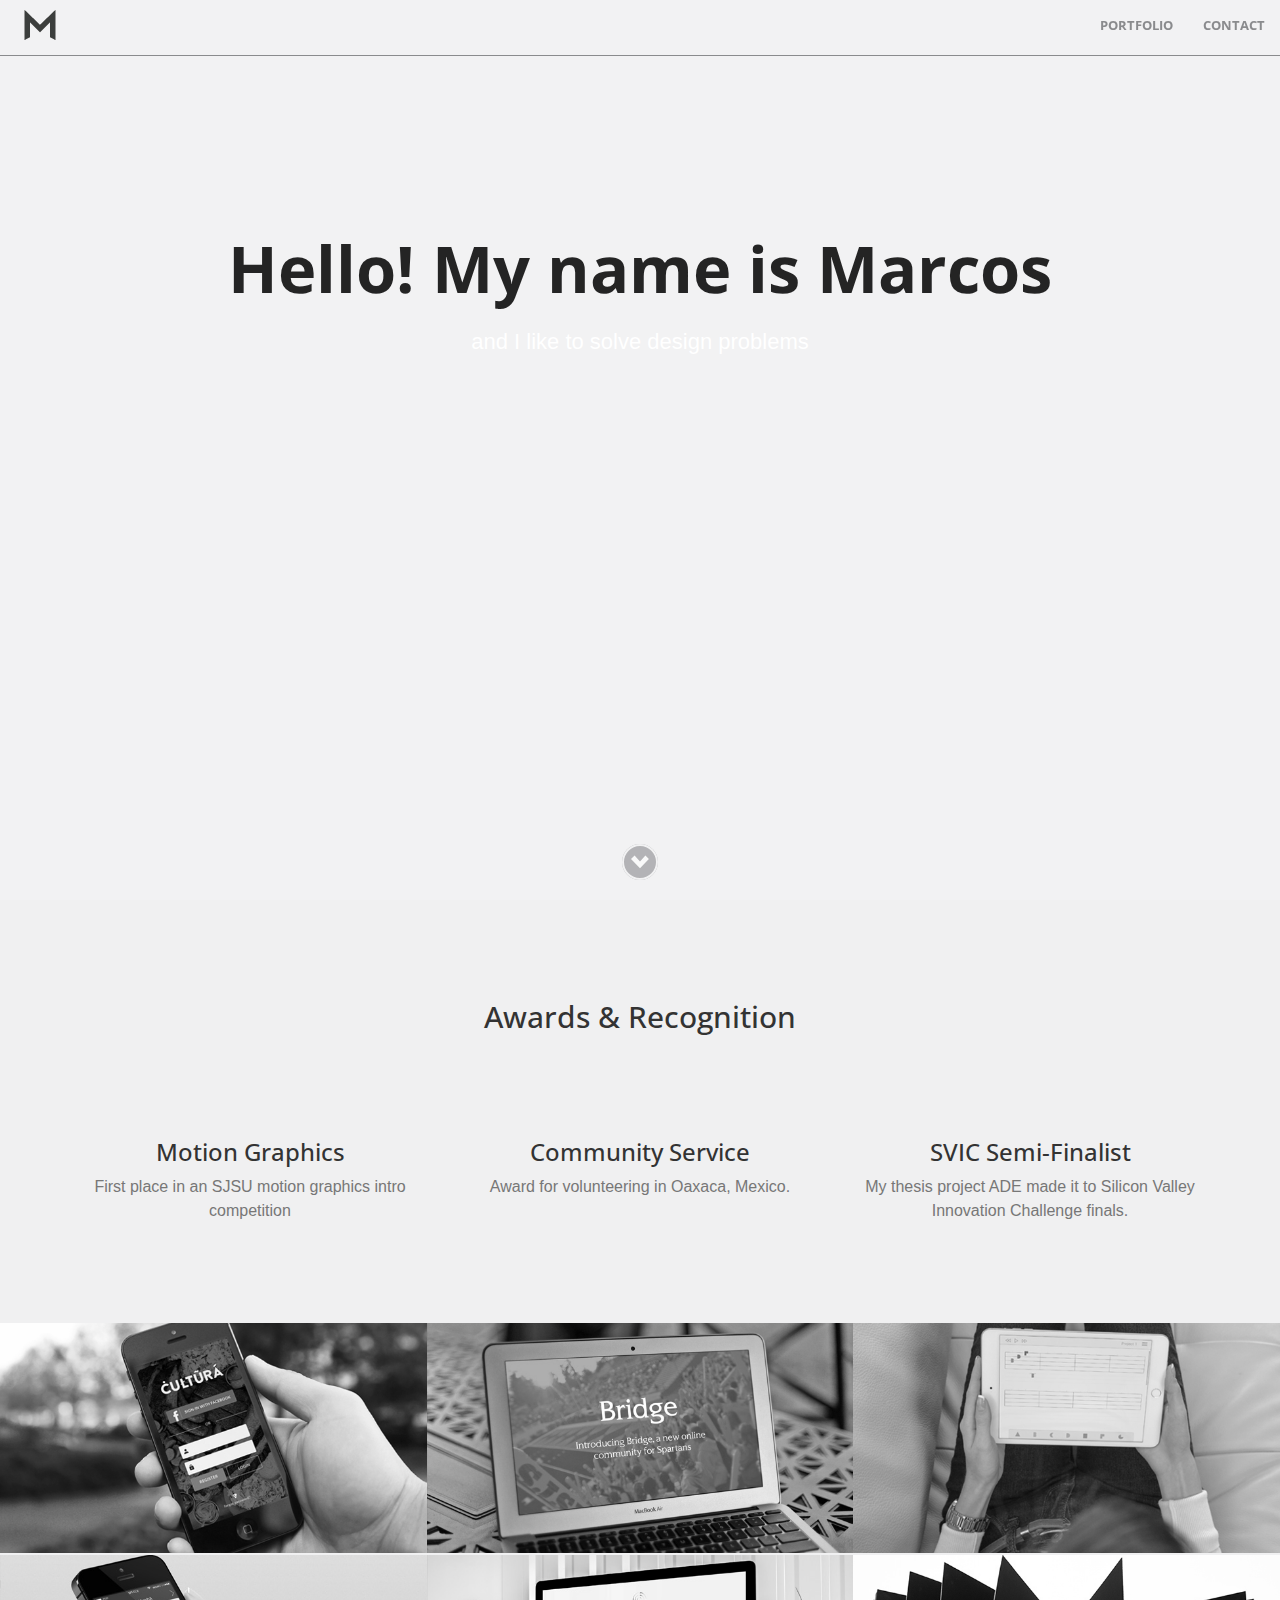
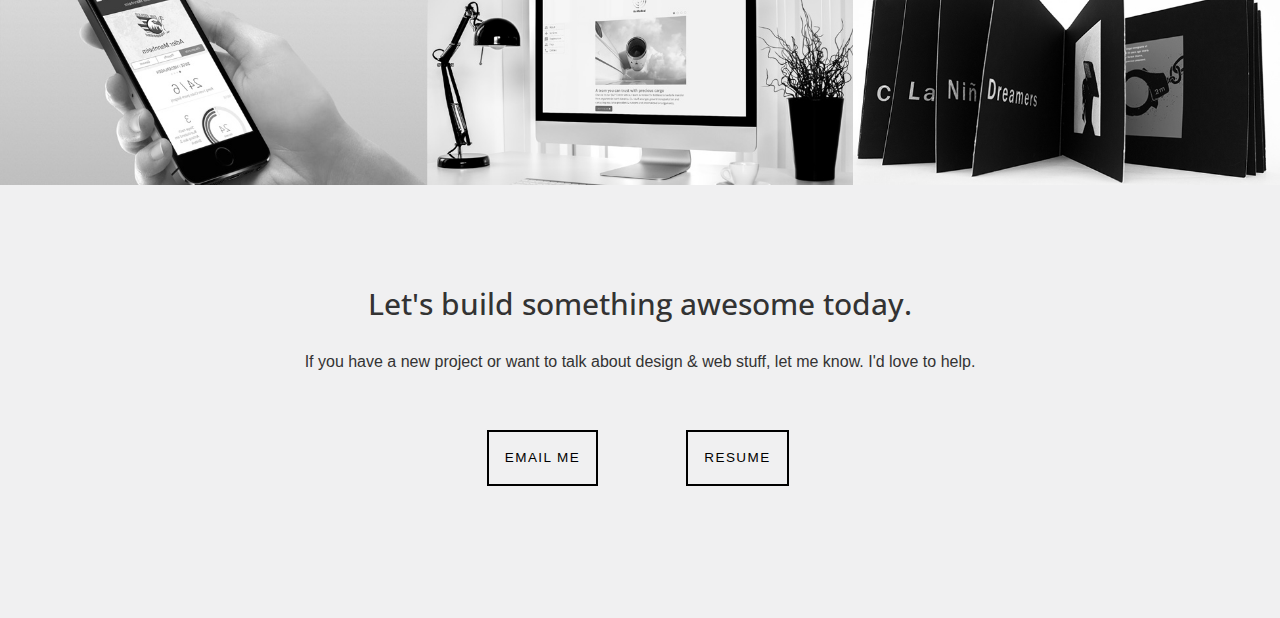
<file: index.html>
<!DOCTYPE html>
<html lang="en">

<!--   Website designed and developed by                                     
 _ __ ___    __ _  _ __  ___  ___   ___ 
| '_ ` _ \  / _` || '__|/ __|/ _ \ / __|
| | | | | || (_| || |  | (__| (_) |\__ \
|_| |_| |_| \__,_||_|   \___|\___/ |___/
                                        
-->

<head>

    <meta charset="utf-8">
    <meta http-equiv="X-UA-Compatible" content="IE=edge">
    <meta name="viewport" content="width=device-width, initial-scale=1">
    <meta name="description" content="">
    <meta name="author" content="">

    <title>Marcos's Portfolio</title>

    <!-- Favicon -->
    <link rel="icon" type="image/png" href="img/favicon.ico"/>

    <!-- Bootstrap Core CSS -->
    <link rel="stylesheet" href="css/bootstrap.min.css" type="text/css">

    <!-- Custom Fonts -->
    <link href='http://fonts.googleapis.com/css?family=Open+Sans:300italic,400italic,600italic,700italic,800italic,400,300,600,700,800' rel='stylesheet' type='text/css'>
    <link rel="stylesheet" href="font-awesome/css/font-awesome.min.css" type="text/css">

    <!-- Plugin CSS -->
    <link rel="stylesheet" href="css/animate.min.css" type="text/css">

    <!-- Custom CSS -->
    <link rel="stylesheet" href="css/creative.css" type="text/css">
    <link rel="stylesheet" href="css/preloader.css" type="text/css">

    <!-- HTML5 Shim and Respond.js IE8 support of HTML5 elements and media queries -->
    <!-- WARNING: Respond.js doesn't work if you view the page via file:// -->
    <!--[if lt IE 9]>
        <script src="https://oss.maxcdn.com/libs/html5shiv/3.7.0/html5shiv.js"></script>
        <script src="https://oss.maxcdn.com/libs/respond.js/1.4.2/respond.min.js"></script>
    <![endif]-->
<script>
  (function(i,s,o,g,r,a,m){i['GoogleAnalyticsObject']=r;i[r]=i[r]||function(){
  (i[r].q=i[r].q||[]).push(arguments)},i[r].l=1*new Date();a=s.createElement(o),
  m=s.getElementsByTagName(o)[0];a.async=1;a.src=g;m.parentNode.insertBefore(a,m)
  })(window,document,'script','//www.google-analytics.com/analytics.js','ga');

  ga('create', 'UA-59500371-2', 'auto');
  ga('send', 'pageview');

</script>

</head>
<body id="page-top">
   
    <div id="preloader">
        <div id="status">
            <div class="timer">Loading...</div>
        </div>
    </div>
       
    <!-- SVG Icons Start-->
    <svg version="1.1" id="svg-sprite" xmlns="http://www.w3.org/2000/svg" xmlns:xlink="http://www.w3.org/1999/xlink" x="0px" y="0px"
	 viewBox="0 0 480 360" style="display:none;">
		<symbol id="ico-down" viewbox="360 360 15 11"><path d="M360,362.9l7.5,7.8l7.4-7.7L372,360l-4.5,5l-4.5-5L360,362.9z"/></symbol>
	</svg>
    <!-- SVG Icons end -->
    
    <nav id="mainNav" class="navbar navbar-default navbar-fixed-top">
        <div class="container-fluid">
            <!-- Brand and toggle get grouped for better mobile display -->
            <div class="navbar-header">
                <button type="button" class="navbar-toggle collapsed" data-toggle="collapse" data-target="#bs-example-navbar-collapse-1">
                    <span class="sr-only">Toggle navigation</span>
                    <span class="icon-bar"></span>
                    <span class="icon-bar"></span>
                    <span class="icon-bar"></span>
                </button>
                
                <!-- Logo -->
                <a class="navbar-brand page-scroll logo" href="#page-top"></a>
            </div>

            <!-- Collect the nav links, forms, and other content for toggling -->
            <div class="collapse navbar-collapse" id="bs-example-navbar-collapse-1">
                <ul class="nav navbar-nav navbar-right">
                    <li>
                        <a class="page-scroll" href="#portfolio">Portfolio</a>
                    </li>
                    <li>
                        <a class="page-scroll" href="#contact">Contact</a>
                    </li>
                </ul>
            </div>
            <!-- /.navbar-collapse -->
        </div>
        <!-- /.container-fluid -->
    </nav>
    
    <!--
    <header>
		<div class="content">
				<div id="large-header" class="large-header">
					<canvas id="demo-canvas"></canvas>
                    <h1 class="main-title">Hello! My name is Marcos<br><span class="thin">and I like to solve design problems.</span></h1>
				</div>
			</div>
        <a href="#portfolio" class="ico page-scroll" title="Skip to content"><svg class="icon"><use xlink:href="#ico-down"></use></svg></a>
    </header> -->
    
    <header>
        <div class="header-content">
            <div class="header-content-inner">
                <h1>Hello! My name is Marcos</h1>
                <br>
                <p>and I like to solve design problems</p>
            </div>
        </div>
        <a href="#portfolio" class="ico page-scroll" title="Skip to content"><svg class="icon"><use xlink:href="#ico-down"></use></svg></a>
    </header>

       <section id="services">
        <div class="container">
            <div class="row">
                <div class="col-lg-12 text-center">
                    <h2 class="section-heading">Awards &amp; Recognition</h2>
                </div>
            </div>
        </div>
        <div class="container">
            <div class="row">
                <div class="col-lg-4 col-md-4 text-center">
                    <div class="service-box">
                        <i class="fa fa-4x fa fa-video-camera wow bounceIn text-primary"></i>
                        <h3>Motion Graphics</h3>
                        <p class="text-muted">First place in an SJSU motion graphics intro competition</p>
                    </div>
                </div>
                <div class="col-lg-4 col-md-4 text-center">
                    <div class="service-box">
                        <i class="fa fa-4x fa fa fa-home wow bounceIn text-primary" data-wow-delay=".1s"></i>
                        <h3>Community Service</h3>
                        <p class="text-muted">Award for volunteering in Oaxaca, Mexico.</p>
                    </div>
                </div>
                <div class="col-lg-4 col-md-4 text-center">
                    <div class="service-box">
                        <i class="fa fa-4x fa fa-trophy wow bounceIn text-primary" data-wow-delay=".2s"></i>
                        <h3>SVIC Semi&#45;Finalist</h3>
                        <p class="text-muted">My thesis project ADE made it to Silicon Valley Innovation Challenge finals.</p>
                    </div>
                </div>
            </div>
        </div>
    </section>
   
    <section class="no-padding" id="portfolio">
        <div class="container-fluid">
            <div class="row no-gutter">
                <div class="col-lg-4 col-sm-6">
                    <a href="cultura.html" class="portfolio-box">
                        <img src="img/portfolio/1.jpg" class="img-responsive" alt="">
                        <div class="portfolio-box-caption">
                            <div class="portfolio-box-caption-content">
                                <div class="project-category text-faded">
                                    Mobile App
                                </div>
                                <div class="project-name">
                                    Cultura
                                </div>
                            </div>
                        </div>
                    </a>
                </div>
                <div class="col-lg-4 col-sm-6">
                    <a href="bridge.html" class="portfolio-box">
                        <img src="img/portfolio/2.jpg" class="img-responsive" alt="">
                        <div class="portfolio-box-caption">
                            <div class="portfolio-box-caption-content">
                                <div class="project-category text-faded">
                                    Web App
                                </div>
                                <div class="project-name">
                                    Bridge
                                </div>
                            </div>
                        </div>
                    </a>
                </div>
                <div class="col-lg-4 col-sm-6">
                    <a href="ade.html" class="portfolio-box">
                        <img src="img/portfolio/3.jpg" class="img-responsive" alt="">
                        <div class="portfolio-box-caption">
                            <div class="portfolio-box-caption-content">
                                <div class="project-category text-faded">
                                    Mobile Game
                                </div>
                                <div class="project-name">
                                    ADE
                                </div>
                            </div>
                        </div>
                    </a>
                </div>
                <div class="col-lg-4 col-sm-6">
                    <a href="hockey.html" class="portfolio-box">
                        <img src="img/portfolio/4.jpg" class="img-responsive" alt="">
                        <div class="portfolio-box-caption">
                            <div class="portfolio-box-caption-content">
                                <div class="project-category text-faded">
                                    Mobile App
                                </div>
                                <div class="project-name">
                                    Hockey League App 
                                </div>
                            </div>
                        </div>
                    </a>
                </div>
                <div class="col-lg-4 col-sm-6">
                    <a href="air_medical.html" class="portfolio-box">
                        <img src="img/portfolio/5.jpg" class="img-responsive" alt="">
                        <div class="portfolio-box-caption">
                            <div class="portfolio-box-caption-content">
                                <div class="project-category text-faded">
                                    Branding
                                </div>
                                <div class="project-name">
                                    Air Medical
                                </div>
                            </div>
                        </div>
                    </a>
                </div>
                <div class="col-lg-4 col-sm-6">
                    <a href="#" class="portfolio-box">
                        <img src="img/portfolio/6.jpg" class="img-responsive" alt="">
                        <div class="portfolio-box-caption">
                            <div class="portfolio-box-caption-content">
                                <div class="project-category text-faded">
                                    Image Making
                                </div>
                                <div class="project-name">
                                    Immigration
                                </div>
                            </div>
                        </div>
                    </a>
                </div>
            </div>
        </div>
    </section>
    
    <section id="contact">
        <div class="container">
            <div class="row">
                <div class="col-lg-8 col-lg-offset-2 text-center">
                    <h2 class="section-heading">Let's build something awesome today.</h2>
                    <br>
                    <p>If you have a new project or want to talk about design &amp; web stuff, let me know. I'd love to help.</p>
                </div>
                <div class="col-lg-offset-4 col-lg-2 text-center">
                    <p><a href="mailto:marcosmtz07@gmail.com" class="cta">Email Me</a></p>
                </div>
                <div class="col-lg-2 text-center">
                    <p><a target="_blank" href="img/Marcos's_Resume.pdf" download="Marcos'sResume.pdf" class="cta">Resume</a></p>
                </div>
            </div>
        </div>
    </section>

    <!-- jQuery -->
    <script src="js/jquery.js"></script>

    <!-- Bootstrap Core JavaScript -->
    <script src="js/bootstrap.min.js"></script>

    <!-- Plugin JavaScript -->
    <script src="js/jquery.easing.min.js"></script>
    <script src="js/jquery.fittext.js"></script>
    <script src="js/wow.min.js"></script>

    <!-- Custom Theme JavaScript -->
    <script src="js/creative.js"></script>
    
    <!-- Preload -->
    <script src="js/preload.js"></script>

</body>

</html>
</file>
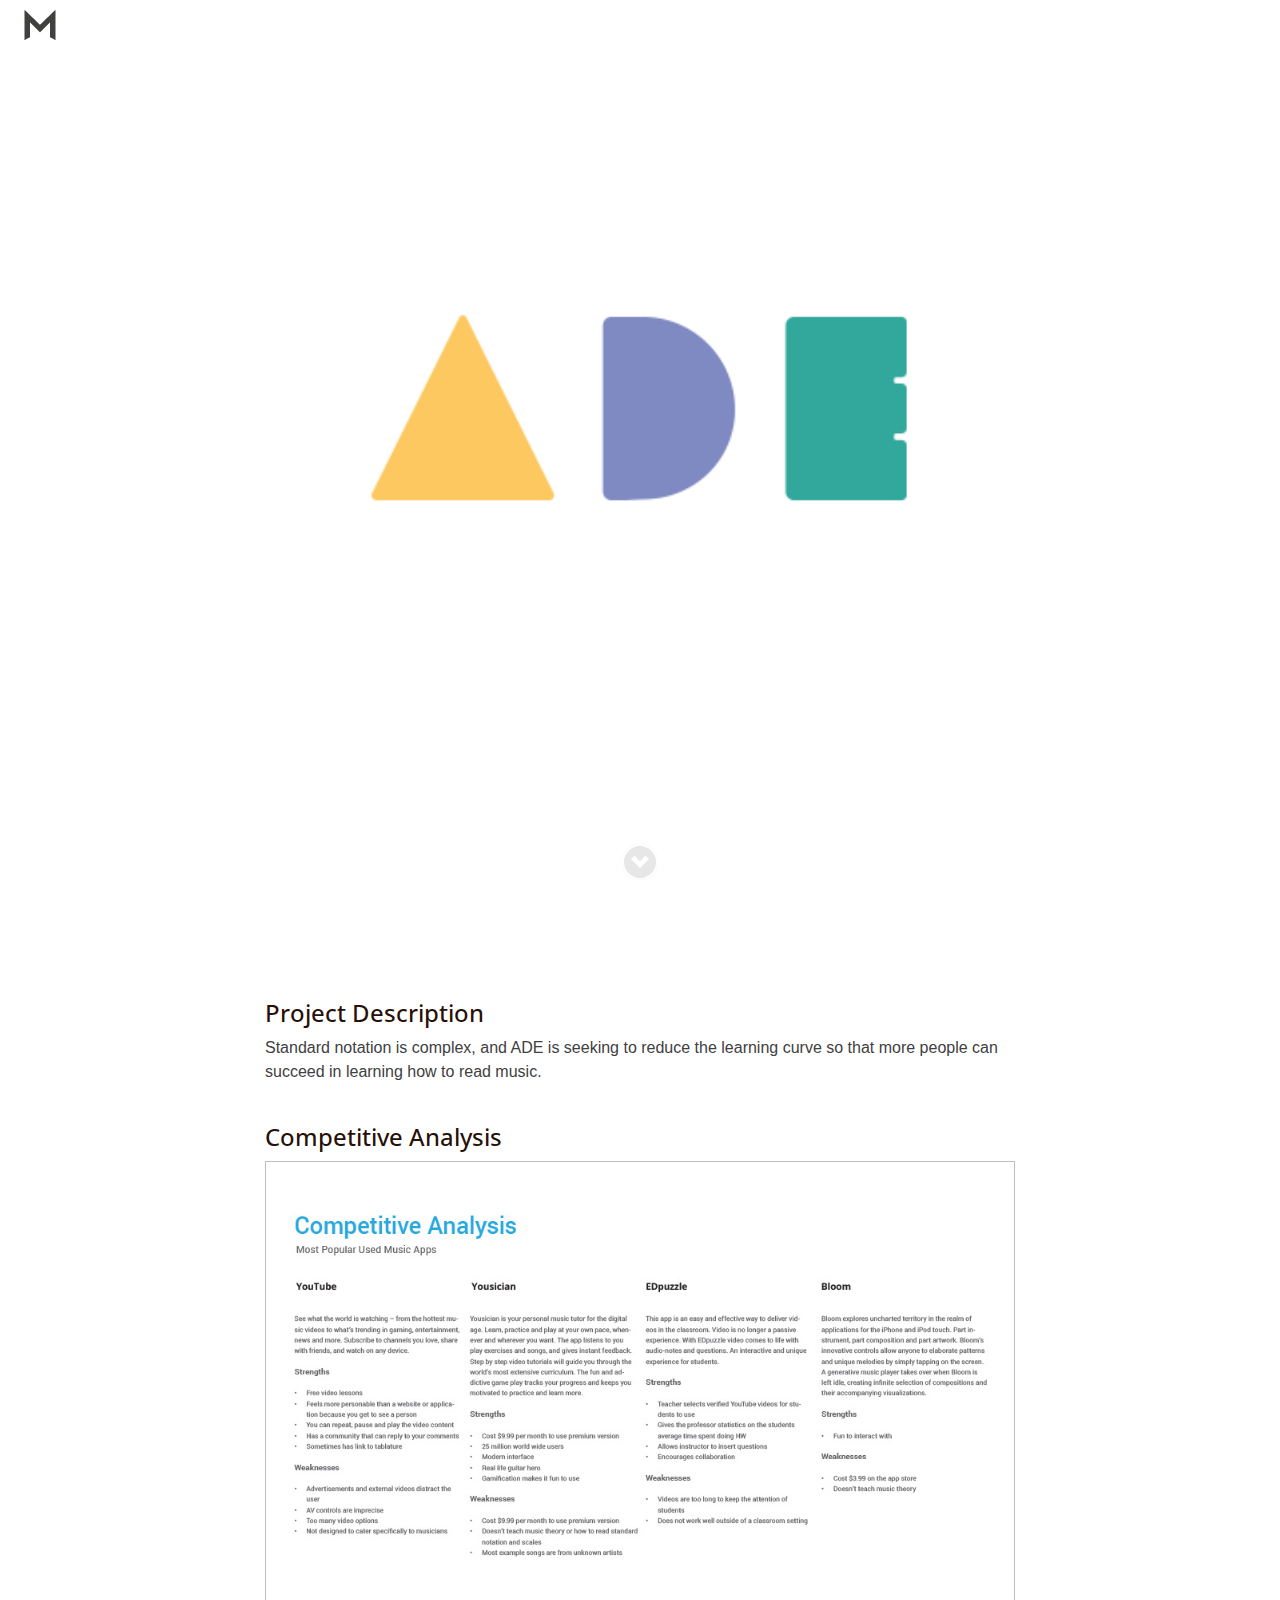
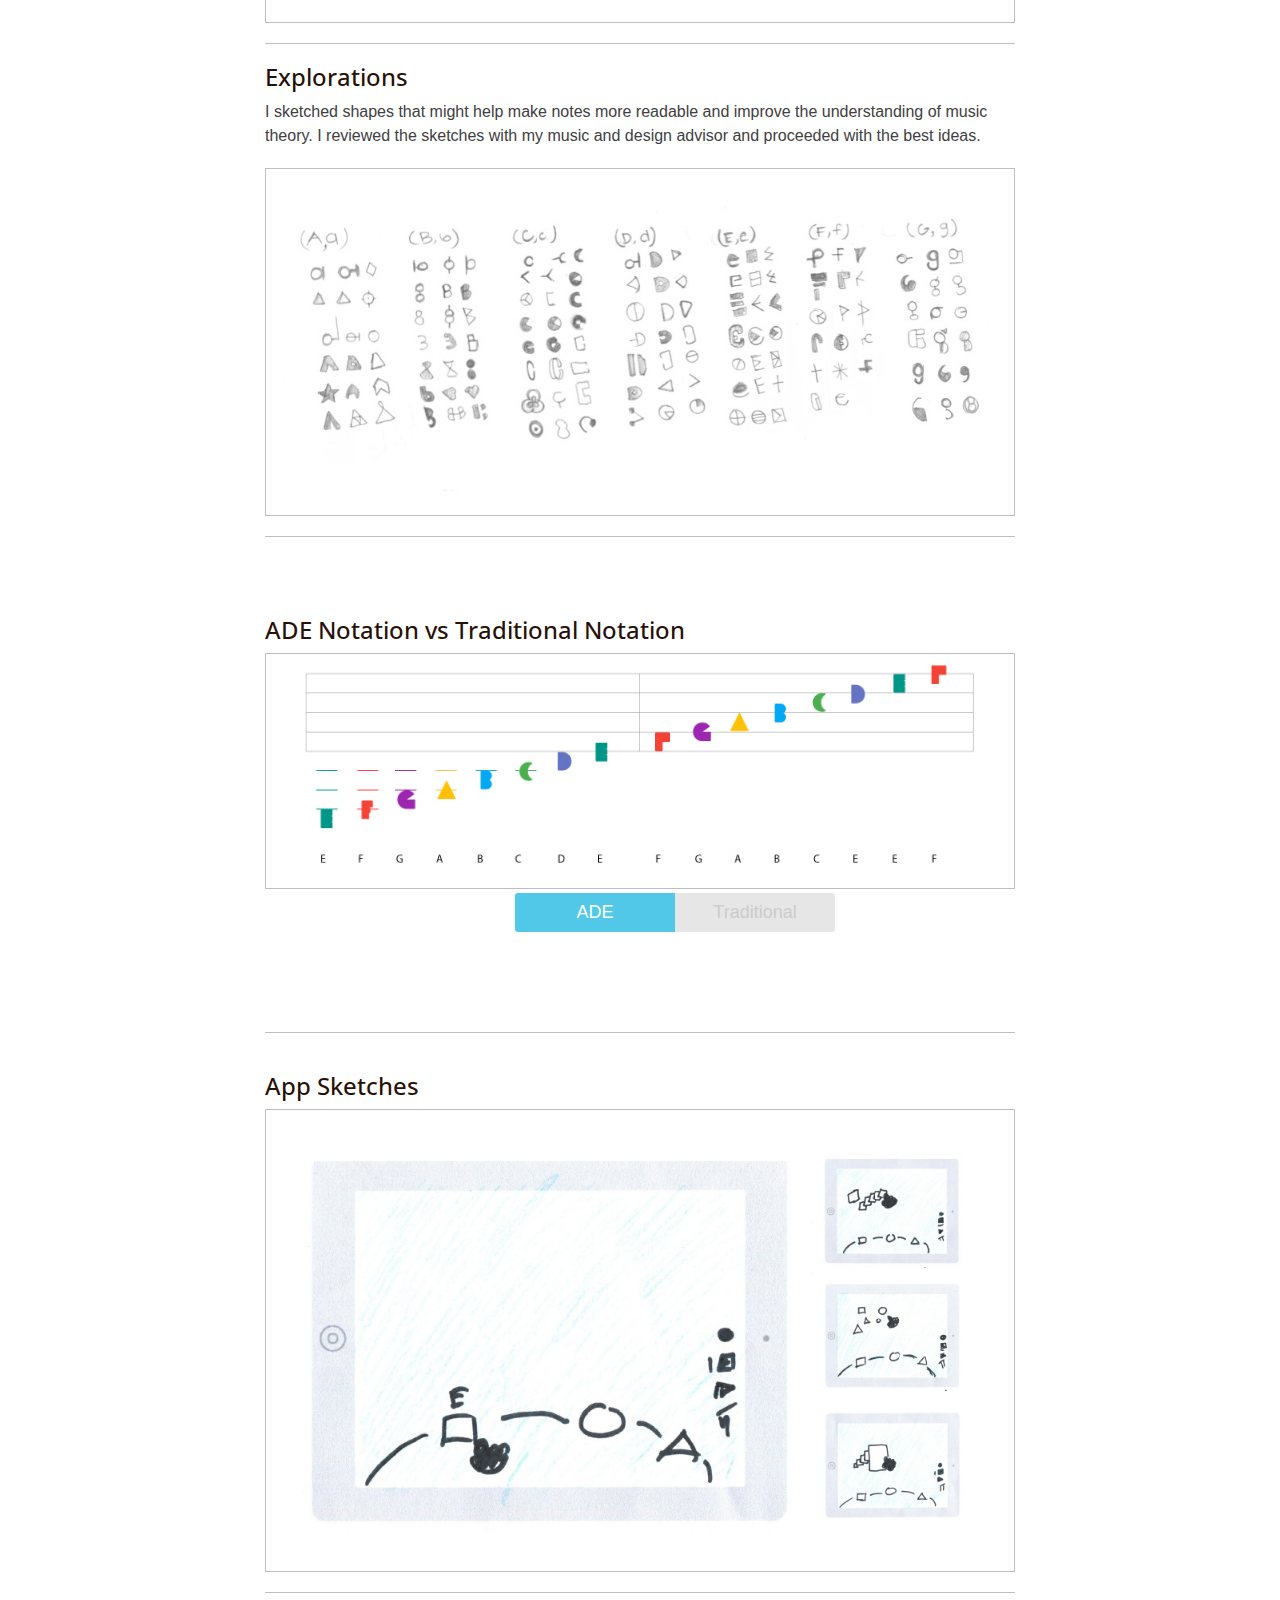
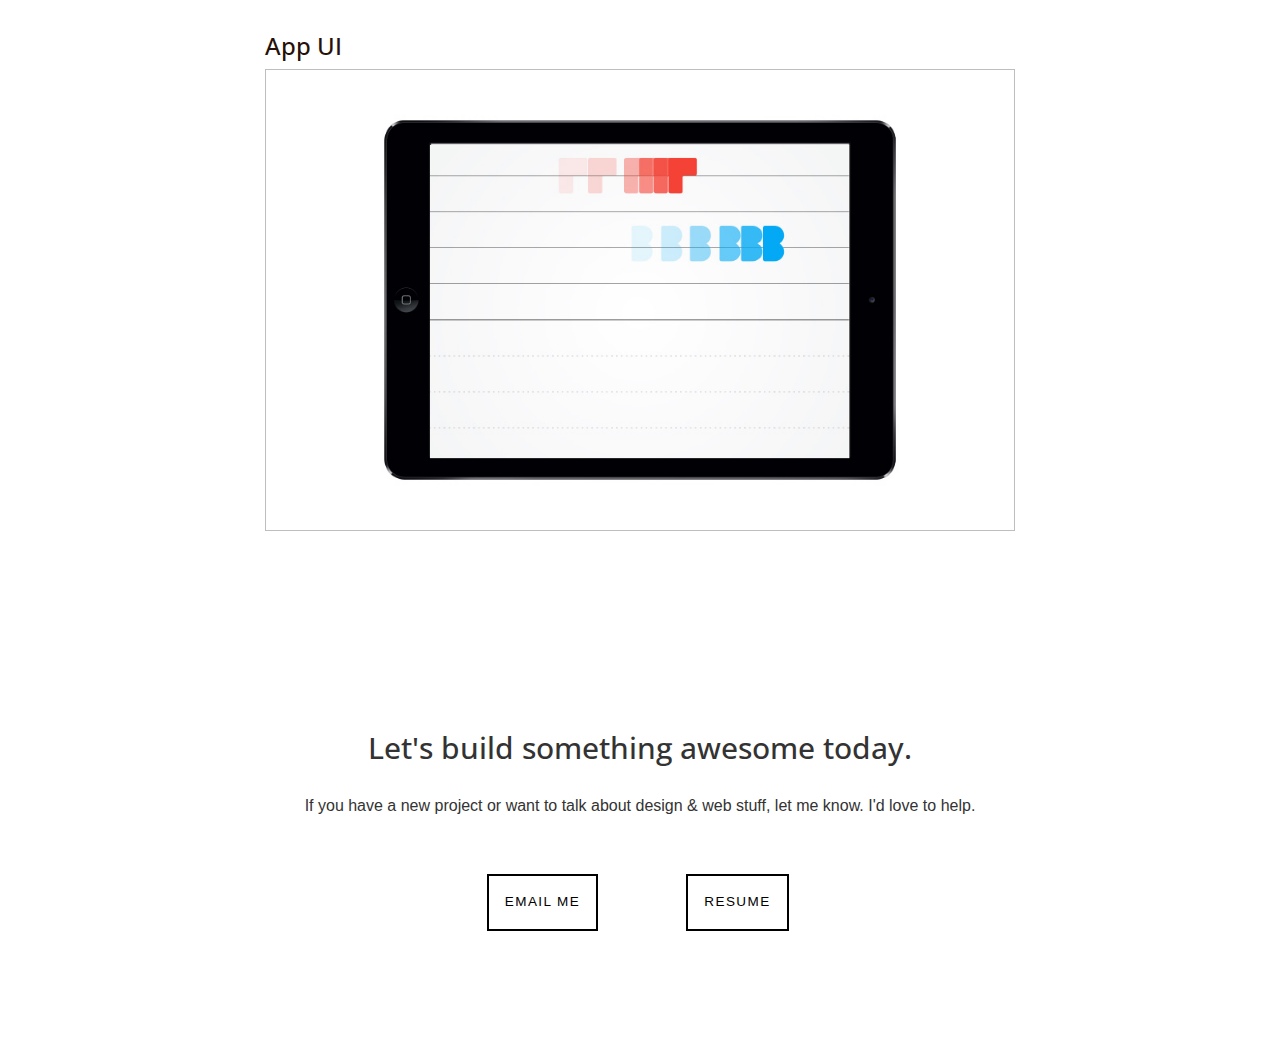
<file: ade.html>
<!DOCTYPE html>
<html lang="en">

<!--   Website designed and developed by                                     
 _ __ ___    __ _  _ __  ___  ___   ___ 
| '_ ` _ \  / _` || '__|/ __|/ _ \ / __|
| | | | | || (_| || |  | (__| (_) |\__ \
|_| |_| |_| \__,_||_|   \___|\___/ |___/
                                        
-->

<head>

    <meta charset="utf-8">
    <meta http-equiv="X-UA-Compatible" content="IE=edge">
    <meta name="viewport" content="width=device-width, initial-scale=1">
    <meta name="description" content="">
    <meta name="author" content="">

    <title>Marcos's Portfolio</title>

    <!-- Favicon -->
    <link rel="icon" type="image/png" href="img/favicon.ico"/>
    
    <!-- Bootstrap Core CSS -->
    <link rel="stylesheet" href="css/bootstrap.min.css" type="text/css">

    <!-- Custom Fonts -->
    <link href='http://fonts.googleapis.com/css?family=Open+Sans:300italic,400italic,600italic,700italic,800italic,400,300,600,700,800' rel='stylesheet' type='text/css'>
    <link rel="stylesheet" href="font-awesome/css/font-awesome.min.css" type="text/css">

    <!-- Plugin CSS -->
    <link rel="stylesheet" href="css/animate.min.css" type="text/css">

    <!-- Custom CSS -->
    <link rel="stylesheet" href="css/ade.css" type="text/css">
    <link rel="stylesheet" href="css/preloader.css" type="text/css">

    <!-- HTML5 Shim and Respond.js IE8 support of HTML5 elements and media queries -->
    <!-- WARNING: Respond.js doesn't work if you view the page via file:// -->
    <!--[if lt IE 9]>
        <script src="https://oss.maxcdn.com/libs/html5shiv/3.7.0/html5shiv.js"></script>
        <script src="https://oss.maxcdn.com/libs/respond.js/1.4.2/respond.min.js"></script>
    <![endif]-->
<script>
  (function(i,s,o,g,r,a,m){i['GoogleAnalyticsObject']=r;i[r]=i[r]||function(){
  (i[r].q=i[r].q||[]).push(arguments)},i[r].l=1*new Date();a=s.createElement(o),
  m=s.getElementsByTagName(o)[0];a.async=1;a.src=g;m.parentNode.insertBefore(a,m)
  })(window,document,'script','//www.google-analytics.com/analytics.js','ga');

  ga('create', 'UA-59500371-2', 'auto');
  ga('send', 'pageview');
</script>


</head>

<body id="page-top">

    <div id="preloader">
        <div id="status">
            <div class="timer">Loading...</div>
        </div>
    </div>
    
       <!-- SVG Icons Start-->
    <svg version="1.1" id="svg-sprite" xmlns="http://www.w3.org/2000/svg" xmlns:xlink="http://www.w3.org/1999/xlink" x="0px" y="0px"
	 viewBox="0 0 480 360" style="display:none;">
		<symbol id="ico-down" viewbox="360 360 15 11"><path d="M360,362.9l7.5,7.8l7.4-7.7L372,360l-4.5,5l-4.5-5L360,362.9z"/></symbol>
	</svg>
    <!-- SVG Icons end -->
    
    
    <nav id="mainNav" class="navbar navbar-default navbar-fixed-top">
        <div class="container-fluid">
            <!-- Brand and toggle get grouped for better mobile display -->
            <div class="navbar-header">
                <button type="button" class="navbar-toggle collapsed" data-toggle="collapse" data-target="#bs-example-navbar-collapse-1">
                    <span class="sr-only">Toggle navigation</span>
                    <span class="icon-bar"></span>
                    <span class="icon-bar"></span>
                    <span class="icon-bar"></span>
                </button>
                
                <!-- Logo -->
                <a class="navbar-brand page-scroll logo" href="#page-top"></a>
            </div>

            <!-- Collect the nav links, forms, and other content for toggling -->
            <div class="collapse navbar-collapse" id="bs-example-navbar-collapse-1">
                <ul class="nav navbar-nav navbar-right">
                     <li>
                        <a class="page-scroll" href="index.html">Home</a>
                    </li>
                    <li>
                        <a class="page-scroll" href="#portfolio">Portfolio</a>
                    </li>
                    <li>
                        <a class="page-scroll" href="#contact">Contact</a>
                    </li>
                </ul>
            </div>
            <!-- /.navbar-collapse -->
        </div>
        <!-- /.container-fluid -->
    </nav>
    
    <header>
        <div class="header-content">
            <div class="header-content-inner">
                <img src="img/ade/logo.png" alt="App Logo">
                <br>
                <p>A game that reduces the learning curve associated with standard notation</p>
            </div>
        </div>
        <a href="#portfolio" class="ico page-scroll" title="Skip to content"><svg class="icon"><use xlink:href="#ico-down"></use></svg></a>
    </header>

    <section class="bg-primary" id="portfolio">
        <div class="container">
            <div class="row">
                <div class="col-lg-8 col-lg-offset-2 text-left">
                     <h3 class="section-heading">Project Description</h3>                      
                      <p class="text-faded">Standard notation is complex, and ADE is seeking to reduce the learning curve so that more people can succeed in learning how to read music.</p>
                    <div class="user-testing">
                      <br>
                       <h3 class="section-heading">Competitive Analysis</h3>
                       <img src="img/ade/competitive_analysis.jpg" style="width:100%">
                   </div>
                   <hr>             
                   <h3 class="section-heading">Explorations</h3>
                   <p class="text-faded">I sketched shapes that might help make notes more readable and improve the understanding of music theory. I reviewed the sketches with my music and design advisor and proceeded with the best ideas.</p>
                   <img src="img/ade/explorations.jpg" style="width:100%">                   
                   <hr>
                   <section id="intro">
                      <h3 class="section-heading">ADE Notation vs Traditional Notation</h3>
                        <div id="sample">
                          <img src="img/ade/ade_b.jpg" id="ade" class="selected"></img>
                          <img src="img/ade/traditional.jpg" id="traditional-sample"></img>
                          <div id="sample-toggle">
                            
                            <div id="toggle-ade" class="toggle-option selected col-lg-8 col-lg-offset-4 text-center" onclick="_gaq.push(['_trackEvent','Toggle','Hummingbird']);">ADE</div>
                            <div id="toggle-traditional" class="toggle-option" onclick="_gaq.push(['_trackEvent','Toggle','Hummingbird']);">Traditional</div>
                          
                          </div>
                        </div>
                   </section>
                   <hr>
                   <div class="user-testing">
                      <br>
                       <h3 class="section-heading">App Sketches</h3>
                       <img src="img/ade/sketches.jpg" style="width:100%">
                   </div>                   
                   <hr>
                   <div class="user-testing">
                      <br>
                       <h3 class="section-heading">App UI</h3>
                       <img src="img/ade/screen_one.jpg" style="width:100%">
                   </div>
                </div>
            </div>
        </div>
    </section>

    <section id="contact">
        <div class="container">
            <div class="row">
                <div class="col-lg-8 col-lg-offset-2 text-center">
                    <h2 class="section-heading" style="text-align:center">Let's build something awesome today.</h2>
                    <br>
                    <p>If you have a new project or want to talk about design &amp; web stuff, let me know. I'd love to help.</p>
                </div>
                <div class="col-lg-offset-4 col-lg-2 text-center">
                    <p><a href="mailto:marcosmtz@gmail.com" class="cta">Email Me</a></p>
                </div>
                <div class="col-lg-2 text-center">
                    <p><a target="_blank" href="img/Marcos's_Resume.pdf" download="Marco'sResume.pdf" class="cta"> Resume</a></p>
                </div>
            </div>
        </div>
    </section>
        
    <!-- jQuery -->
    <script src="js/jquery.js"></script>
    
    <!-- Toggle ADE vs Traditional -->
    <script src="js/toggle.js"></script>
    
    <!-- Bootstrap Core JavaScript -->
    <script src="js/bootstrap.min.js"></script>

    <!-- Plugin JavaScript -->
    <script src="js/jquery.easing.min.js"></script>
    <script src="js/jquery.fittext.js"></script>
    <script src="js/wow.min.js"></script>

    <!-- Custom Theme JavaScript -->
    <script src="js/creative.js"></script>
    
    <!-- Smooth Scroll 
    <script src="js/moothscroll.js"></script> -->
    
    <!-- Preload -->
    <script src="js/preload.js"></script>

</body>

</html>
</file>
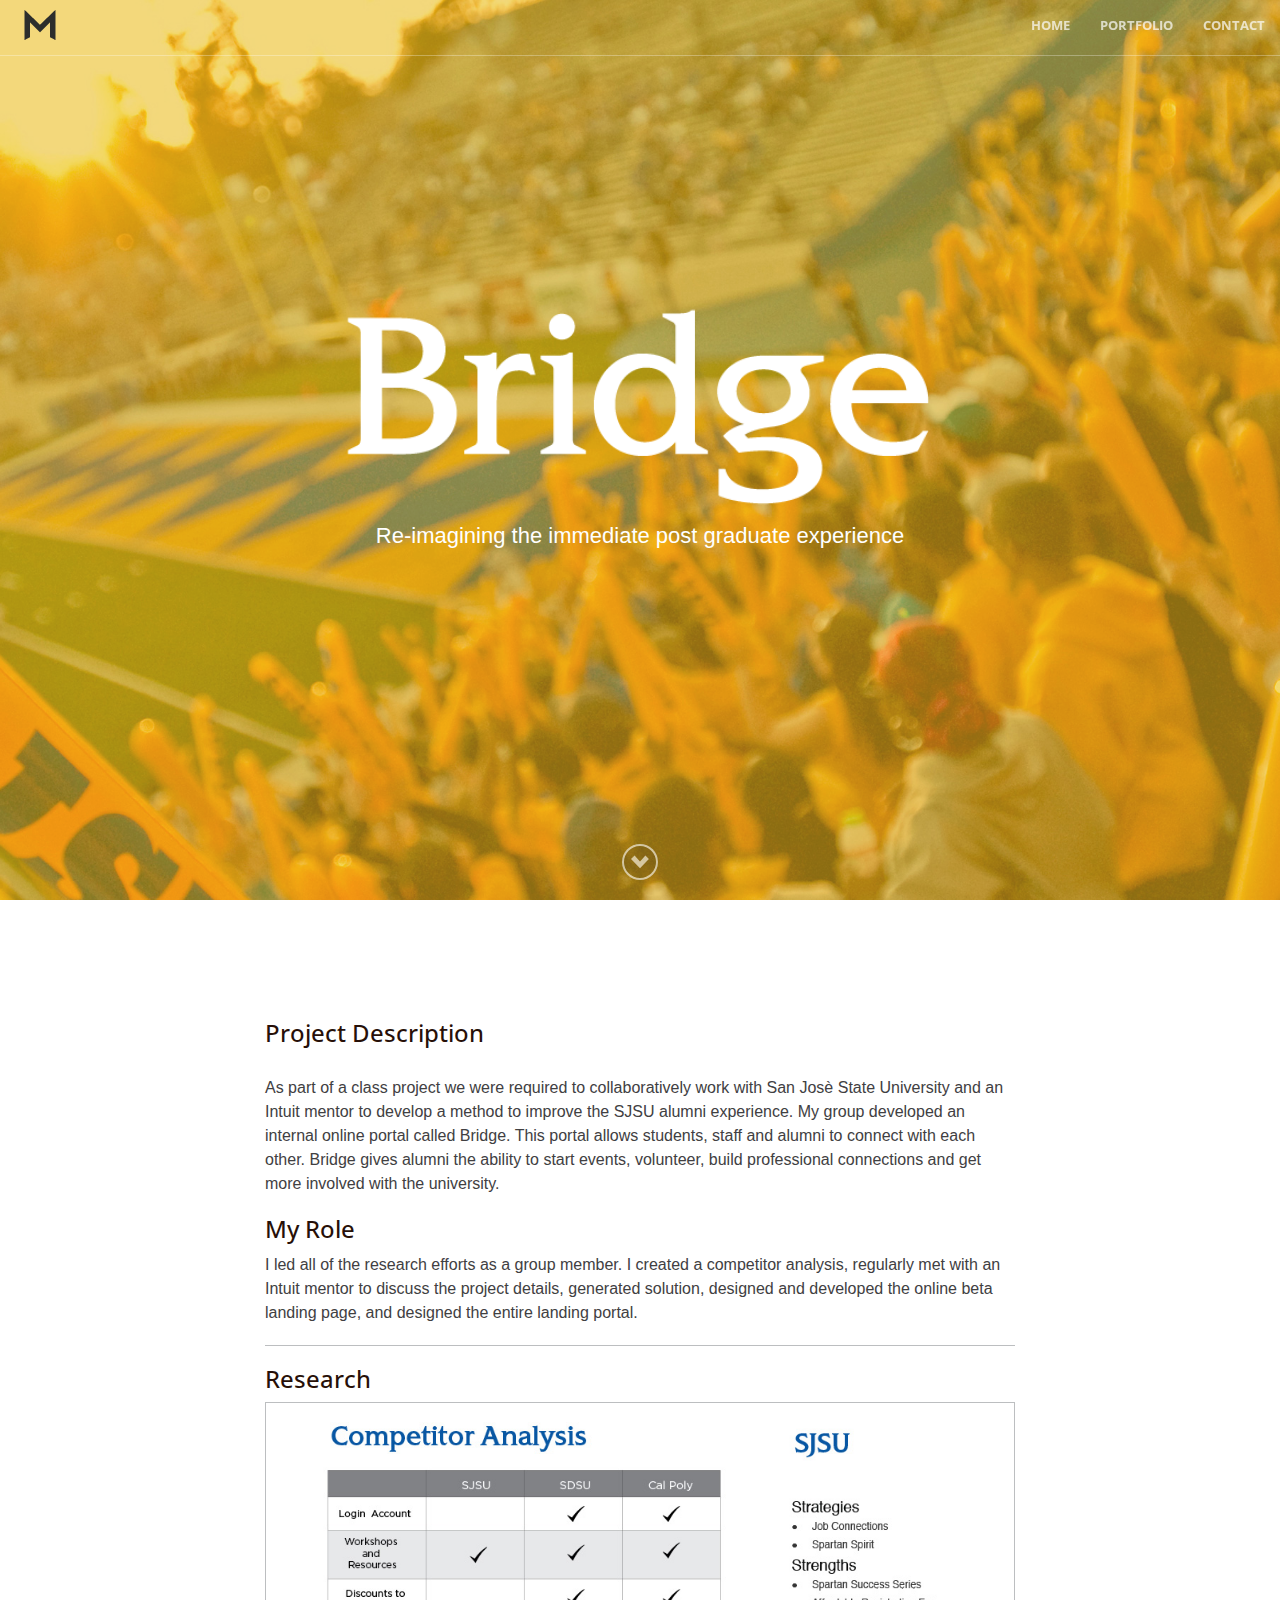
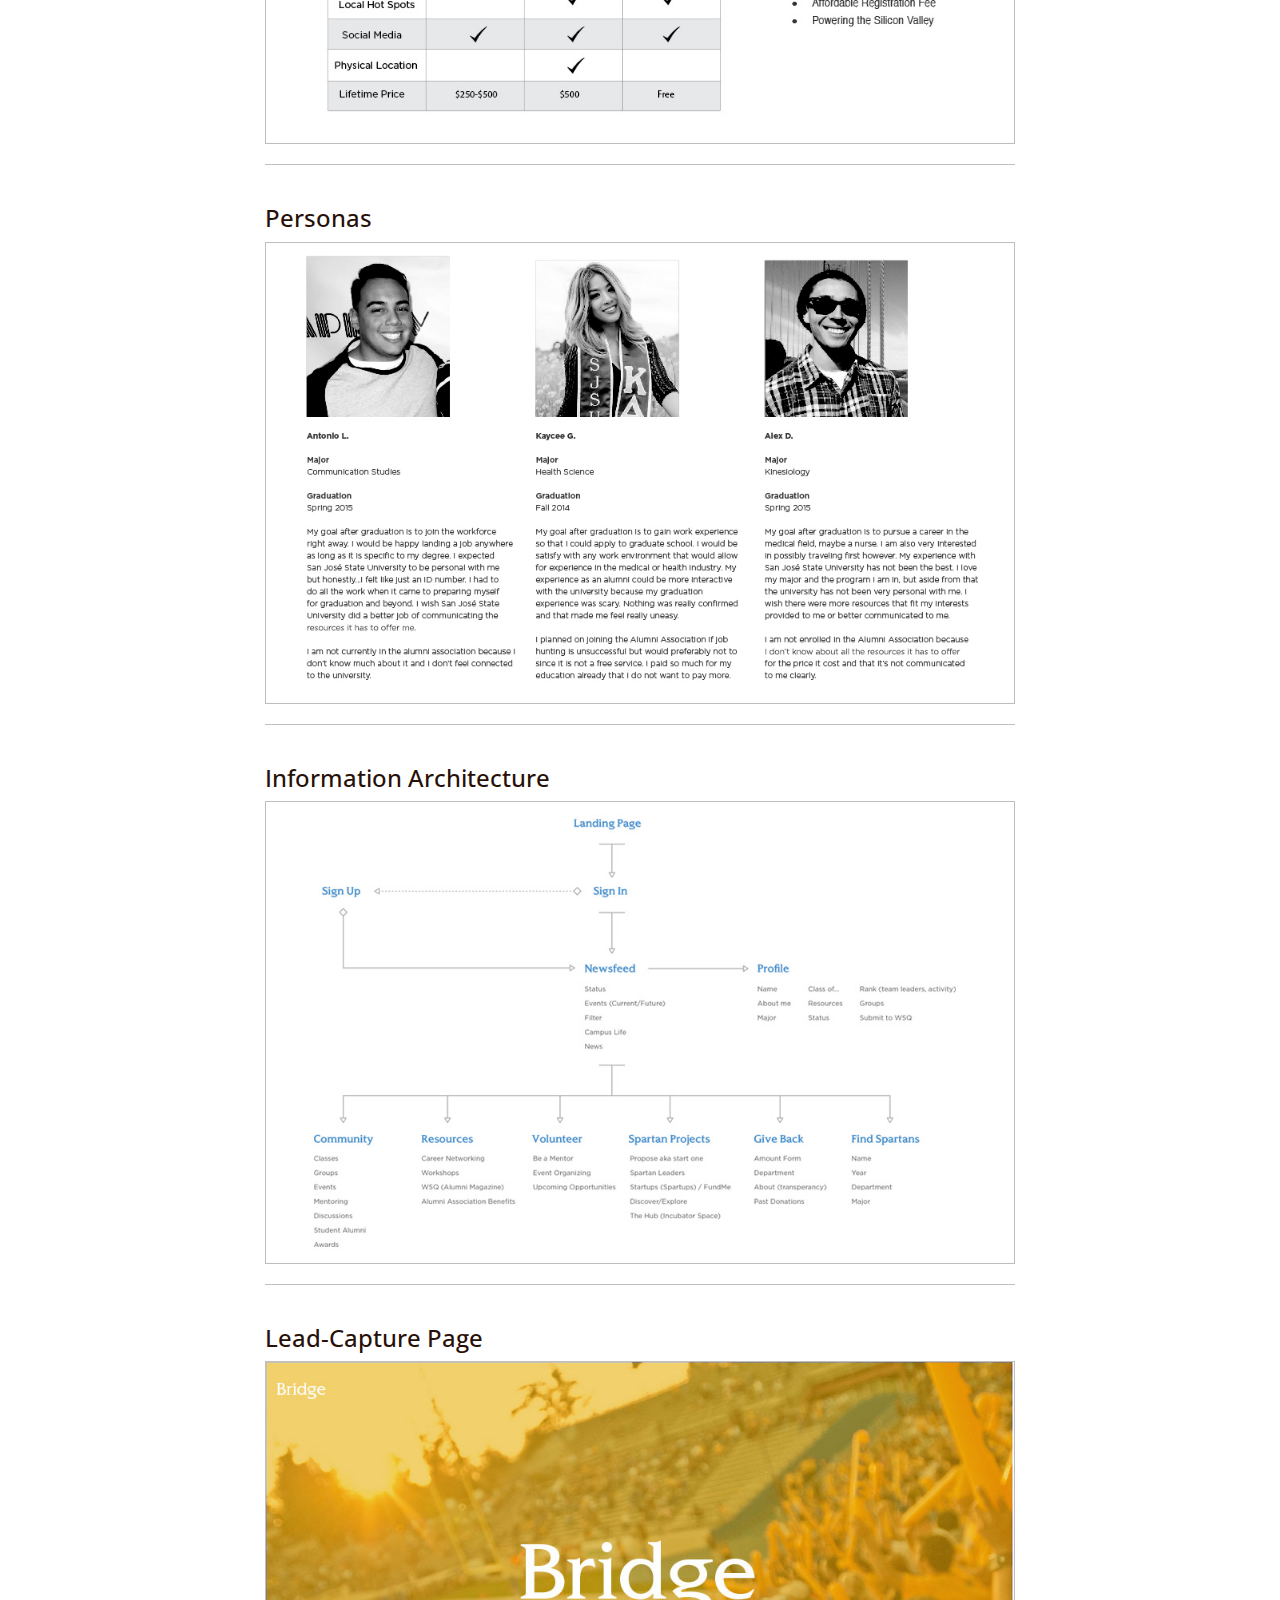
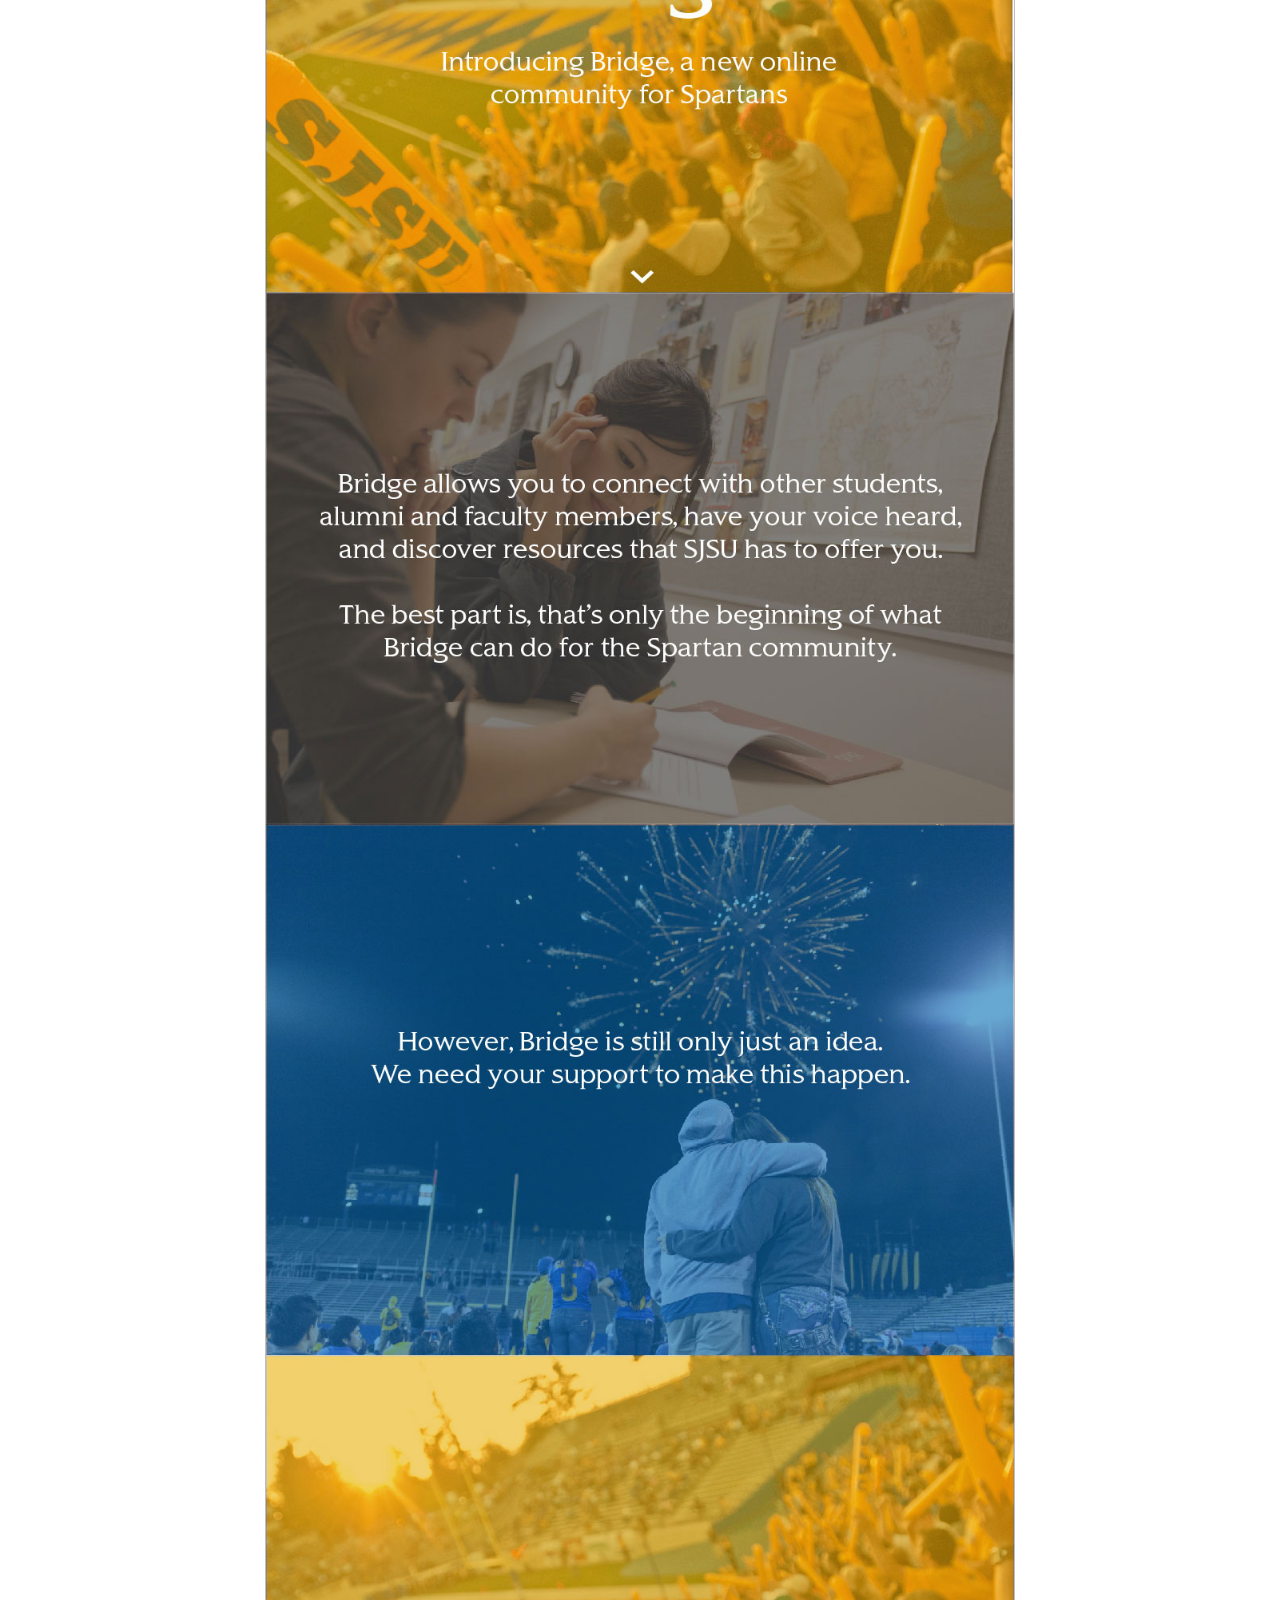
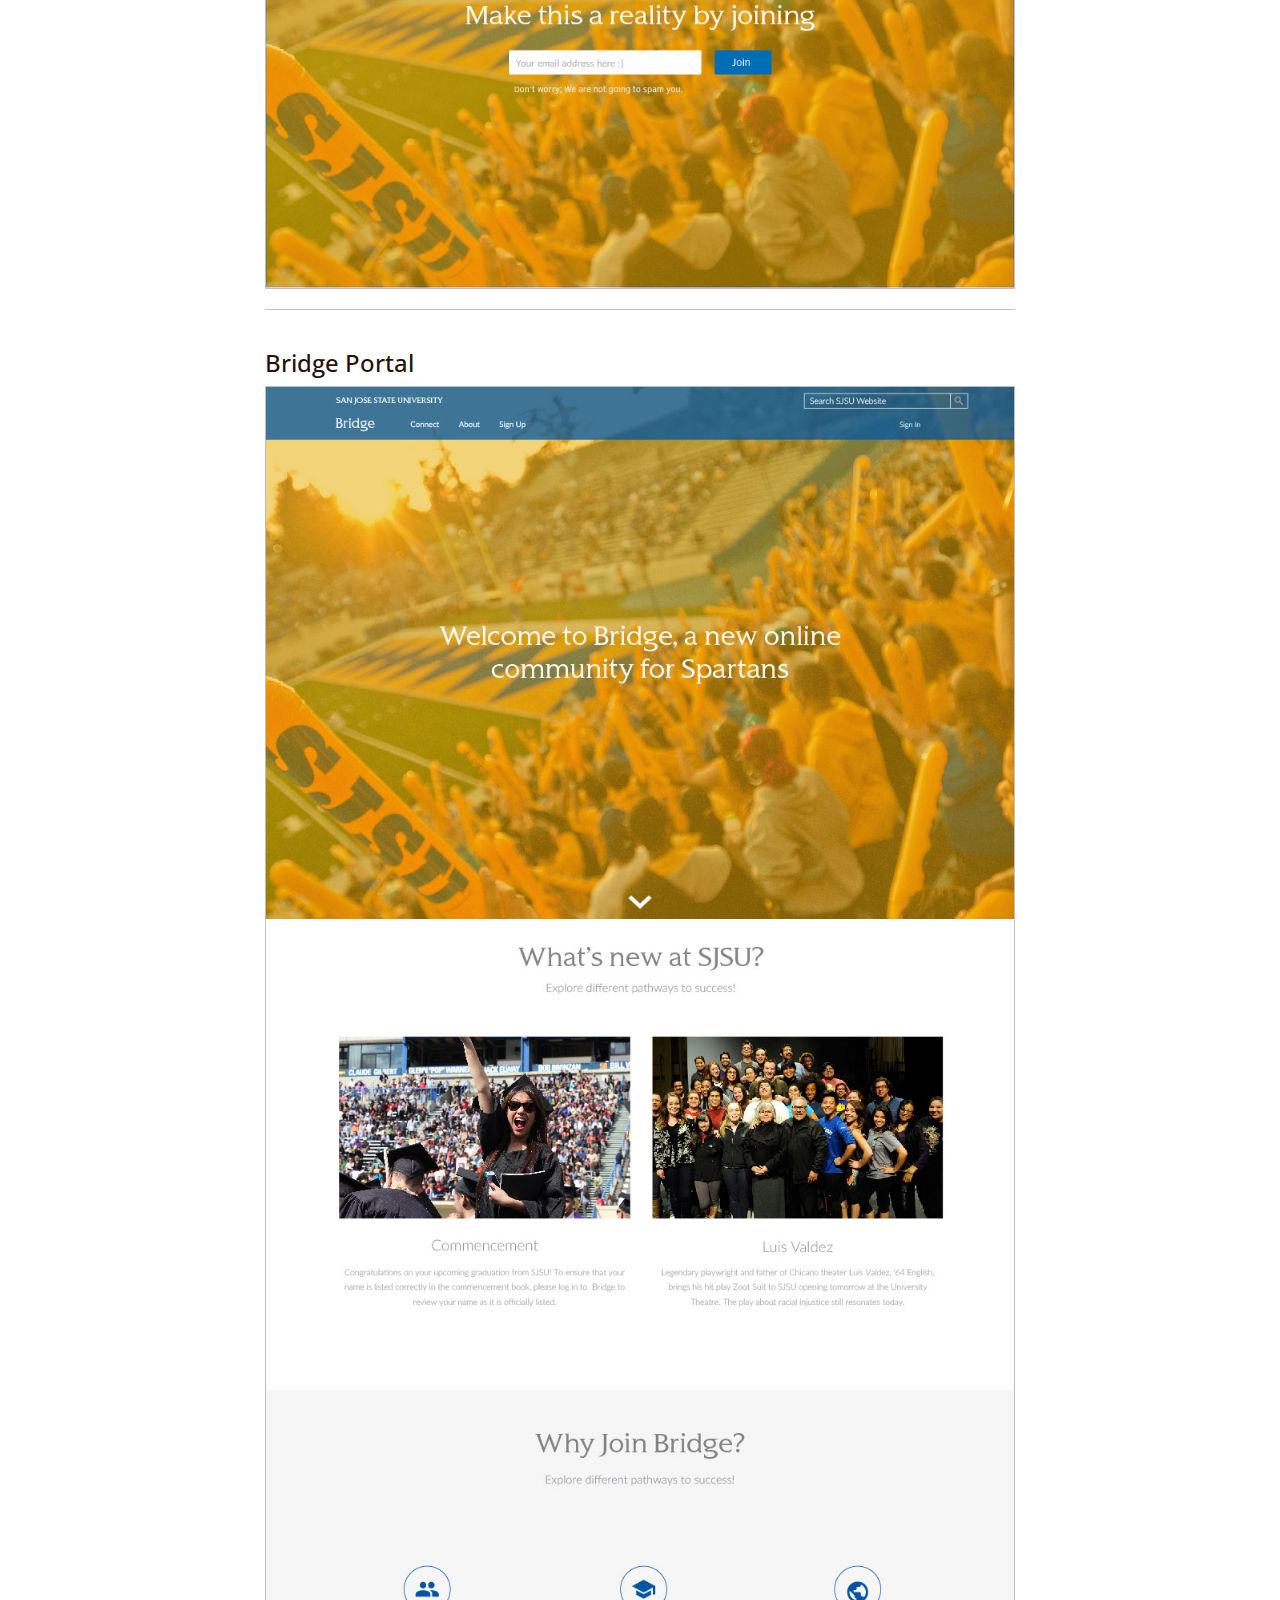
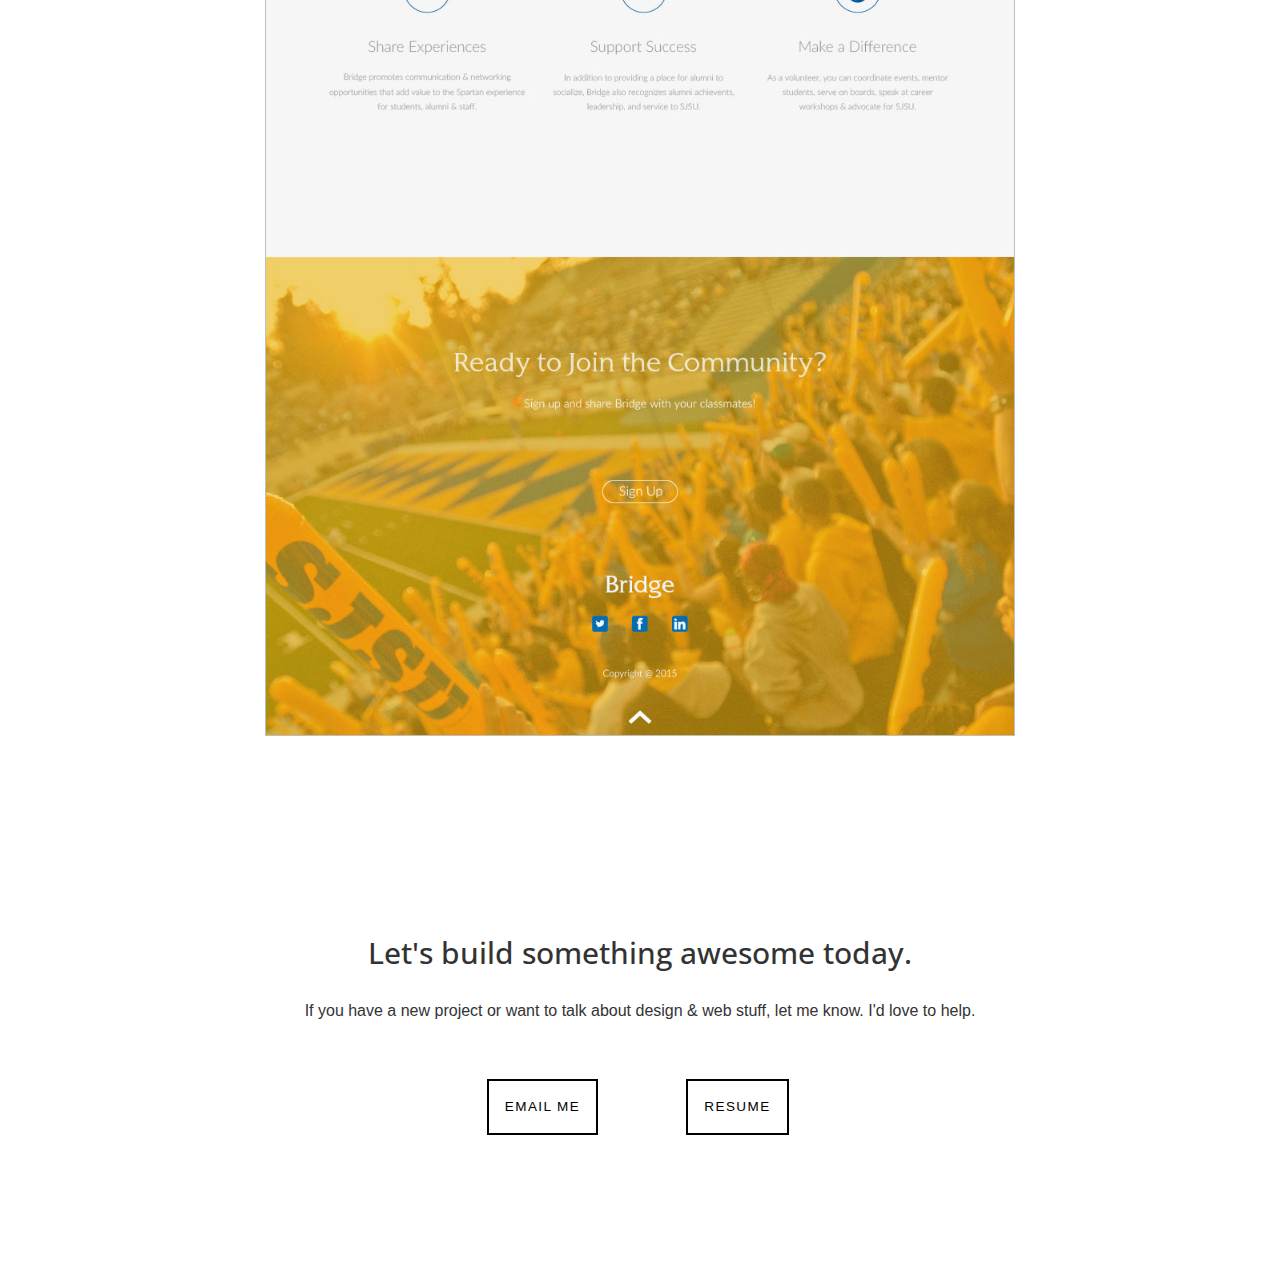
<file: bridge.html>
<!DOCTYPE html>
<html lang="en">

<!--   Website designed and developed by                                     
 _ __ ___    __ _  _ __  ___  ___   ___ 
| '_ ` _ \  / _` || '__|/ __|/ _ \ / __|
| | | | | || (_| || |  | (__| (_) |\__ \
|_| |_| |_| \__,_||_|   \___|\___/ |___/
                                        
-->

<head>

    <meta charset="utf-8">
    <meta http-equiv="X-UA-Compatible" content="IE=edge">
    <meta name="viewport" content="width=device-width, initial-scale=1">
    <meta name="description" content="">
    <meta name="author" content="">

    <title>Marcos's Portfolio</title>

    <!-- Favicon -->
    <link rel="icon" type="image/png" href="img/favicon.ico"/>
    
    <!-- Bootstrap Core CSS -->
    <link rel="stylesheet" href="css/bootstrap.min.css" type="text/css">

    <!-- Custom Fonts -->
    <link href='http://fonts.googleapis.com/css?family=Open+Sans:300italic,400italic,600italic,700italic,800italic,400,300,600,700,800' rel='stylesheet' type='text/css'>
    <link rel="stylesheet" href="font-awesome/css/font-awesome.min.css" type="text/css">

    <!-- Plugin CSS -->
    <link rel="stylesheet" href="css/animate.min.css" type="text/css">

    <!-- Custom CSS -->
    <link rel="stylesheet" href="css/bridge.css" type="text/css">
    <link rel="stylesheet" href="css/preloader.css" type="text/css">

    <!-- HTML5 Shim and Respond.js IE8 support of HTML5 elements and media queries -->
    <!-- WARNING: Respond.js doesn't work if you view the page via file:// -->
    <!--[if lt IE 9]>
        <script src="https://oss.maxcdn.com/libs/html5shiv/3.7.0/html5shiv.js"></script>
        <script src="https://oss.maxcdn.com/libs/respond.js/1.4.2/respond.min.js"></script>
    <![endif]-->

<script>
  (function(i,s,o,g,r,a,m){i['GoogleAnalyticsObject']=r;i[r]=i[r]||function(){
  (i[r].q=i[r].q||[]).push(arguments)},i[r].l=1*new Date();a=s.createElement(o),
  m=s.getElementsByTagName(o)[0];a.async=1;a.src=g;m.parentNode.insertBefore(a,m)
  })(window,document,'script','//www.google-analytics.com/analytics.js','ga');

  ga('create', 'UA-59500371-2', 'auto');
  ga('send', 'pageview');

</script>

</head>

<body id="page-top">
   
    <div id="preloader">
        <div id="status">
            <div class="timer">Loading...</div>
        </div>
    </div>
    
    <!-- SVG Icons Start-->
    <svg version="1.1" id="svg-sprite" xmlns="http://www.w3.org/2000/svg" xmlns:xlink="http://www.w3.org/1999/xlink" x="0px" y="0px"
	 viewBox="0 0 480 360" style="display:none;">
		<symbol id="ico-down" viewbox="360 360 15 11"><path d="M360,362.9l7.5,7.8l7.4-7.7L372,360l-4.5,5l-4.5-5L360,362.9z"/></symbol>
	</svg>
    <!-- SVG Icons end -->
    
    <nav id="mainNav" class="navbar navbar-default navbar-fixed-top">
        <div class="container-fluid">
            <!-- Brand and toggle get grouped for better mobile display -->
            <div class="navbar-header">
                <button type="button" class="navbar-toggle collapsed" data-toggle="collapse" data-target="#bs-example-navbar-collapse-1">
                    <span class="sr-only">Toggle navigation</span>
                    <span class="icon-bar"></span>
                    <span class="icon-bar"></span>
                    <span class="icon-bar"></span>
                </button>
                
                <!-- Logo -->
                <a class="navbar-brand page-scroll logo" href="#page-top"></a>
            </div>

            <!-- Collect the nav links, forms, and other content for toggling -->
            <div class="collapse navbar-collapse" id="bs-example-navbar-collapse-1">
                <ul class="nav navbar-nav navbar-right">
                    <li>
                        <a class="page-scroll" href="index.html">Home</a>
                    </li>
                    <li>
                        <a class="page-scroll" href="#portfolio">Portfolio</a>
                    </li>
                    <li>
                        <a class="page-scroll" href="#contact">Contact</a>
                    </li>
                </ul>
            </div>
            <!-- /.navbar-collapse -->
        </div>
        <!-- /.container-fluid -->
    </nav>
    
    <header>
        <div class="header-content">
            <div class="header-content-inner">
                <img src="img/bridge_logo.png" alt="App Logo">
                <br>
                <p>Re-imagining the immediate post graduate experience</p>
            </div>
        </div>
        <a href="#portfolio" class="ico page-scroll" title="Skip to content"><svg class="icon"><use xlink:href="#ico-down"></use></svg></a>
    </header>

    <section class="bg-primary" id="portfolio">
        <div class="container">
            <div class="row">
                <div class="col-lg-8 col-lg-offset-2 text-left">
                    <h3 style="text-align:left">Project Description</h3>
                    <br>
                    <p class="text-faded">As part of a class project we were required to collaboratively work with San Jos&egrave; State University and an Intuit mentor to develop a method to improve the SJSU alumni experience. My group developed an internal online portal called Bridge. This portal allows students, staff and alumni to connect with each other. Bridge gives alumni the ability to start events, volunteer, build professional connections and get more involved with the university.</p>
                    <h3 style="text-align:left">My Role</h3>
                    <p class="text-faded">I led all of the research efforts as a group member. I created a competitor analysis,  regularly met with an Intuit mentor to discuss the project details, generated solution, designed and developed the online beta landing page, and designed the entire landing portal.</p>
                    <hr>
                    <div class="mood_board">
                       <h3 class="section-heading">Research</h3>
                       <img src="img/Bridge/research.jpg" style="width:100%">
                   </div>
                   <hr>
                   <div class="journey-map">
                      <br>
                       <h3 class="section-heading">Personas</h3>
                       <img src="img/Bridge/personas.jpg" style="width:100%">
                   </div>                  
                   <hr>
                   <div class="journey-map">
                      <br>
                       <h3 class="section-heading">Information Architecture</h3>
                       <img src="img/Bridge/info_arch.jpg" style="width:100%">
                   </div>
                   <hr>
                   <div class="wireframes">
                      <br>
                      <h3 class="section-heading">Lead&#45;Capture Page</h3>                    
                       <img src="img/Bridge/lead_capture.jpg" style="width:100%">
                   </div>
                   <hr>
                   <div>
                      <br>
                      <h3 class="section-heading">Bridge Portal</h3>
                       <img src="img/Bridge/home.jpg" style="width:100%">
                   </div>                   
                </div>
            </div>
        </div>
    </section>

    <section id="contact">
        <div class="container">
            <div class="row">
                <div class="col-lg-8 col-lg-offset-2 text-center">
                    <h2 class="section-heading" style="text-align:center">Let's build something awesome today.</h2>
                    <br>
                    <p>If you have a new project or want to talk about design &amp; web stuff, let me know. I'd love to help.</p>
                </div>
                <div class="col-lg-offset-4 col-lg-2 text-center">
                    <p><a href="mailto:marcosmtz07@gmail.com" class="cta">Email Me</a></p>
                </div>
                <div class="col-lg-2 text-center">
                    <p><a target="_blank" href="img/Marcos's_Resume.pdf" download="Marco'sResume.pdf" class="cta"> Resume</a></p>
                </div>
            </div>
        </div>
    </section>

    <!-- jQuery -->
    <script src="js/jquery.js"></script>

    <!-- Bootstrap Core JavaScript -->
    <script src="js/bootstrap.min.js"></script>

    <!-- Plugin JavaScript -->
    <script src="js/jquery.easing.min.js"></script>
    <script src="js/jquery.fittext.js"></script>
    <script src="js/wow.min.js"></script>

    <!-- Custom Theme JavaScript -->
    <script src="js/creative.js"></script>
    
    <!-- Smooth Scroll 
    <script src="js/moothscroll.js"></script> -->
    
    <!-- Preload -->
    <script src="js/preload.js"></script>
    
</body>

</html>
</file>
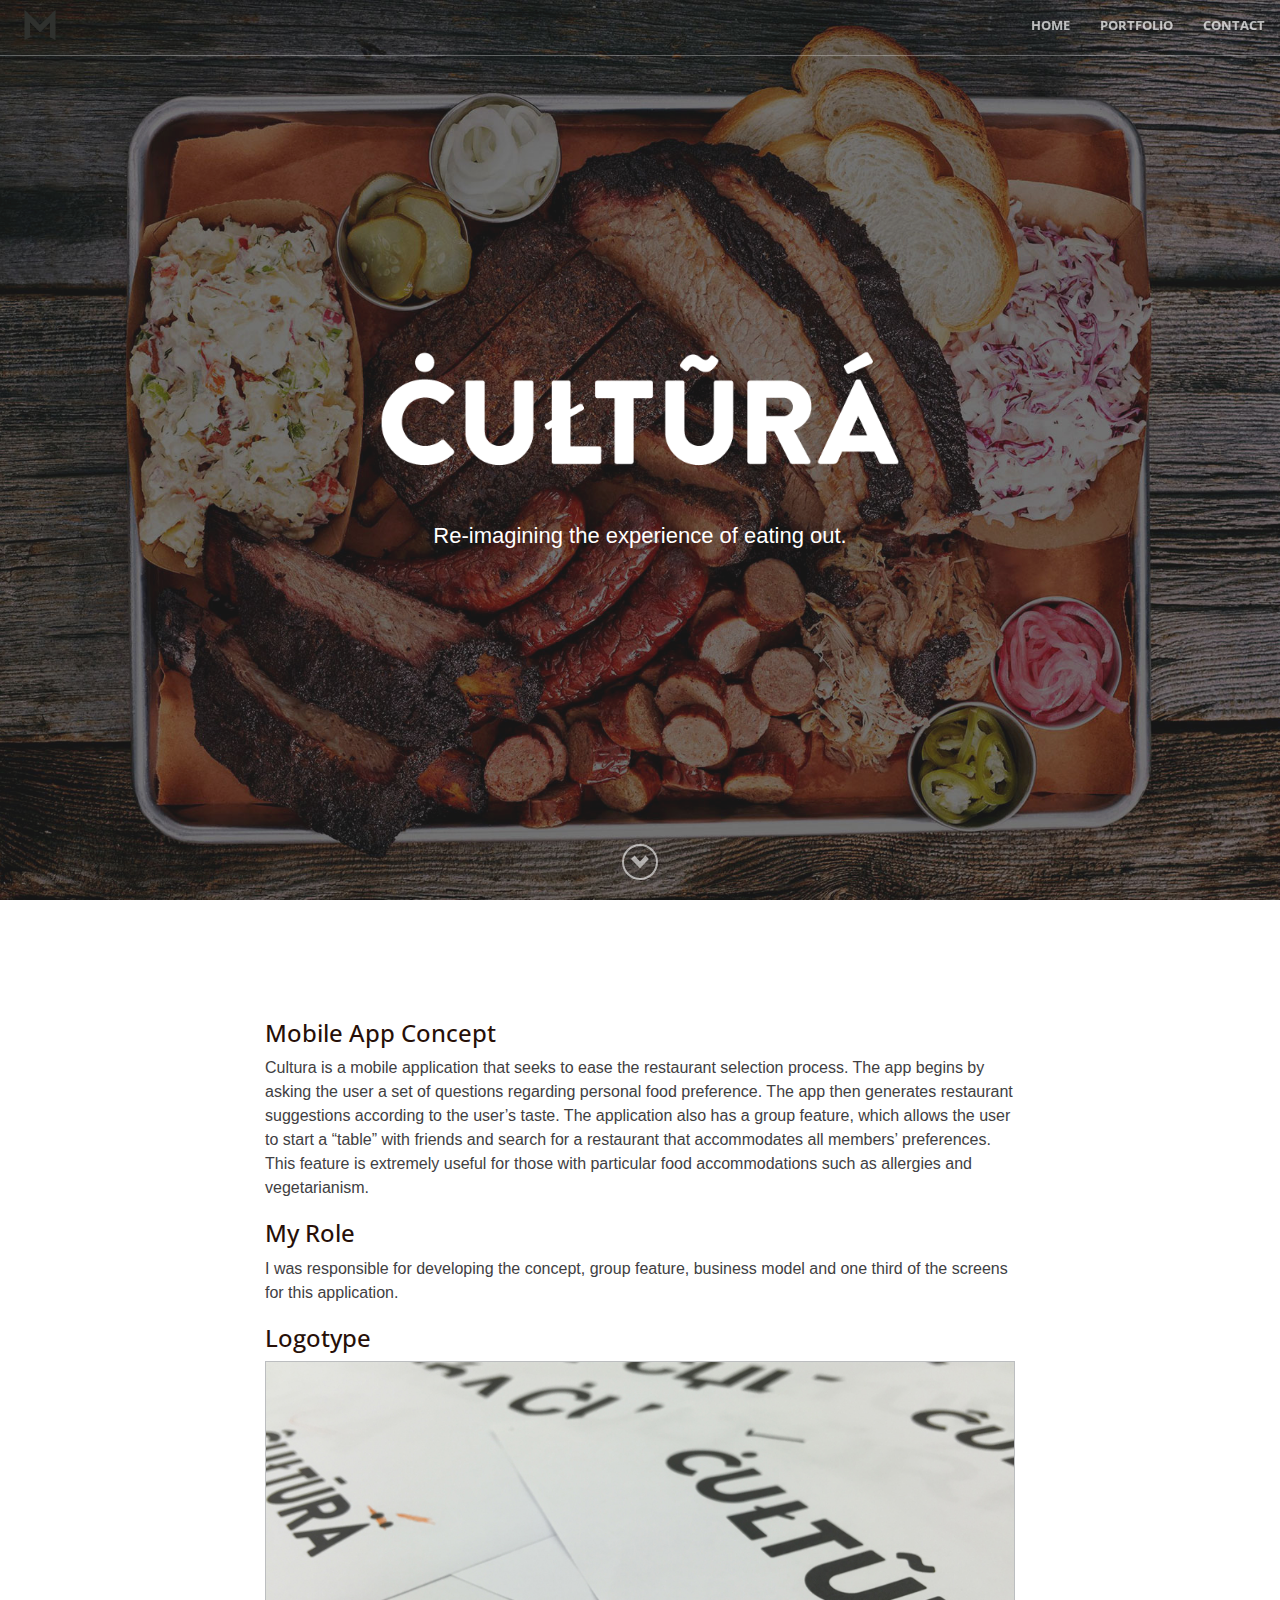
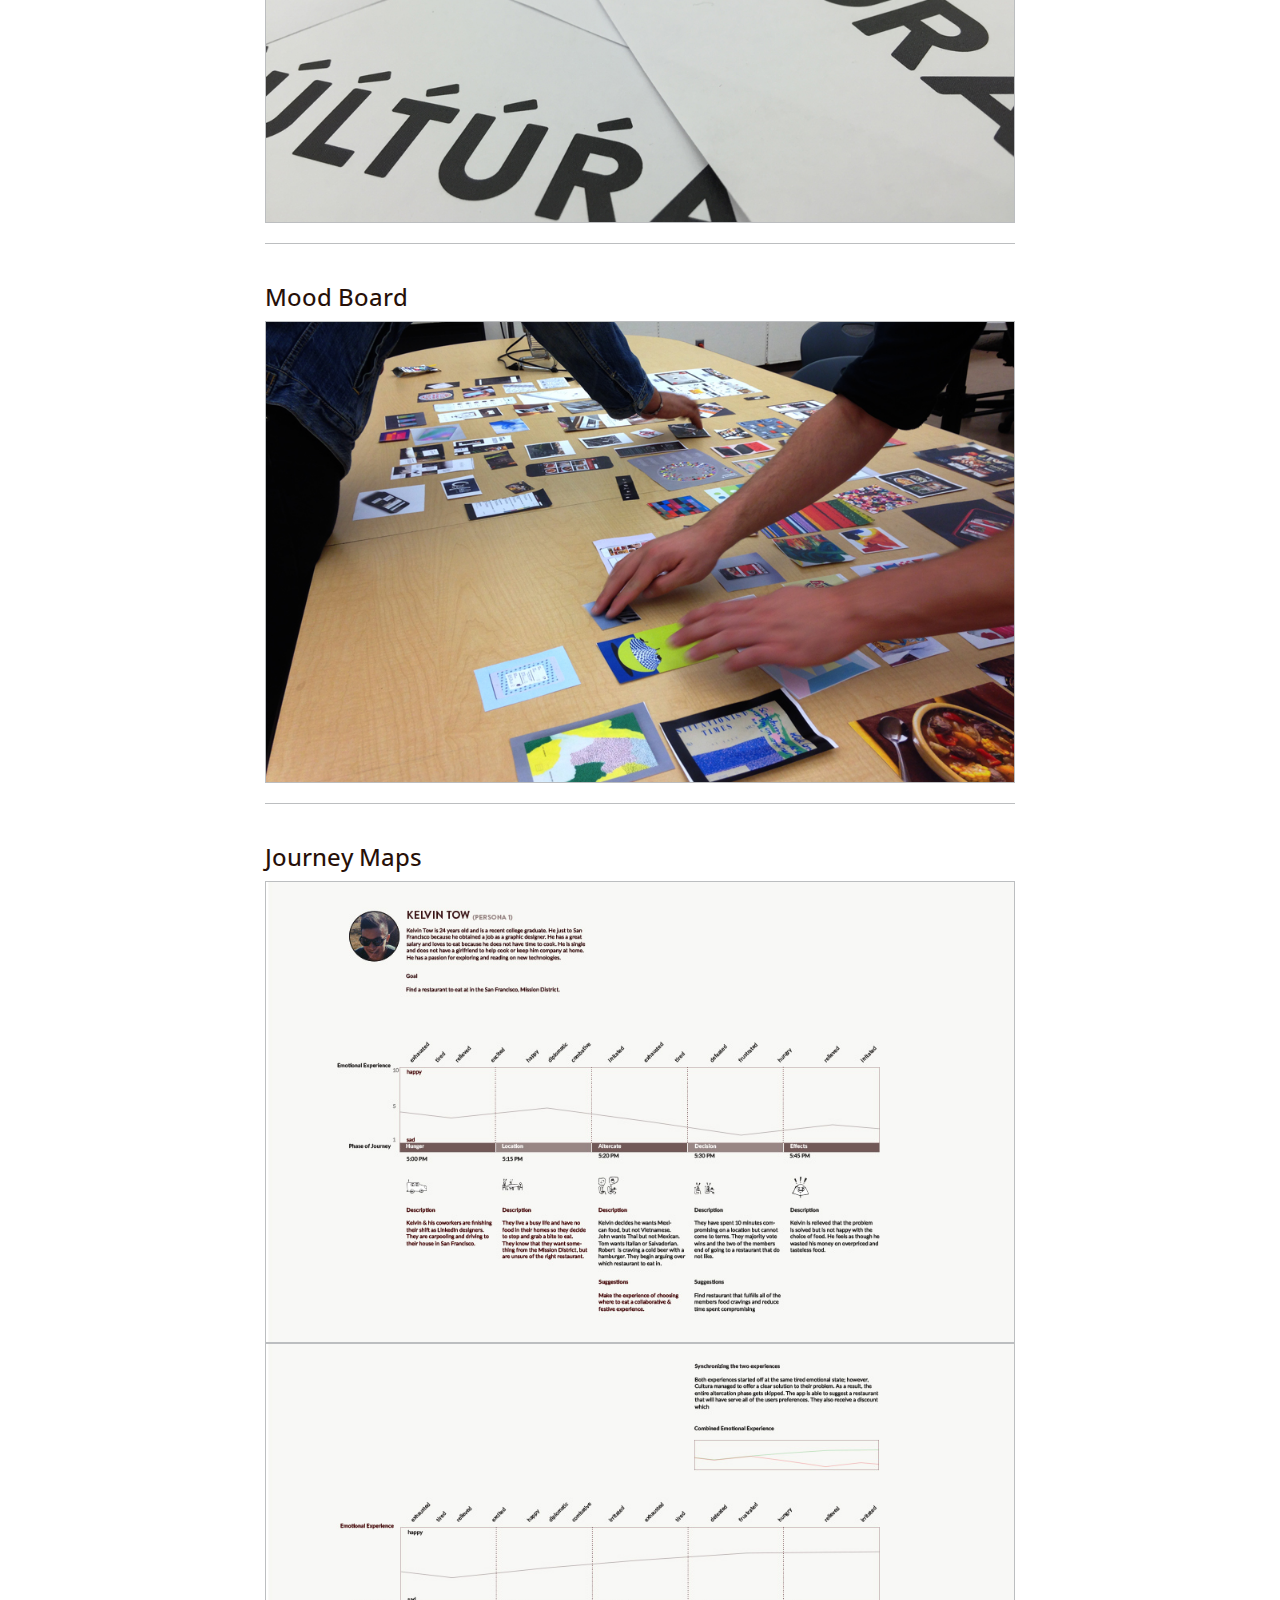
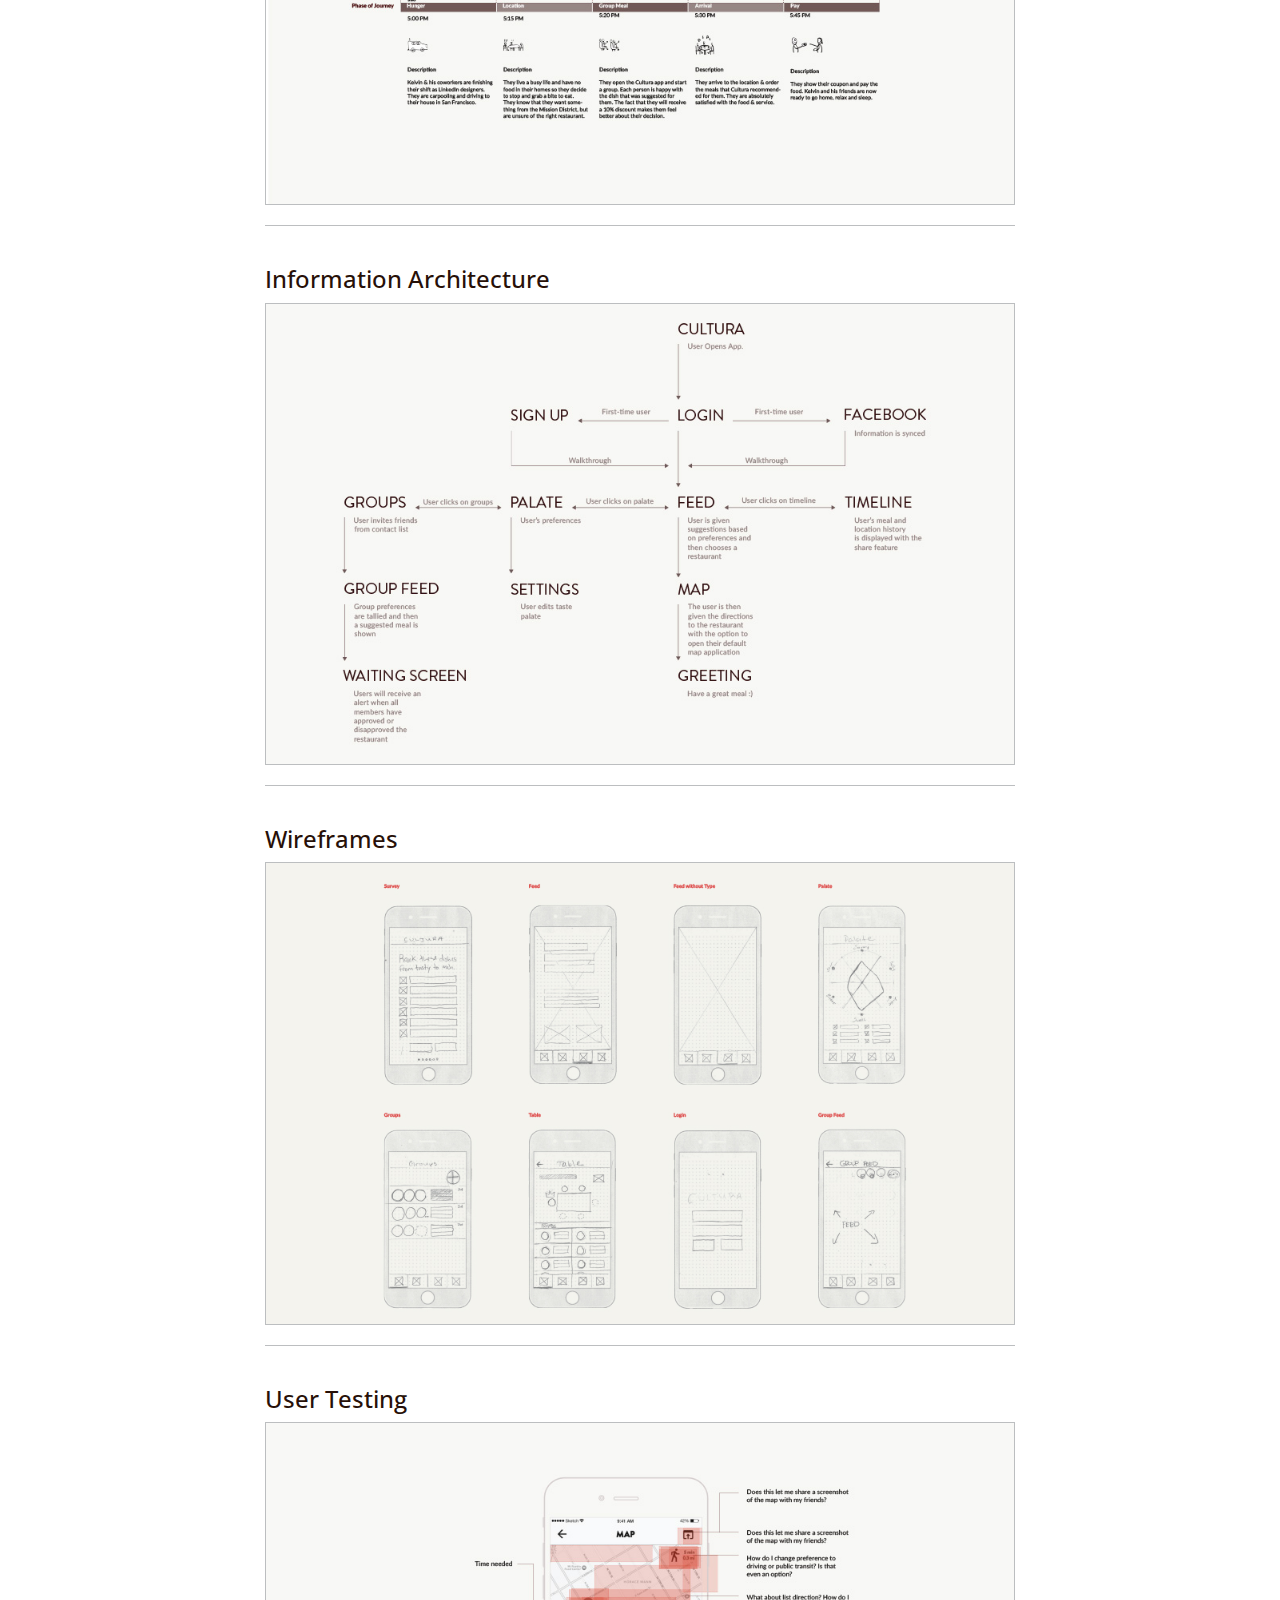
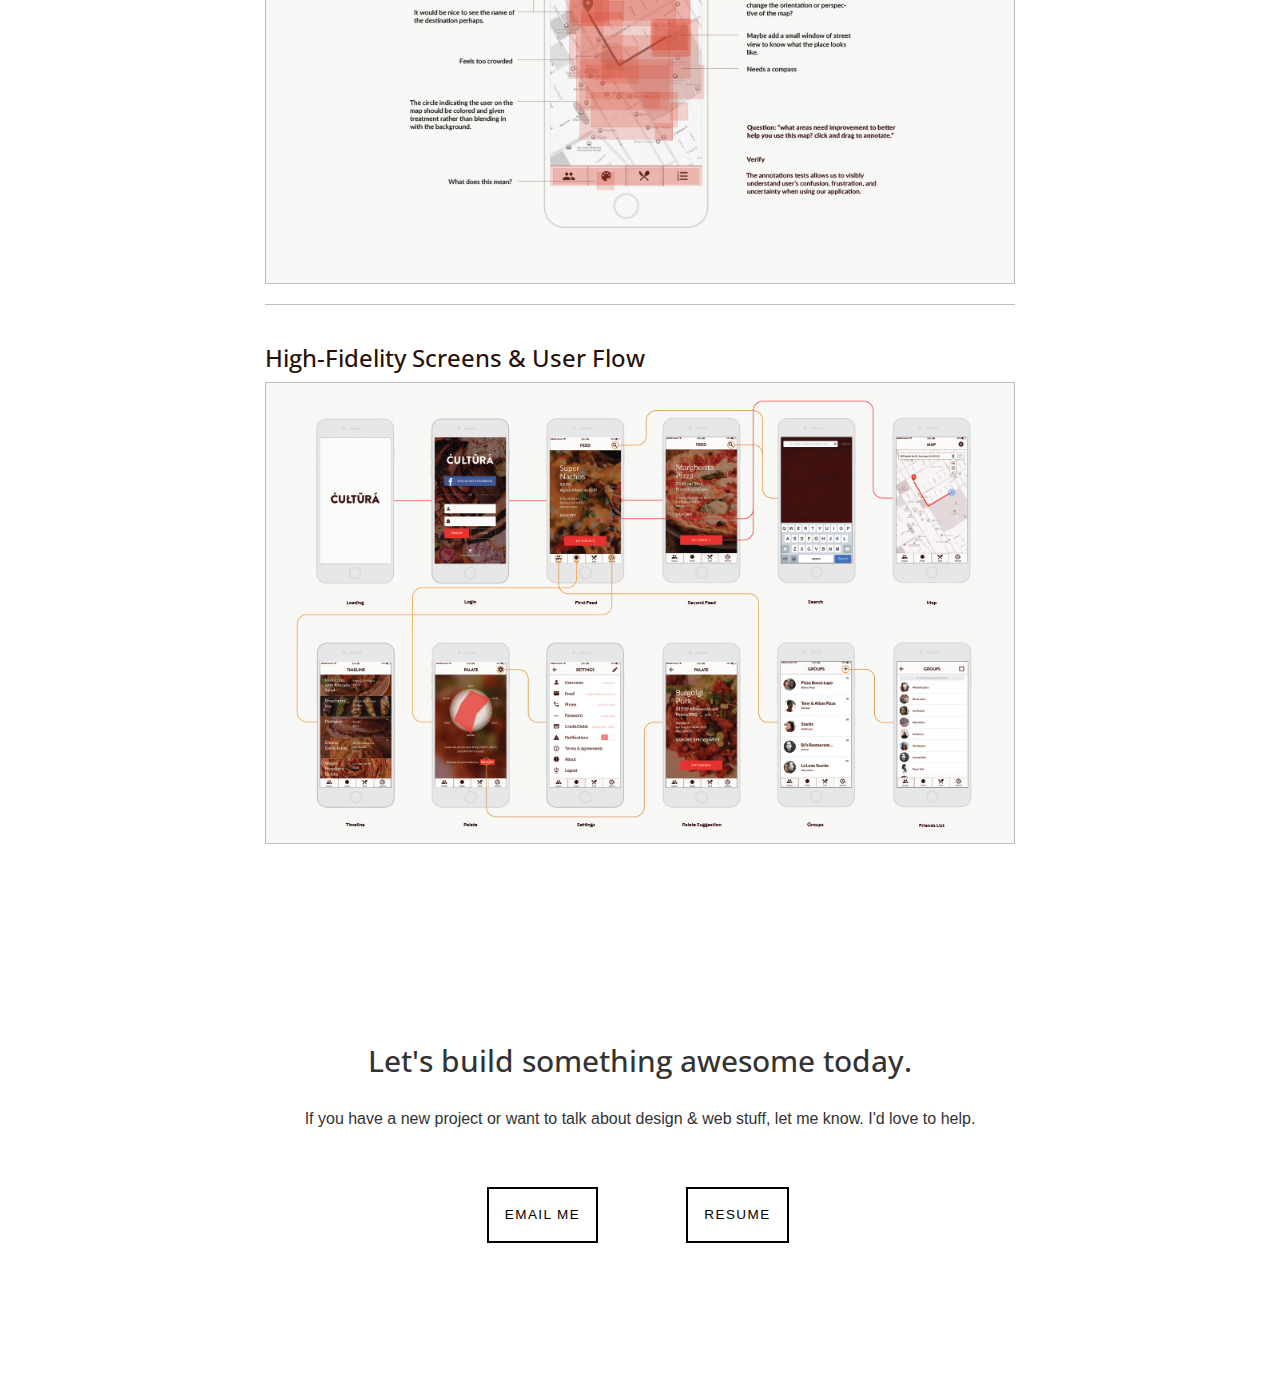
<file: cultura.html>
<!DOCTYPE html>
<html lang="en">

<!--   Website designed and developed by                                     
 _ __ ___    __ _  _ __  ___  ___   ___ 
| '_ ` _ \  / _` || '__|/ __|/ _ \ / __|
| | | | | || (_| || |  | (__| (_) |\__ \
|_| |_| |_| \__,_||_|   \___|\___/ |___/
                                        
-->

<head>

    <meta charset="utf-8">
    <meta http-equiv="X-UA-Compatible" content="IE=edge">
    <meta name="viewport" content="width=device-width, initial-scale=1">
    <meta name="description" content="">
    <meta name="author" content="">

    <title>Marcos's Portfolio</title>

    <!-- Favicon -->
    <link rel="icon" type="image/png" href="img/favicon.ico"/>
    
    <!-- Bootstrap Core CSS -->
    <link rel="stylesheet" href="css/bootstrap.min.css" type="text/css">

    <!-- Custom Fonts -->
    <link href='http://fonts.googleapis.com/css?family=Open+Sans:300italic,400italic,600italic,700italic,800italic,400,300,600,700,800' rel='stylesheet' type='text/css'>
    <link rel="stylesheet" href="font-awesome/css/font-awesome.min.css" type="text/css">

    <!-- Plugin CSS -->
    <link rel="stylesheet" href="css/animate.min.css" type="text/css">

    <!-- Custom CSS -->
    <link rel="stylesheet" href="css/cultura.css" type="text/css">
    <link rel="stylesheet" href="css/preloader.css" type="text/css">

    <!-- HTML5 Shim and Respond.js IE8 support of HTML5 elements and media queries -->
    <!-- WARNING: Respond.js doesn't work if you view the page via file:// -->
    <!--[if lt IE 9]>
        <script src="https://oss.maxcdn.com/libs/html5shiv/3.7.0/html5shiv.js"></script>
        <script src="https://oss.maxcdn.com/libs/respond.js/1.4.2/respond.min.js"></script>
    <![endif]-->
    
<script>
  (function(i,s,o,g,r,a,m){i['GoogleAnalyticsObject']=r;i[r]=i[r]||function(){
  (i[r].q=i[r].q||[]).push(arguments)},i[r].l=1*new Date();a=s.createElement(o),
  m=s.getElementsByTagName(o)[0];a.async=1;a.src=g;m.parentNode.insertBefore(a,m)
  })(window,document,'script','//www.google-analytics.com/analytics.js','ga');

  ga('create', 'UA-59500371-2', 'auto');
  ga('send', 'pageview');

</script>

</head>

<body id="page-top">
   
    <div id="preloader">
        <div id="status">
            <div class="timer">Loading...</div>
        </div>
    </div>
    
    <!-- SVG Icons Start-->
    <svg version="1.1" id="svg-sprite" xmlns="http://www.w3.org/2000/svg" xmlns:xlink="http://www.w3.org/1999/xlink" x="0px" y="0px"
	 viewBox="0 0 480 360" style="display:none;">
		<symbol id="ico-down" viewbox="360 360 15 11"><path d="M360,362.9l7.5,7.8l7.4-7.7L372,360l-4.5,5l-4.5-5L360,362.9z"/></symbol>
	</svg>
    <!-- SVG Icons end -->
    
    <nav id="mainNav" class="navbar navbar-default navbar-fixed-top">
        <div class="container-fluid">
            <!-- Brand and toggle get grouped for better mobile display -->
            <div class="navbar-header">
                <button type="button" class="navbar-toggle collapsed" data-toggle="collapse" data-target="#bs-example-navbar-collapse-1">
                    <span class="sr-only">Toggle navigation</span>
                    <span class="icon-bar"></span>
                    <span class="icon-bar"></span>
                    <span class="icon-bar"></span>
                </button>
                
                <!-- Logo -->
                <a class="navbar-brand page-scroll logo" href="#page-top"></a>
            </div>

            <!-- Collect the nav links, forms, and other content for toggling -->
            <div class="collapse navbar-collapse" id="bs-example-navbar-collapse-1">
                <ul class="nav navbar-nav navbar-right">
                   <li>
                        <a class="page-scroll" href="index.html">Home</a>
                    </li>
                    <li>
                        <a class="page-scroll" href="#portfolio">Portfolio</a>
                    </li>
                    <li>
                        <a class="page-scroll" href="#contact">Contact</a>
                    </li>
                </ul>
            </div>
            <!-- /.navbar-collapse -->
        </div>
        <!-- /.container-fluid -->
    </nav>
    
    <header>
        <div class="header-content">
            <div class="header-content-inner">
                <img src="img/cultura_logo.png" alt="App Logo">
                <br>
                <p>Re&#45;imagining the experience of eating out.</p>
            </div>
        </div>
        <a href="#portfolio" class="ico page-scroll" title="Skip to content"><svg class="icon"><use xlink:href="#ico-down"></use></svg></a>
    </header>

    <section class="bg-primary" id="portfolio">
        <div class="container">
            <div class="row">
                <div class="col-lg-8 col-lg-offset-2 text-left">
                    <h3 style="text-align:left">Mobile App Concept</h3>
                    <p class="text-faded">Cultura is a mobile application that seeks to ease the restaurant selection process. The app begins by asking the user a set of questions regarding personal food preference. The app then generates restaurant suggestions according to the user’s taste. The application also has a group feature, which allows the user to start a “table” with friends and search for a restaurant that accommodates all members’ preferences. This feature is extremely useful for those with particular food accommodations such as allergies and vegetarianism.</p>
                    <h3 style="text-align:left">My Role</h3>
                    <p class="text-faded">I was responsible for developing the concept, group feature, business model and one third of the screens for this application.
                    </p>
                    <h3 style="text-align:left">Logotype</h3>
                    <div>
                       <img src="img/Cultura/logo.jpg" style="width:100%">
                   </div>
                   <hr>
                   <div>
                      <br>
                       <h3 class="section-heading">Mood Board</h3>
                       <img src="img/Cultura/moodBoard.jpg" style="width:100%">
                   </div> 
                   <hr>                  
                   <div>
                      <br>
                       <h3 class="section-heading">Journey Maps</h3>
                       <img src="img/Cultura/JourneyMap.jpg" style="width:100%">
                       <img src="img/Cultura/JourneyMapTwo.jpg" style="width:100%">
                   </div>
                   <hr>
                   <div>
                      <br>
                      <h3 class="section-heading">Information Architecture</h3>
                       <img src="img/Cultura/info_arch.jpg" style="width:100%">
                   </div> 
                   <hr>
                   <div>
                      <br>
                      <h3 class="section-heading">Wireframes</h3>
                       <img src="img/Cultura/wireframes.jpg" style="width:100%">
                   </div>
                   <hr>
                   <div class="user-testing">
                      <br>
                      <h3 class="section-heading">User Testing</h3>
                       <img src="img/Cultura/user_testing.jpg" style="width:100%">
                   </div>     
                   <hr>             
                   <div>
                      <br>
                      <h3 class="section-heading">High&#45;Fidelity Screens &amp; User Flow</h3>
                       <img src="img/Cultura/userflow.jpg" style="width:100%">
                   </div>
                </div>
            </div>
        </div>
    </section>

    <section id="contact">
        <div class="container">
            <div class="row">
                <div class="col-lg-8 col-lg-offset-2 text-center">
                    <h2 class="section-heading" style="text-align:center">Let's build something awesome today.</h2>
                    <br>
                    <p>If you have a new project or want to talk about design &amp; web stuff, let me know. I'd love to help.</p>
                </div>
                <div class="col-lg-offset-4 col-lg-2 text-center">
                    <p><a href="mailto:marcosmtz07@gmail.com" class="cta">Email Me</a></p>
                </div>
                <div class="col-lg-2 text-center">
                    <p><a target="_blank" href="img/Marcos's_Resume.pdf" download="Marco'sResume.pdf" class="cta"> Resume</a></p>
                </div>
            </div>
        </div>
    </section>

<!-- jQuery -->
    <script src="js/jquery.js"></script>

    <!-- Bootstrap Core JavaScript -->
    <script src="js/bootstrap.min.js"></script>

    <!-- Plugin JavaScript -->
    <script src="js/jquery.easing.min.js"></script>
    <script src="js/jquery.fittext.js"></script>
    <script src="js/wow.min.js"></script>

    <!-- Custom Theme JavaScript -->
    <script src="js/creative.js"></script>
    
    <!-- Smooth Scroll 
    <script src="js/moothscroll.js"></script> -->
    
    <!-- Preload -->
    <script src="js/preload.js"></script>
</body>

</html>
</file>
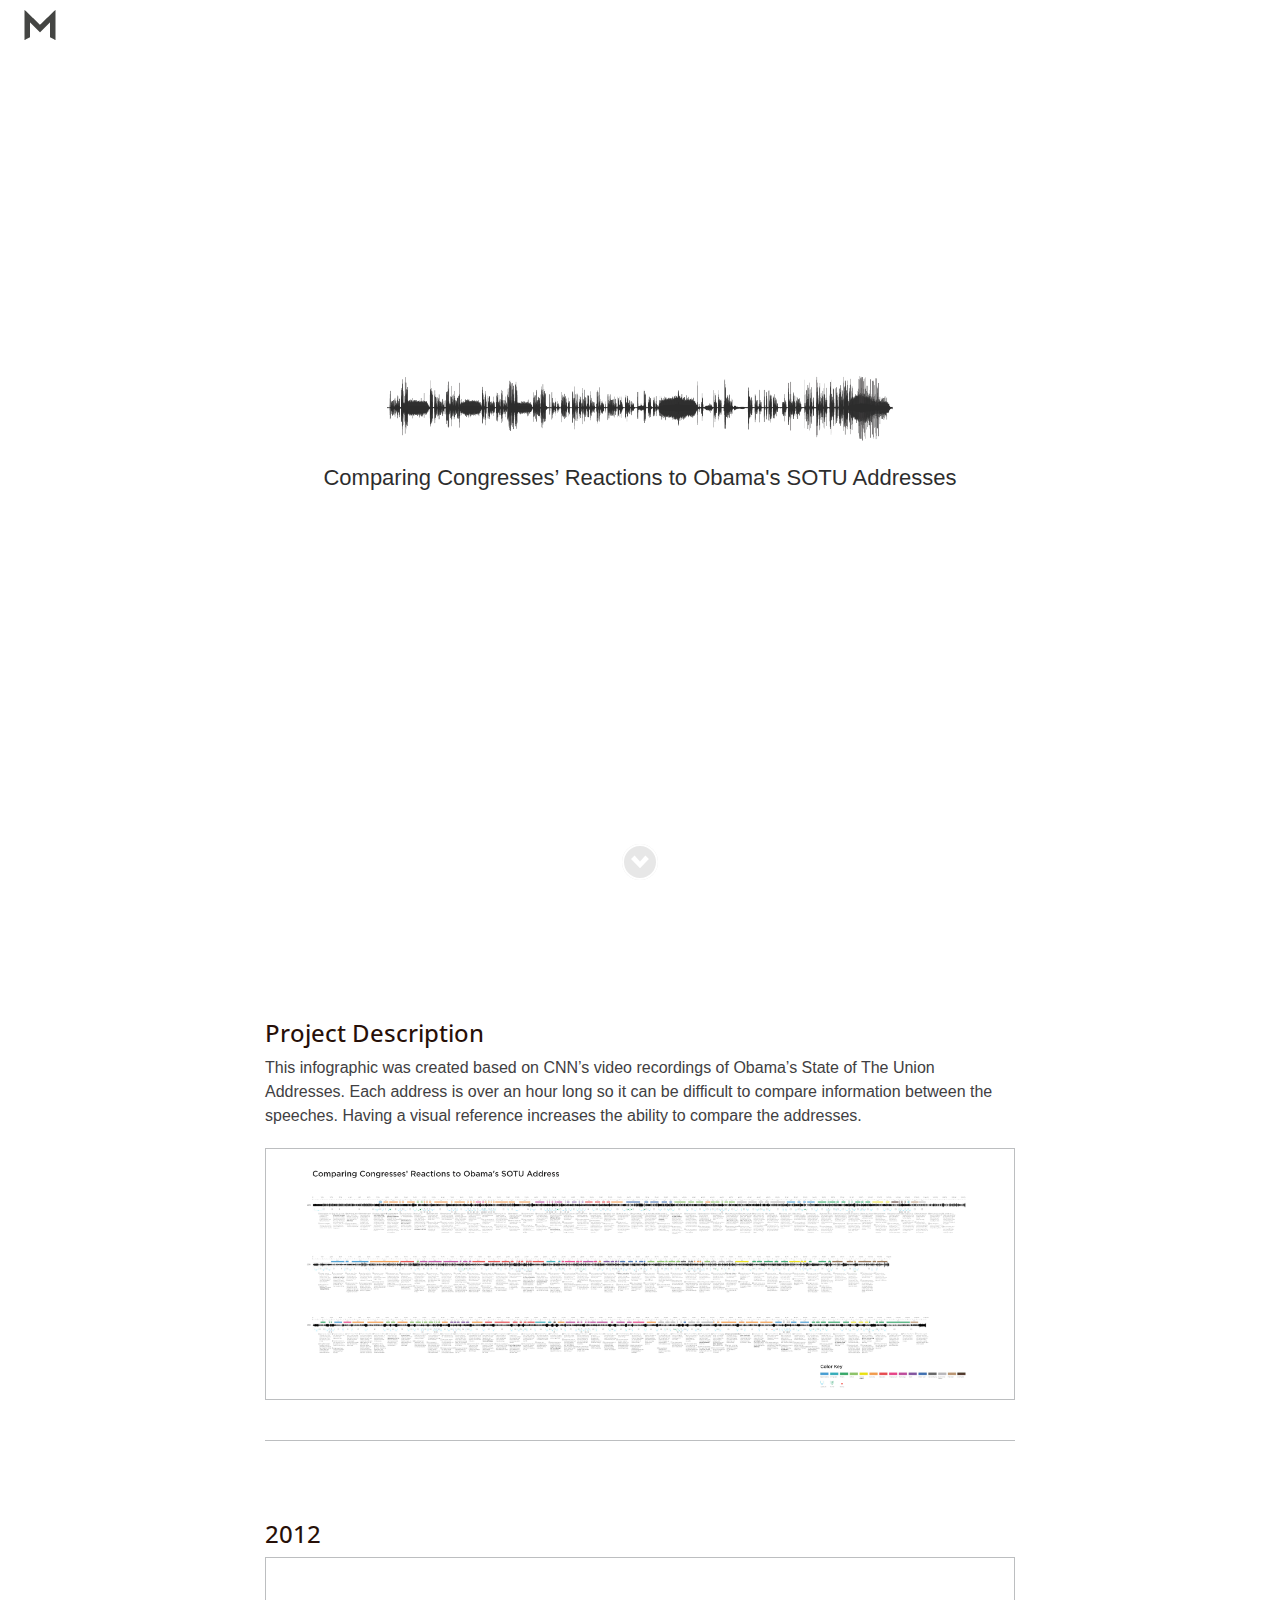
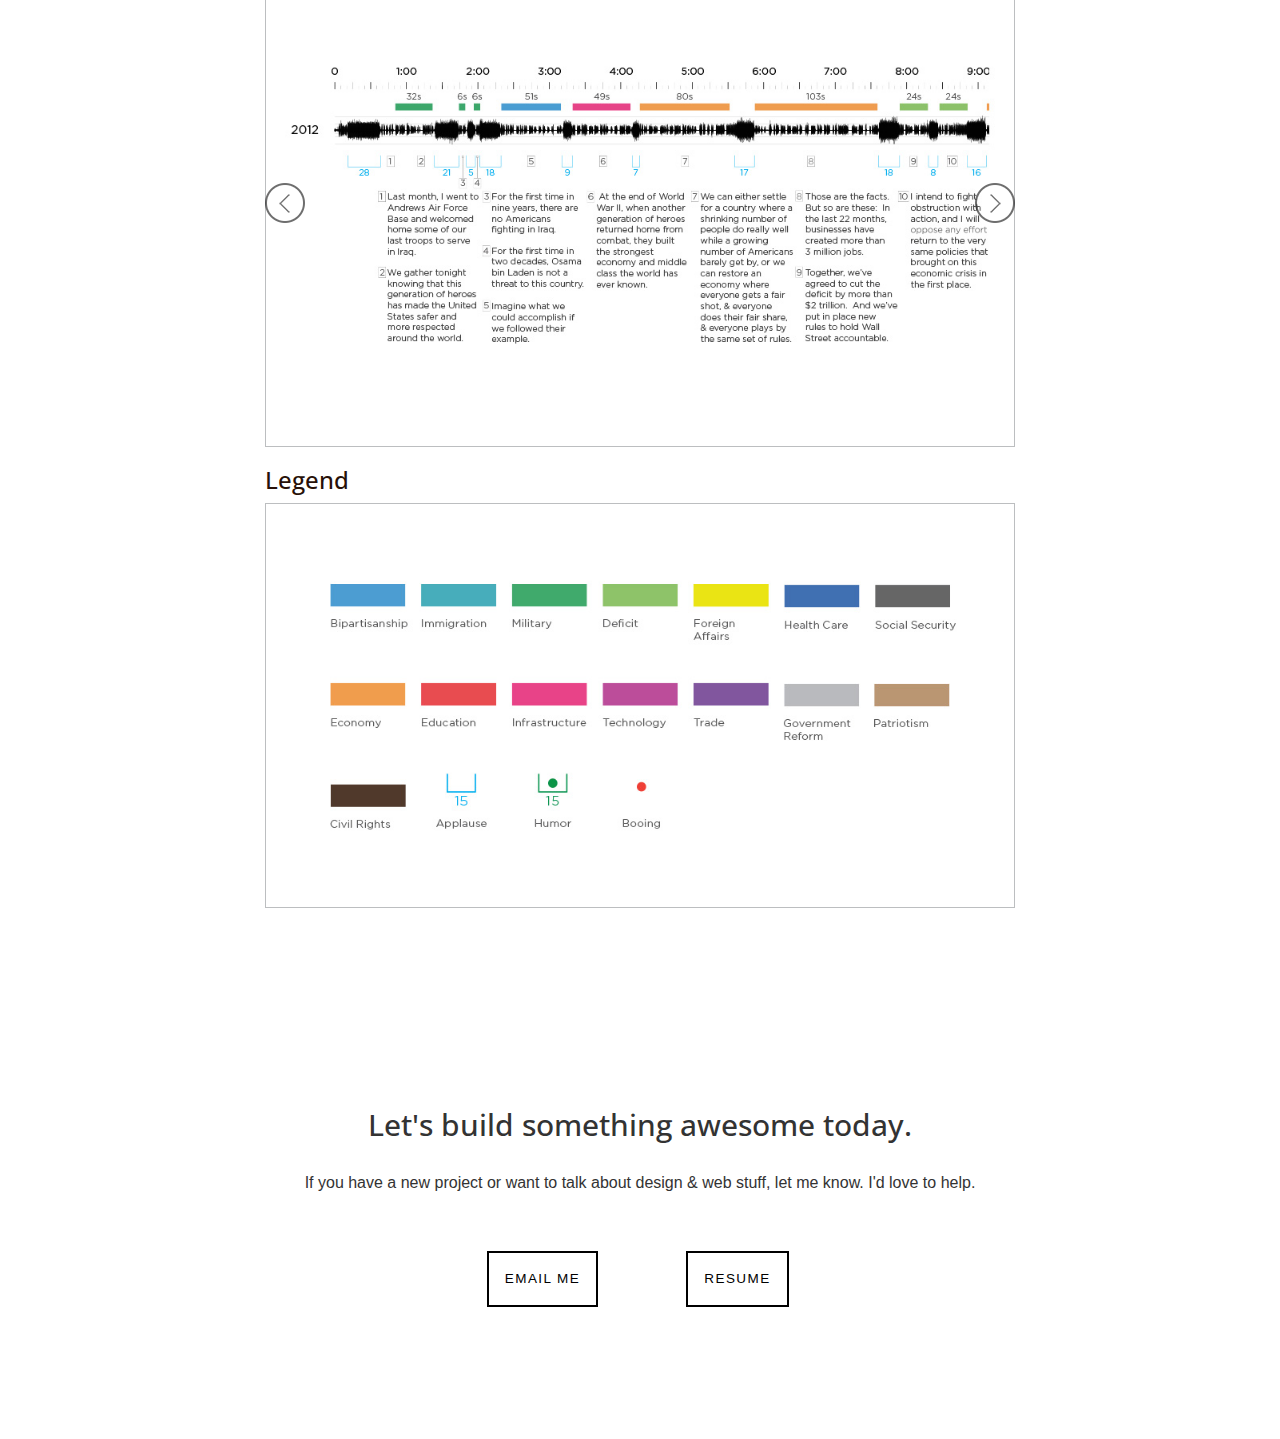
<file: hockey.html>
<!DOCTYPE html>
<html lang="en">

<!--   Website designed and developed by                                      
 _ __ ___    __ _  _ __  ___  ___   ___ 
| '_ ` _ \  / _` || '__|/ __|/ _ \ / __|
| | | | | || (_| || |  | (__| (_) |\__ \
|_| |_| |_| \__,_||_|   \___|\___/ |___/
                                        
-->

<head>

    <meta charset="utf-8">
    <meta http-equiv="X-UA-Compatible" content="IE=edge">
    <meta name="viewport" content="width=device-width, initial-scale=1">
    <meta name="description" content="">
    <meta name="author" content="">

    <title>Marcos's Portfolio</title>

    <!-- Favicon -->
    <link rel="icon" type="image/png" href="img/favicon.ico"/>
    
    <!-- Bootstrap Core CSS -->
    <link rel="stylesheet" href="css/bootstrap.min.css" type="text/css">

    <!-- Custom Fonts -->
    <link href='http://fonts.googleapis.com/css?family=Open+Sans:300italic,400italic,600italic,700italic,800italic,400,300,600,700,800' rel='stylesheet' type='text/css'>
    <link rel="stylesheet" href="font-awesome/css/font-awesome.min.css" type="text/css">

    <!-- Plugin CSS -->
    <link rel="stylesheet" href="css/animate.min.css" type="text/css">

    <!-- Custom CSS -->
    <link rel="stylesheet" href="css/sotu.css" type="text/css">
    <link rel="stylesheet" href="css/preloader.css" type="text/css">
    
    <!-- Animate CSS -->
    <link rel="stylesheet" href="css/animate.css" type="text/css">

    <!-- HTML5 Shim and Respond.js IE8 support of HTML5 elements and media queries -->
    <!-- WARNING: Respond.js doesn't work if you view the page via file:// -->
    <!--[if lt IE 9]>
        <script src="https://oss.maxcdn.com/libs/html5shiv/3.7.0/html5shiv.js"></script>
        <script src="https://oss.maxcdn.com/libs/respond.js/1.4.2/respond.min.js"></script>
    <![endif]-->

<script>
  (function(i,s,o,g,r,a,m){i['GoogleAnalyticsObject']=r;i[r]=i[r]||function(){
  (i[r].q=i[r].q||[]).push(arguments)},i[r].l=1*new Date();a=s.createElement(o),
  m=s.getElementsByTagName(o)[0];a.async=1;a.src=g;m.parentNode.insertBefore(a,m)
  })(window,document,'script','//www.google-analytics.com/analytics.js','ga');

  ga('create', 'UA-59500371-2', 'auto');
  ga('send', 'pageview');

</script>

</head>

<body id="page-top">
   
    <div id="preloader">
        <div id="status">
            <div class="timer">Loading...</div>
        </div>
    </div>
    
       <!-- SVG Icons Start-->
    <svg version="1.1" id="svg-sprite" xmlns="http://www.w3.org/2000/svg" xmlns:xlink="http://www.w3.org/1999/xlink" x="0px" y="0px"
	 viewBox="0 0 480 360" style="display:none;">
		<symbol id="ico-down" viewbox="360 360 15 11"><path d="M360,362.9l7.5,7.8l7.4-7.7L372,360l-4.5,5l-4.5-5L360,362.9z"/></symbol>
	</svg>
    <!-- SVG Icons end -->
    
    
    <nav id="mainNav" class="navbar navbar-default navbar-fixed-top">
        <div class="container-fluid">
            <!-- Brand and toggle get grouped for better mobile display -->
            <div class="navbar-header">
                <button type="button" class="navbar-toggle collapsed" data-toggle="collapse" data-target="#bs-example-navbar-collapse-1">
                    <span class="sr-only">Toggle navigation</span>
                    <span class="icon-bar"></span>
                    <span class="icon-bar"></span>
                    <span class="icon-bar"></span>
                </button>
                
                <!-- Logo -->
                <a class="navbar-brand page-scroll logo" href="#page-top"></a>
            </div>

            <!-- Collect the nav links, forms, and other content for toggling -->
            <div class="collapse navbar-collapse" id="bs-example-navbar-collapse-1">
                <ul class="nav navbar-nav navbar-right">
                     <li>
                        <a class="page-scroll" href="index.html">Home</a>
                    </li>
                    <li>
                        <a class="page-scroll" href="#portfolio">Portfolio</a>
                    </li>
                    <li>
                        <a class="page-scroll" href="#contact">Contact</a>
                    </li>
                </ul>
            </div>
            <!-- /.navbar-collapse -->
        </div>
        <!-- /.container-fluid -->
    </nav>
    
    <header>
        <div class="header-content">
            <div class="header-content-inner fadeIn">
                <img src="img/hockey/logo.png" alt="App Logo">
                <br>
                <p class="fadeIn">Comparing Congresses’ Reactions to Obama's SOTU Addresses</p>
            </div>
        </div>
        <a href="#portfolio" class="ico page-scroll" title="Skip to content"><svg class="icon"><use xlink:href="#ico-down"></use></svg></a>
    </header>

    <section class="bg-primary" id="portfolio">
        <div class="container">
            <div class="row">
                <div class="col-lg-8 col-lg-offset-2 text-left">
                    <h3 style="text-align:left">Project Description</h3>
                    <p class="text-faded">This infographic was created based on CNN’s video recordings of Obama’s State of The Union Addresses. Each address is over an hour long so it can be difficult to compare information between the speeches. Having a visual reference increases the ability to compare the addresses.</p>
                   <div>
                       <img src="img/hockey/full_width.jpg" style="width:100%">
                   </div> 
                   <br>
                   <hr>
                   
                   <!-- Slideshow version two -->
                   <div id="case-example-cover">
                     <h3 class="section-heading">2012</h3>
                       <div id="nav-container">
                           <div id="case-left" onClick="swapPicture(-1)"></div>
                           <div id="case-right" onClick="swapPicture(1)"></div>
                           <img class="displayed" id="myImage" name="myImage" src="img/slideshow/image0.jpg">
                       </div>
                   </div>
                   <!-- Slideshow end -->
                   
                   <div>
                      <br>
                       <h3 class="section-heading">Legend</h3>
                       <img src="img/hockey/legend.jpg" style="width:100%">
                   </div>                 
                </div>
            </div>
        </div>
    </section>

    <section id="contact">
        <div class="container">
            <div class="row">
                <div class="col-lg-8 col-lg-offset-2 text-center">
                    <h2 class="section-heading" style="text-align:center">Let's build something awesome today.</h2>
                    <br>
                    <p>If you have a new project or want to talk about design &amp; web stuff, let me know. I'd love to help.</p>
                </div>
                <div class="col-lg-offset-4 col-lg-2 text-center">
                    <p><a href="mailto:marcosmtz@gmail.com" class="cta">Email Me</a></p>
                </div>
                <div class="col-lg-2 text-center">
                    <p><a target="_blank" href="img/Marcos's_Resume.pdf" download="Marco'sResume.pdf" class="cta"> Resume</a></p>
                </div>
            </div>
        </div>
    </section>

    <!-- jQuery -->
    <script src="js/jquery.js"></script>

    <!-- Bootstrap Core JavaScript -->
    <script src="js/bootstrap.min.js"></script>

    <!-- Plugin JavaScript -->
    <script src="js/jquery.easing.min.js"></script>
    <script src="js/jquery.fittext.js"></script>
    <script src="js/wow.min.js"></script>

    <!-- Custom Theme JavaScript -->
    <script src="js/creative.js"></script>
    
    <!-- Smooth Scroll 
    <script src="js/moothscroll.js"></script> -->
    
    <!-- Preload -->
    <script src="js/preload.js"></script>
    
    <!-- Slideshow -->
    <script src="js/slider_script.js"></script>
    
</body>

</html>
</file>
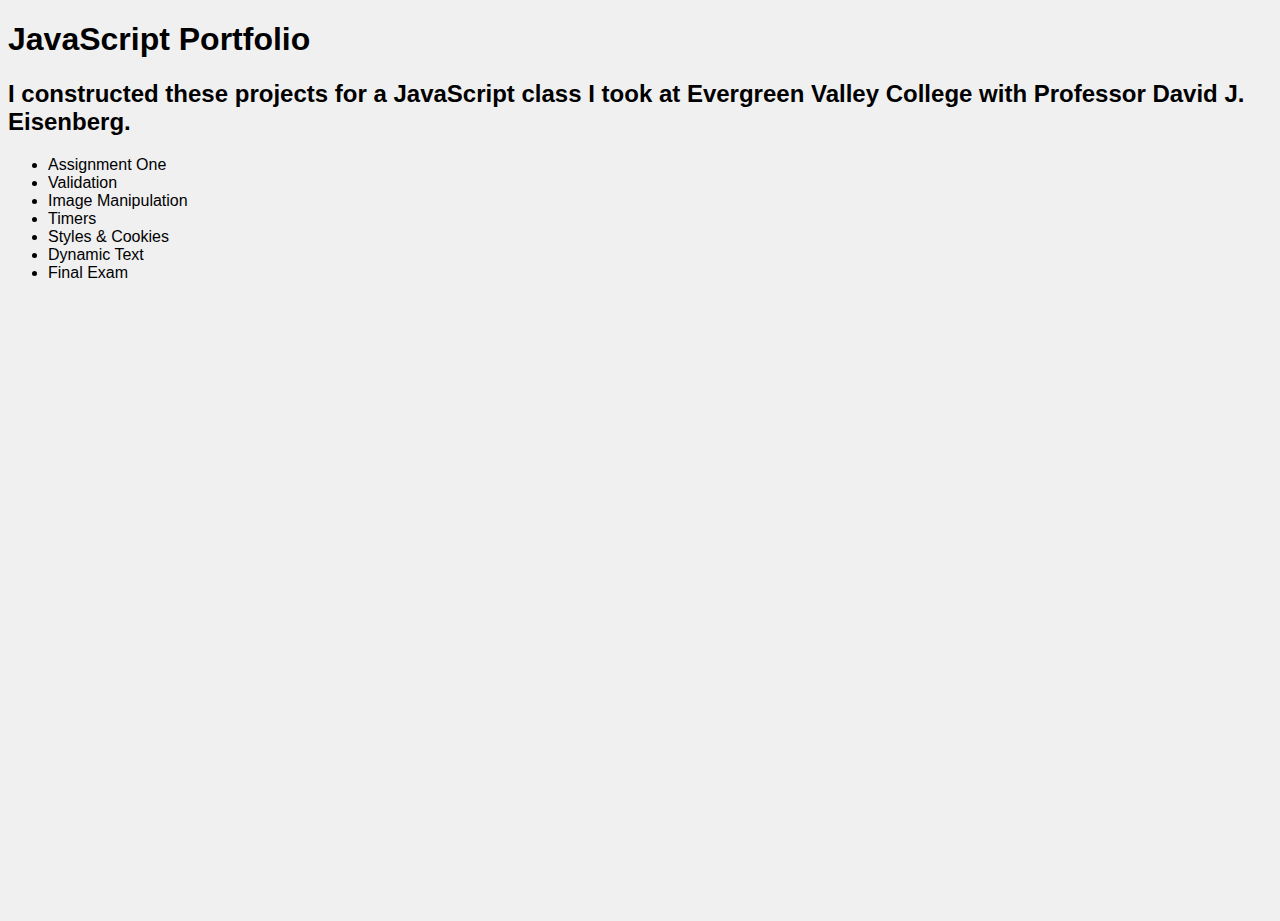
<file: javascript.html>
<!DOCTYPE html>
<html>
    
    <head>
        <meta charset="utf-8">
        <meta http-equiv="X-UA-Compatible" content="IE=edge">
        <title>Canvas</title>
        <meta name="description" content="">
        
        <!-- Custom CSS -->
        <link rel="stylesheet" href="css/creative.css" type="text/css">
        
    </head>
    <body>
        <h1>JavaScript Portfolio</h1>
        <h2>I constructed these projects for a JavaScript class I took at Evergreen Valley College with Professor David J. Eisenberg.</h2>
        <ul>
            <li><a href="assignment_one.html">Assignment One</a></li>
            <li><a href="#">Validation</a></li>
            <li><a href="#">Image Manipulation</a></li>
            <li><a href="#">Timers</a></li>
            <li><a href="#">Styles &amp; Cookies</a></li>
            <li><a href="#">Dynamic Text</a></li>
            <li><a href="#">Final Exam</a></li>
        </ul>
    </body>
</html>
</file>
<file: css/preloader.css>
@-webkit-keyframes spinner
{
	0%
	{
		webkit-transform: rotate(0deg);
	}
	100%
	{
		webkit-transform: rotate(360deg);
	}
}
@keyframes spinner
{
	0%
	{
		transform: rotate(0deg);
	}
	100%
	{
		transform: rotate(360deg);
	}
}

/* Preloader */ 

#preloader
{
	background-color: #fff;
	bottom: 0;
	left: 0;
	position: fixed;
	right: 0;
	top: 0;
	z-index: 9999;
}
#status
{
	background-position: center;
	background-repeat: no-repeat;
	height: 64px;
	left: 50%;
	margin: -32px 0 0 -32px;
	position: absolute;
	top: 50%;
	width: 64px;
}
#preloader .timer
{
	animation: spinner 1s linear infinite;
	border-color: #000 transparent transparent;
	border-radius: 32px;
	border-style: solid;
	border-width: 5px;
	box-sizing: border-box;
	display: block;
	height: 64px;
	margin: auto;
	moz-box-sizing: border-box;
	ms-box-sizing: border-box;
	text-indent: -9999px;
	-webkit-animation: spinner 1s linear infinite;
	webkit-box-sizing: border-box;
	width: 64px;
}
</file>
<file: css/creative.css>
/*!
 * Start Bootstrap - Creative Bootstrap Theme (http://startbootstrap.com)
 * Code licensed under the Apache License v2.0.
 * For details, see http://www.apache.org/licenses/LICENSE-2.0.
 */

html,
body {
    width: 100%;
    height: 100%;
}

body {
    font-family: 'Source Sans Pro' ,'Helvetica Neue',Arial,sans-serif;
    background-color: #F0F0F1;
}

hr {
    max-width: 50px;
    border-color: #2D6EC3;
    border-width: 3px;
}

hr.light {
    border-color: #fff;
}

/*
a {
    color: #2D6EC3;
    -webkit-transition: all .35s;
    -moz-transition: all .35s;
    transition: all .35s;


a:hover,
a:focus {
    color: #2D6EC3;
}
} */

h1,
h2,
h3,
h4,
h5,
h6 {
    font-family: 'Open Sans','Helvetica Neue',Arial,sans-serif;
}

h1 {
    color:black;
}

p {
    margin-bottom: 20px;
    font-size: 16px;
    line-height: 1.5;
}

header p {
    color:black;
}

.bg-primary {
    background-color: #fff;
}

.bg-dark {
    color: #fff;
    background-color: #0E0F0E;
}

.text-faded {
    color: rgba(255,255,255,.7);
}

section {
    padding: 100px 0;
}

aside {
    padding: 50px 0;
}

.no-padding {
    padding: 0;
}

.logo {
    background-image: url("../img/logo.png");
    background-repeat: no-repeat;
}

.logo:hover {
    background-image: url("../img/logob.png");
}

.navbar-default {
    border-color: rgba(34,34,34,.05);
    font-family: 'Open Sans','Helvetica Neue',Arial,sans-serif;
    background-color: #fff;
    -webkit-transition: all .35s;
    -moz-transition: all .35s;
    transition: all .35s;
}

.navbar-default .navbar-header .navbar-brand {
    text-transform: uppercase;
    font-family: 'Open Sans','Helvetica Neue',Arial,sans-serif;
    font-weight: 700;
    color: #f05f40;
    margin-left: 5px;
    margin-top: 5px;
}

.navbar-brand {
    width: 60px;
}

.navbar-default .navbar-header .navbar-brand:hover,
.navbar-default .navbar-header .navbar-brand:focus {
    color: #2D6EC3;
}

.navbar-default .nav > li>a,
.navbar-default .nav>li>a:focus {
    text-transform: uppercase;
    font-size: 13px;
    font-weight: 700;
    color: #222;
}

.navbar-default .nav > li>a:hover,
.navbar-default .nav>li>a:focus:hover {
    color: #2D6EC3;
}

.navbar-default .nav > li.active>a,
.navbar-default .nav>li.active>a:focus {
    color: #2D6EC3 !important;
    background-color: transparent;
}

.navbar-default .nav > li.active>a:hover,
.navbar-default .nav>li.active>a:focus:hover {
    background-color: transparent;
}

@media(min-width:768px) {
    .navbar-default {
        border-color: rgb(119, 120, 123);
        background-color: transparent;
    }

    .navbar-default .navbar-header .navbar-brand {
        color: #2D6EC3;
    }

    .navbar-default .navbar-header .navbar-brand:hover,
    .navbar-default .navbar-header .navbar-brand:focus {
        color: #2D6EC3;
    }

    .navbar-default .nav > li>a,
    .navbar-default .nav>li>a:focus {
        color: rgb(119, 120, 123);
    }

    .navbar-default .nav > li>a:hover,
    .navbar-default .nav>li>a:focus:hover {
        color: #2D6EC3;
    }

    .navbar-default.affix {
        border-color: rgba(34,34,34,.05);
        background-color: #fff;
    }

    .navbar-default.affix .navbar-header .navbar-brand {
        font-size: 14px;
        color: #2D6EC3;
    }

    .navbar-default.affix .navbar-header .navbar-brand:hover,
    .navbar-default.affix .navbar-header .navbar-brand:focus {
        color: #2D6EC3;
    }

    .navbar-default.affix .nav > li>a,
    .navbar-default.affix .nav>li>a:focus {
        color: #222;
    }
        
    .navbar-default.affix .nav > li>a:hover,
    .navbar-default.affix .nav>li>a:focus:hover {
        color: #2D6EC3;
    }
}

header {
    position: relative;
    width: 100%;
    min-height: 100%;
    text-align: center;
    color: #fff;
    background-position: center;
    background-color: rgb(240, 240, 241);
    -webkit-background-size: cover;
    -moz-background-size: cover;
    background-size: cover;
    -o-background-size: cover;
}

header .header-content {
    position: relative;
    width: 100%;
    text-align: center;
    padding-top:50%;
}

header .header-content .header-content-inner h1 {
    margin-top: 0;
    margin-bottom: 0;
    font-weight: 700;
}

header .header-content .header-content-inner p {
    margin-bottom: 50px;
    font-size: 20px;
    font-weight: 300;
    color: rgba(255,255,255);
}

/* This has nothing to do with bg dissapearing */
@media(min-width:768px) {
    header {
        min-height: 100%;
    }

    header .header-content {
        position: absolute;
        padding-top:50%;
        -webkit-transform: translateY(-50%);
        -ms-transform: translateY(-50%);
        transform: translateY(-50%);
    }
    header .header-content .header-content-inner {
        margin-right: auto;
        margin-left: auto;
        max-width: 1000px;
    }

    header .header-content .header-content-inner p {
        margin-right: auto;
        margin-left: auto;
        max-width: 80%;
        font-size: 22px;
    }
}    

/* text over particles */
/* Header */
.large-header {
	position: relative;
	width: 100%;
	background: #F0F0F1;
	overflow: hidden;
	background-size: cover;
	background-position: center center;
	z-index: 1;
}

.main-title {
	position: absolute;
	margin: 0;
	padding: 0;
	color: #000;
	text-align: center;
	top: 50%;
	left: 50%;
	-webkit-transform: translate3d(-50%,-50%,0);
	transform: translate3d(-50%,-50%,0);
    font-weight: 700;
}

.main-title .thin {
    font-size: 80%;
	font-weight: 200;
}

.demo-1 .main-title, 
.demo-3 .main-title {
	text-transform: uppercase;
	font-size: 4.2em;
	letter-spacing: 0.1em;
}

@media only screen and (max-width : 768px) {
	.demo-1 .main-title, 
	.demo-3 .main-title,
	.demo-4 .main-title {
		font-size: 3em;
	}

	.demo-2 .main-title {
		font-size: 4em;
	}
}

/* text over end */

.ico {
    z-index: 99;
}

.section-heading {
    margin-top: 0;
}

.service-box {
    margin: 50px auto 0;
    max-width: 400px;
}

@media(min-width:992px) {
    .service-box {
        margin: 20px auto 0;
    }
}

/* This has nothing to do with bg dissapearing */
@media(min-width:768px) {
    .cultura {
        min-height: 100%;
    }

    .cultura .cultura-content {
        position: absolute;
        top: 50%;
        padding: 0 50px;
        -webkit-transform: translateY(-50%);
        -ms-transform: translateY(-50%);
        transform: translateY(-50%);
    }

    .cultura .cultura-content .cultura-content-inner {
        margin-right: auto;
        margin-left: auto;
        max-width: 1000px;
    }

    .cultura .cultura-content .cultura-content-inner p {
        margin-right: auto;
        margin-left: auto;
        max-width: 80%;
        font-size: 18px;
    }
} 
.service-box p {
    margin-bottom: 0;
}

.portfolio-box {
    display: block;
    position: relative;
    margin: 0 auto;
    max-width: 650px;
}

.portfolio-box .portfolio-box-caption {
    display: block;
    position: absolute;
    bottom: 0;
    width: 100%;
    height: 100%;
    text-align: center;
    color: #fff;
    opacity: 0;
    background: rgba(45,110,195,.9);
    -webkit-transition: all .35s;
    -moz-transition: all .35s;
    transition: all .35s;
}

.portfolio-box .portfolio-box-caption .portfolio-box-caption-content {
    position: absolute;
    top: 50%;
    width: 100%;
    text-align: center;
    transform: translateY(-50%);
}

.portfolio-box .portfolio-box-caption .portfolio-box-caption-content .project-category,
.portfolio-box .portfolio-box-caption .portfolio-box-caption-content .project-name {
    padding: 0 15px;
    font-family: 'Open Sans','Helvetica Neue',Arial,sans-serif;
}

.portfolio-box .portfolio-box-caption .portfolio-box-caption-content .project-category {
    text-transform: uppercase;
    font-size: 14px;
    font-weight: 600;
}

.portfolio-box .portfolio-box-caption .portfolio-box-caption-content .project-name {
    font-size: 18px;
}

.portfolio-box:hover .portfolio-box-caption {
    opacity: 1;
}

@media(min-width:768px) {
    .portfolio-box .portfolio-box-caption .portfolio-box-caption-content .project-category {
        font-size: 16px;
    }

    .portfolio-box .portfolio-box-caption .portfolio-box-caption-content .project-name {
        font-size: 22px;
    }
}

.call-to-action h2 {
    margin: 0 auto 20px;
}

.text-primary {
    color: #000;
}

.no-gutter > [class*=col-] {
    padding-right: 0;
    padding-left: 0;
}

.btn-default {
    border-color: #fff;
    color: #222;
    background-color: #fff;
    -webkit-transition: all .35s;
    -moz-transition: all .35s;
    transition: all .35s;
}

.btn-default:hover,
.btn-default:focus,
.btn-default.focus,
.btn-default:active,
.btn-default.active,
.open > .dropdown-toggle.btn-default {
    border-color: #ededed;
    color: #222;
    background-color: #f2f2f2;
}

.btn-default:active,
.btn-default.active,
.open > .dropdown-toggle.btn-default {
    background-image: none;
}

.btn-default.disabled,
.btn-default[disabled],
fieldset[disabled] .btn-default,
.btn-default.disabled:hover,
.btn-default[disabled]:hover,
fieldset[disabled] .btn-default:hover,
.btn-default.disabled:focus,
.btn-default[disabled]:focus,
fieldset[disabled] .btn-default:focus,
.btn-default.disabled.focus,
.btn-default[disabled].focus,
fieldset[disabled] .btn-default.focus,
.btn-default.disabled:active,
.btn-default[disabled]:active,
fieldset[disabled] .btn-default:active,
.btn-default.disabled.active,
.btn-default[disabled].active,
fieldset[disabled] .btn-default.active {
    border-color: #fff;
    background-color: #fff;
}

.btn-default .badge {
    color: #fff;
    background-color: #222;
}

.btn-primary {
    border-color: #1B4376;
    color: #fff;
    background-color: #1B4376;
    -webkit-transition: all .35s;
    -moz-transition: all .35s;
    transition: all .35s;
}

.btn-primary:hover,
.btn-primary:focus,
.btn-primary.focus,
.btn-primary:active,
.btn-primary.active,
.open > .dropdown-toggle.btn-primary {
    border-color: #000;
    color: #fff;
    background-color: #000;
}

.btn-primary:active,
.btn-primary.active,
.open > .dropdown-toggle.btn-primary {
    background-image: none;
}

.btn-primary.disabled,
.btn-primary[disabled],
fieldset[disabled] .btn-primary,
.btn-primary.disabled:hover,
.btn-primary[disabled]:hover,
fieldset[disabled] .btn-primary:hover,
.btn-primary.disabled:focus,
.btn-primary[disabled]:focus,
fieldset[disabled] .btn-primary:focus,
.btn-primary.disabled.focus,
.btn-primary[disabled].focus,
fieldset[disabled] .btn-primary.focus,
.btn-primary.disabled:active,
.btn-primary[disabled]:active,
fieldset[disabled] .btn-primary:active,
.btn-primary.disabled.active,
.btn-primary[disabled].active,
fieldset[disabled] .btn-primary.active {
    border-color: #000;
    background-color: #000;
}

.btn-primary .badge {
    color: #f05f40;
    background-color: #fff;
}

.btn {
    border: 0;
    border-radius: 300px;
    text-transform: uppercase;
    font-family: 'Open Sans','Helvetica Neue',Arial,sans-serif;
    font-weight: 700;
}

.btn-xl {
    padding: 15px 30px;
}

::-moz-selection {
    text-shadow: none;
    color: #fff;
    background: #222;
}

::selection {
    text-shadow: none;
    color: #fff;
    background: #222;
}

img::selection {
    color: #fff;
    background: 0 0;
}

img::-moz-selection {
    color: #fff;
    background: 0 0;
}

body {
    webkit-tap-highlight-color: #222;
}

/* Chrome scroll dissapear */

::-webkit-scrollbar { 
    display: none; 
}

/* SVG Icon Animations */

header a
{
	animation-duration: 1.25s;
	animation-iteration-count: 1;
	animation-name: drop;
	animation-timing-function: ease-in;
	background: 0 0;
	border: 0;
	border-radius: 50%;
	bottom: 1.8rem;
	box-shadow: 0 0 0 2px #F0F0F1 inset;
	display: block;
	height: 3.6rem;
	left: 50%;
	margin-left: -1.8rem;
	opacity: .6;
	position: absolute;
	text-align: center;
	webkit-animation-duration: 1.25s;
	webkit-animation-iteration-count: 1;
	webkit-animation-name: drop;
	webkit-animation-timing-function: ease-in;
	width: 3.6rem;
}

.ico
{
	background-color: rgb(119, 120, 123);
	border: 0;
	border-radius: 50%;
	display: inline-block;
	height: 3.6rem;
	line-height: 3.6rem;
	position: absolute;
	text-align: center;
	width: 3.6rem;
    bottom: 20px;
}

a
{
	border-bottom: 2px solid transparent;
	color: #000;
	cursor: pointer;
	text-decoration: none;
}

:focus,:hover,a
{
	moz-transition-duration: .25s;
	moz-transition-property: background,color,padding,border,box-shadow,opacity;
	moz-transition-timing-function: ease-in-out;
	transition-duration: .25s;
	transition-property: background,color,padding,border,box-shadow,opacity;
	transition-timing-function: ease-in-out;
	webkit-transition-duration: .25s;
	webkit-transition-property: background,color,padding,border,box-shadow,opacity;
	webkit-transition-timing-function: ease-in-out;
}

svg:not(:root)
{
	overflow: hidden;
}
.header a svg
{
	fill: #fff;
}

.header a:hover
{
	box-shadow: 0 0 0 100px #fff inset;
	opacity: 1;
}
.header a:hover svg
{
	fill:#000;
;
}

.ico svg
{
	fill: #fff;
	height: auto;
	left: 50%;
	margin-left: -25%;
	margin-top: -25%;
	max-height: 1.8rem;
	max-width: 1.8rem;
	position: absolute;
	top: 50%;
	width: 100%;
	z-index: 100;
}
.ico div
{
	border-radius: 50%;
	height: 4.8rem;
	left: -.6rem;
	moz-transition-duration: .25s;
	moz-transition-property: opacity,width,height,left,top;
	moz-transition-timing-function: cubic-bezier(1,-.53,.405,1.425);
	opacity: 0;
	overflow: hidden;
	position: absolute;
	top: -.6rem;
	transition-duration: .25s;
	transition-property: opacity,width,height,left,top;
	transition-timing-function: cubic-bezier(1,-.53,.405,1.425);
	webkit-transition-duration: .25s;
	webkit-transition-property: opacity,width,height,left,top;
	webkit-transition-timing-function: cubic-bezier(1,-.53,.405,1.425);
	width: 4.8rem;
	z-index: 99;
}
.ico div img
{
	height: 100%;
	width: 100%;
}
.ico div.noimg
{
	background-color: #bf3048;
}
.ico:hover
{
	background-color: #fff;
}
.ico:hover svg
{
	fill: #000;
}
.ico:hover div
{
	height: 3.6rem;
	left: 0;
	opacity: 1;
	top: 0;
	width: 3.6rem;
}

::selection
{
	background: #bf3048;
	color: #fff;
	text-shadow: none;
}

/* Email Button */

.contactinfo .cta
{
	margin-bottom: 3.6rem;
}
@media only screen and (min-width:600px)
{
	.contactinfo .cta
	{
		margin-bottom: 6rem;
	}
}
.cta
{
	font-family: Calibre-Bold,"Helvetica Neue",Helvetica,Arial,sans-serif;
	font-size: 1.2rem;
	letter-spacing: .2ex;
	text-transform: uppercase;
}
@media only screen and (min-width:600px)
{
	.cta
	{
		font-size: 1.35rem;
	}
}
.cta
{
	border-bottom: 0;
	box-shadow: 0 0 0 2px #000 inset;
	clear: both;
	display: inline-block;
	margin: 1.2rem auto;
	padding: 1.8rem;
}
.cta:hover
{
	box-shadow: 0 0 0 6rem #000 inset;
	color: #fff;
    text-decoration: none;
}
.cta:visited 
{
    text-decoration: none;
}

@media only screen and (min-width:960px)
{
	.cta
	{
		margin-top: 3.6rem;
	}
}

#contact {
    background-color: #F0F0F1;
}

#services {
    background-color: #F0F0F1;
}
</file>
<file: css/ade.css>
/*!
 * Start Bootstrap - Creative Bootstrap Theme (http://startbootstrap.com)
 * Code licensed under the Apache License v2.0.
 * For details, see http://www.apache.org/licenses/LICENSE-2.0.
 */

html,
body {
    width: 100%;
    height: 100%;
}

body {
    font-family: 'Source Sans Pro' ,'Helvetica Neue',Arial,sans-serif;
}

hr {
    max-width: 100%;
    border-color: #BCBEC0;
    border-width: 1px;
}

hr.light {
    border-color: #fff;
}

/*
a {
    color: #2D6EC3;
    -webkit-transition: all .35s;
    -moz-transition: all .35s;
    transition: all .35s;


a:hover,
a:focus {
    color: #2D6EC3;
}
} */

h1,
h2,
h3,
h4,
h5,
h6 {
    font-family: 'Open Sans','Helvetica Neue',Arial,sans-serif;
}

h4 {
    font-size: 20px;
    line-height: 1.5;
}

p {
    margin-bottom: 20px;
    font-size: 16px;
    line-height: 1.5;
}

.bg-primary {
    background-color: #fff;
}

.bg-primary img {
    border:1px solid #BCBEC0;
}

.bg-dark {
    color: #fff;
    background-color: #0E0F0E;
}

.text-faded {
    color: #414042;
}

section {
    padding: 100px 0;
}

aside {
    padding: 50px 0;
}

.no-padding {
    padding: 0;
}

.logo {
    background-image: url("../img/logo.png");
    background-repeat: no-repeat;
}

.logo:hover {
    background-image: url("../img/logob.png");
}

.navbar-default {
    border-color: rgba(34,34,34,.05);
    font-family: 'Open Sans','Helvetica Neue',Arial,sans-serif;
    background-color: #fff;
    -webkit-transition: all .35s;
    -moz-transition: all .35s;
    transition: all .35s;
}

.navbar-default .navbar-header .navbar-brand {
    text-transform: uppercase;
    font-family: 'Open Sans','Helvetica Neue',Arial,sans-serif;
    font-weight: 700;
    color: #f05f40;
    margin-left: 5px;
    margin-top: 5px;
}

.navbar-brand {
    width: 60px;
}

.navbar-default .navbar-header .navbar-brand:hover,
.navbar-default .navbar-header .navbar-brand:focus {
    color: #2D6EC3;
}

.navbar-default .nav > li>a,
.navbar-default .nav>li>a:focus {
    text-transform: uppercase;
    font-size: 13px;
    font-weight: 700;
    color: #222;
}

.navbar-default .nav > li>a:hover,
.navbar-default .nav>li>a:focus:hover {
    color: #2D6EC3;
}

.navbar-default .nav > li.active>a,
.navbar-default .nav>li.active>a:focus {
    color: #2D6EC3!important;
    background-color: transparent;
}

.navbar-default .nav > li.active>a:hover,
.navbar-default .nav>li.active>a:focus:hover {
    background-color: transparent;
}

@media(min-width:768px) {
    .navbar-default {
        border-color: rgba(255,255,255,.3);
        background-color: transparent;
    }

    .navbar-default .navbar-header .navbar-brand {
        color: #2D6EC3;
    }

    .navbar-default .navbar-header .navbar-brand:hover,
    .navbar-default .navbar-header .navbar-brand:focus {
        color: #2D6EC3;
    }

    .navbar-default .nav > li>a,
    .navbar-default .nav>li>a:focus {
        color: rgba(255,255,255,.7);
    }

    .navbar-default .nav > li>a:hover,
    .navbar-default .nav>li>a:focus:hover {
        color: #2D6EC3;
    }

    .navbar-default.affix {
        border-color: rgba(34,34,34,.05);
        background-color: #fff;
    }

    .navbar-default.affix .navbar-header .navbar-brand {
        font-size: 14px;
        color: #2D6EC3;
    }

    .navbar-default.affix .navbar-header .navbar-brand:hover,
    .navbar-default.affix .navbar-header .navbar-brand:focus {
        color: #2D6EC3;
    }

    .navbar-default.affix .nav > li>a,
    .navbar-default.affix .nav>li>a:focus {
        color: #222;
    }
        
    .navbar-default.affix .nav > li>a:hover,
    .navbar-default.affix .nav>li>a:focus:hover {
        color: #2D6EC3;
    }
}

header {
    position: relative;
    width: 100%;
    min-height: 100%;
    text-align: center;
    color: #636366;
    background-position: center;
    -webkit-background-size: cover;
    -moz-background-size: cover;
    background-size: cover;
    -o-background-size: cover;
}

header .header-content {
    position: relative;
    width: 100%;
    padding-top: 15px;
    text-align: center;
    padding-top: 50%;
}

header .header-content .header-content-inner h1 {
    margin-top: 0;
    margin-bottom: 0;
    font-weight: 700;
}

header .header-content .header-content-inner p {
    margin-bottom: 50px;
    font-size: 20px;
    font-weight: 300;
    color: rgba(255,255,255);
}

header .header-content .header-content-inner img {
    width: 60%;
}
/* This has nothing to do with bg dissapearing */
@media(min-width:768px) {
    header {
        min-height: 100%;
    }

    header .header-content {
        position: absolute;
        top: 50%;
        padding: 0 50px;
        -webkit-transform: translateY(-50%);
        -ms-transform: translateY(-50%);
        transform: translateY(-50%);
    }
    header .header-content .header-content-inner {
        margin-right: auto;
        margin-left: auto;
        max-width: 1000px;
    }

    header .header-content .header-content-inner p {
        margin-right: auto;
        margin-left: auto;
        max-width: 80%;
        font-size: 22px;
    }
}    

.section-heading {
    margin-top: 0;
}

.service-box {
    margin: 50px auto 0;
    max-width: 400px;
}

@media(min-width:992px) {
    .service-box {
        margin: 20px auto 0;
    }
}

/* This has nothing to do with bg dissapearing */
@media(min-width:768px) {
    .cultura {
        min-height: 100%;
    }

    .cultura .cultura-content {
        position: absolute;
        top: 50%;
        padding: 0 50px;
        -webkit-transform: translateY(-50%);
        -ms-transform: translateY(-50%);
        transform: translateY(-50%);
    }

    .cultura .cultura-content .cultura-content-inner {
        margin-right: auto;
        margin-left: auto;
        max-width: 1000px;
    }

    .cultura .cultura-content .cultura-content-inner p {
        margin-right: auto;
        margin-left: auto;
        max-width: 80%;
        font-size: 18px;
    }
} 
.service-box p {
    margin-bottom: 0;
}

.portfolio-box {
    display: block;
    position: relative;
    margin: 0 auto;
    max-width: 650px;
}

.portfolio-box .portfolio-box-caption {
    display: block;
    position: absolute;
    bottom: 0;
    width: 100%;
    height: 100%;
    text-align: center;
    color: #fff;
    opacity: 0;
    background: rgba(45,110,195,.9);
    -webkit-transition: all .35s;
    -moz-transition: all .35s;
    transition: all .35s;
}

.portfolio-box .portfolio-box-caption .portfolio-box-caption-content {
    position: absolute;
    top: 50%;
    width: 100%;
    text-align: center;
    transform: translateY(-50%);
}

.portfolio-box .portfolio-box-caption .portfolio-box-caption-content .project-category,
.portfolio-box .portfolio-box-caption .portfolio-box-caption-content .project-name {
    padding: 0 15px;
    font-family: 'Open Sans','Helvetica Neue',Arial,sans-serif;
}

.portfolio-box .portfolio-box-caption .portfolio-box-caption-content .project-category {
    text-transform: uppercase;
    font-size: 14px;
    font-weight: 600;
}

.portfolio-box .portfolio-box-caption .portfolio-box-caption-content .project-name {
    font-size: 18px;
}

.portfolio-box:hover .portfolio-box-caption {
    opacity: 1;
}

@media(min-width:768px) {
    .portfolio-box .portfolio-box-caption .portfolio-box-caption-content .project-category {
        font-size: 16px;
    }

    .portfolio-box .portfolio-box-caption .portfolio-box-caption-content .project-name {
        font-size: 22px;
    }
}

.call-to-action h2 {
    margin: 0 auto 20px;
}

.text-primary {
    color: #f05f40;
}

.no-gutter > [class*=col-] {
    padding-right: 0;
    padding-left: 0;
}

.btn-default {
    border-color: #fff;
    color: #222;
    background-color: #fff;
    -webkit-transition: all .35s;
    -moz-transition: all .35s;
    transition: all .35s;
}

.btn-default:hover,
.btn-default:focus,
.btn-default.focus,
.btn-default:active,
.btn-default.active,
.open > .dropdown-toggle.btn-default {
    border-color: #ededed;
    color: #222;
    background-color: #f2f2f2;
}

.btn-default:active,
.btn-default.active,
.open > .dropdown-toggle.btn-default {
    background-image: none;
}

.btn-default.disabled,
.btn-default[disabled],
fieldset[disabled] .btn-default,
.btn-default.disabled:hover,
.btn-default[disabled]:hover,
fieldset[disabled] .btn-default:hover,
.btn-default.disabled:focus,
.btn-default[disabled]:focus,
fieldset[disabled] .btn-default:focus,
.btn-default.disabled.focus,
.btn-default[disabled].focus,
fieldset[disabled] .btn-default.focus,
.btn-default.disabled:active,
.btn-default[disabled]:active,
fieldset[disabled] .btn-default:active,
.btn-default.disabled.active,
.btn-default[disabled].active,
fieldset[disabled] .btn-default.active {
    border-color: #fff;
    background-color: #fff;
}

.btn-default .badge {
    color: #fff;
    background-color: #222;
}

.btn-primary {
    border-color: #1B4376;
    color: #fff;
    background-color: #1B4376;
    -webkit-transition: all .35s;
    -moz-transition: all .35s;
    transition: all .35s;
}

.btn-primary:hover,
.btn-primary:focus,
.btn-primary.focus,
.btn-primary:active,
.btn-primary.active,
.open > .dropdown-toggle.btn-primary {
    border-color: #2D6EC3;
    color: #fff;
    background-color: #2D6EC3;
}

.btn-primary:active,
.btn-primary.active,
.open > .dropdown-toggle.btn-primary {
    background-image: none;
}

.btn-primary.disabled,
.btn-primary[disabled],
fieldset[disabled] .btn-primary,
.btn-primary.disabled:hover,
.btn-primary[disabled]:hover,
fieldset[disabled] .btn-primary:hover,
.btn-primary.disabled:focus,
.btn-primary[disabled]:focus,
fieldset[disabled] .btn-primary:focus,
.btn-primary.disabled.focus,
.btn-primary[disabled].focus,
fieldset[disabled] .btn-primary.focus,
.btn-primary.disabled:active,
.btn-primary[disabled]:active,
fieldset[disabled] .btn-primary:active,
.btn-primary.disabled.active,
.btn-primary[disabled].active,
fieldset[disabled] .btn-primary.active {
    border-color: #2D6EC3;
    background-color: #2D6EC3;
}

.btn-primary .badge {
    color: #f05f40;
    background-color: #fff;
}

.btn {
    border: 0;
    border-radius: 300px;
    text-transform: uppercase;
    font-family: 'Open Sans','Helvetica Neue',Arial,sans-serif;
    font-weight: 700;
}

.btn-xl {
    padding: 15px 30px;
}

::-moz-selection {
    text-shadow: none;
    color: #fff;
    background: #222;
}

::selection {
    text-shadow: none;
    color: #fff;
    background: #222;
}

img::selection {
    color: #fff;
    background: 0 0;
}

img::-moz-selection {
    color: #fff;
    background: 0 0;
}

body {
    webkit-tap-highlight-color: #222;
}

/* Chrome scroll dissapear */

::-webkit-scrollbar { 
    display: none; 
}

/* SVG Icon Animations */

header a
{
	animation-duration: 1.25s;
	animation-iteration-count: 1;
	animation-name: drop;
	animation-timing-function: ease-in;
	background: 0 0;
	border: 0;
	border-radius: 50%;
	bottom: 1.8rem;
	box-shadow: 0 0 0 2px #fff inset;
	display: block;
	height: 3.6rem;
	left: 50%;
	margin-left: -1.8rem;
	opacity: .6;
	position: absolute;
	text-align: center;
	webkit-animation-duration: 1.25s;
	webkit-animation-iteration-count: 1;
	webkit-animation-name: drop;
	webkit-animation-timing-function: ease-in;
	width: 3.6rem;
}

.ico
{
	background-color: rgba(23,23,26,.2);
	border: 0;
	border-radius: 50%;
	display: inline-block;
	height: 3.6rem;
	line-height: 3.6rem;
	position: absolute;
	text-align: center;
	width: 3.6rem;
    bottom: 20px;
}

a
{
	border-bottom: 2px solid transparent;
	color: #000;
	cursor: pointer;
	text-decoration: none;
}

:focus,:hover,a
{
	moz-transition-duration: .25s;
	moz-transition-property: background,color,padding,border,box-shadow,opacity;
	moz-transition-timing-function: ease-in-out;
	transition-duration: .25s;
	transition-property: background,color,padding,border,box-shadow,opacity;
	transition-timing-function: ease-in-out;
	webkit-transition-duration: .25s;
	webkit-transition-property: background,color,padding,border,box-shadow,opacity;
	webkit-transition-timing-function: ease-in-out;
}

svg:not(:root)
{
	overflow: hidden;
}
.header a svg
{
	fill: #fff;
}

.header a:hover
{
	box-shadow: 0 0 0 100px #fff inset;
	opacity: 1;
}
.header a:hover svg
{
	fill:#2D6EC3;
;
}

.ico svg
{
	fill: #fff;
	height: auto;
	left: 50%;
	margin-left: -25%;
	margin-top: -25%;
	max-height: 1.8rem;
	max-width: 1.8rem;
	position: absolute;
	top: 50%;
	width: 100%;
	z-index: 100;
}
.ico div
{
	border-radius: 50%;
	height: 4.8rem;
	left: -.6rem;
	moz-transition-duration: .25s;
	moz-transition-property: opacity,width,height,left,top;
	moz-transition-timing-function: cubic-bezier(1,-.53,.405,1.425);
	opacity: 0;
	overflow: hidden;
	position: absolute;
	top: -.6rem;
	transition-duration: .25s;
	transition-property: opacity,width,height,left,top;
	transition-timing-function: cubic-bezier(1,-.53,.405,1.425);
	webkit-transition-duration: .25s;
	webkit-transition-property: opacity,width,height,left,top;
	webkit-transition-timing-function: cubic-bezier(1,-.53,.405,1.425);
	width: 4.8rem;
	z-index: 99;
}
.ico div img
{
	height: 100%;
	width: 100%;
}
.ico div.noimg
{
	background-color: #bf3048;
}
.ico:hover
{
	background-color: #fff;
}
.ico:hover svg
{
	fill: #2D6EC3;
}
.ico:hover div
{
	height: 3.6rem;
	left: 0;
	opacity: 1;
	top: 0;
	width: 3.6rem;
}

::selection
{
	background: #bf3048;
	color: #fff;
	text-shadow: none;
}

/* Email Button */

.contactinfo .cta
{
	margin-bottom: 3.6rem;
}
@media only screen and (min-width:600px)
{
	.contactinfo .cta
	{
		margin-bottom: 6rem;
	}
}
.cta
{
	font-family: Calibre-Bold,"Helvetica Neue",Helvetica,Arial,sans-serif;
	font-size: 1.2rem;
	letter-spacing: .2ex;
	text-transform: uppercase;
}
@media only screen and (min-width:600px)
{
	.cta
	{
		font-size: 1.35rem;
	}
}
.cta
{
	border-bottom: 0;
	box-shadow: 0 0 0 2px #000 inset;
	clear: both;
	display: inline-block;
	margin: 1.2rem auto;
	padding: 1.8rem;
}
.cta:hover
{
	box-shadow: 0 0 0 6rem #000 inset;
	color: #fff;
    text-decoration: none;
}
.cta:visited 
{
    text-decoration: none;
}

@media only screen and (min-width:960px)
{
	.cta
	{
		margin-top: 3.6rem;
	}
}

/* Toggle */


.intro {
  border-bottom: 4px solid #f2f2f2;
  text-align: left;
  margin: 6rem auto 0;
  max-width: 1000px;
  padding: 0 0 3rem;
  position: relative;
  width: 100%;
}
#intro {
  padding: 6rem 0 3rem;
}
#intro h1 {
  color: #4d4d4d;
  margin: 0.8rem 0;
  font: 400 3.6rem/1.2 "rooney-web", georgia, serif;
}
#intro h2 {
  color: #a6a6a6;
  font: 300 1.8rem/1.5 "rooney-sans", arial, sans;
  padding: 0 2rem;
}
#intro h2 br {
  display: none;
}
#intro #sample {
  -moz-box-sizing: border-box;
  -webkit-box-sizing: border-box;
  box-sizing: border-box;
  margin: 0 auto;
  padding: 12rem 2rem 2rem;
  position: relative;
  max-width: 840px;
  width: 100%;
}
#intro #sample img {
  -moz-transition: all 1s ease;
  -o-transition: all 1s ease;
  -webkit-transition: all 1s ease;
  transition: all 1s ease;
  left: 0;
  opacity: 0;
  position: absolute;
  top: 0;
  width: 100%;
}
#intro #sample img.selected {
  opacity: 1;
}
#intro #sample #sample-toggle {
  font-size: 0;
  padding: 1rem 0;
}
#intro #sample #sample-toggle .toggle-option {
  -moz-transition: all .4s ease;
  -o-transition: all .4s ease;
  -webkit-transition: all .4s ease;
  transition: all .4s ease;
  background-color: #e6e6e6;
  color: #cccccc;
  cursor: pointer;
  display: inline-block;
  font: 300 1.4rem/1.2 "rooney-sans", arial, sans;
  padding: 0.6rem;
  text-align: center;
  width: 100px;
}
#intro #sample #sample-toggle .toggle-option:hover {
  background-color: #d9d9d9;
  color: gray;
}
#intro #sample #sample-toggle .toggle-option.selected {
  background-color: #52c8e8;
  color: white;
  cursor: auto;
}
#intro #sample #sample-toggle .toggle-option.selected:hover {
  background-color: #52c8e8;
  color: white;
}
#intro #sample #sample-toggle #toggle-ade {
  -moz-border-radius: 3px 0 0 3px;
  -webkit-border-radius: 3px 0 0 3px;
  border-radius: 3px 0 0 3px;
}
#intro #sample #sample-toggle #toggle-traditional {
  -moz-border-radius: 0 3px 3px 0;
  -webkit-border-radius: 0 3px 3px 0;
  border-radius: 0 3px 3px 0;
}


@media screen and (min-width: 400px) {
  #intro #sample {
    padding: 18rem 0 2rem;
  }
  #intro #sample #sample-toggle .toggle-option {
    font: 300 1.8rem/1.5 "rooney-sans", arial, sans;
    width: 160px;
  }
}
@media screen and (min-width: 600px) {
  #intro h1 {
    font: 400 8rem/1.2 "rooney-web", georgia, serif;
  }
  #intro h2 {
    font: 300 2.4rem/1.5 "rooney-sans", arial, sans;
  }
  #intro #sample {
    padding: 23rem 0 4rem;
  }

  #features .feature {
    height: 250px;
    margin: 0;
  }
  #features .feature .explanation {
    height: 100%;
    padding: 3rem 2rem 0 4rem;
    position: absolute;
    right: 0;
    top: 0;
    width: 50%;
  }
  #features .feature .illustration {
    padding: 3rem 0 0;
    width: 50%;
  }
  #features .feature .illustration img {
    width: 280px;
  }

  #acclaim blockquote p {
    font: 400 3.6rem/1.2 "rooney-web", georgia, serif;
  }

  #basics iframe {
    height: 325px;
    max-width: 580px;
  }
}

.intro.songs br {
  display: none;
}

@media screen and (min-width: 800px) {
  #get-all-songs {
    position: absolute;
    right: 1.5%;
    bottom: 20px;
    width: 18%;
  }
  .intro.songs br {
    display: block;
  }
}

/* Toggle End */
</file>
<file: css/bridge.css>
/*!
 * Start Bootstrap - Creative Bootstrap Theme (http://startbootstrap.com)
 * Code licensed under the Apache License v2.0.
 * For details, see http://www.apache.org/licenses/LICENSE-2.0.
 */

html,
body {
    width: 100%;
    height: 100%;
}

body {
    font-family: 'Source Sans Pro' ,'Helvetica Neue',Arial,sans-serif;
}

hr {
    max-width: 100%;
    border-color: #BCBEC0;
    border-width: 1px;
}

hr.light {
    border-color: #fff;
}

/*
a {
    color: #2D6EC3;
    -webkit-transition: all .35s;
    -moz-transition: all .35s;
    transition: all .35s;


a:hover,
a:focus {
    color: #2D6EC3;
}
} */

h1,
h2,
h3,
h4,
h5,
h6 {
    font-family: 'Open Sans','Helvetica Neue',Arial,sans-serif;
}

p {
    margin-bottom: 20px;
    font-size: 16px;
    line-height: 1.5;
}

.bg-primary {
    background-color: #fff;
}

.bg-primary img {
    border:1px solid #BCBEC0;
}

.bg-dark {
    color: #fff;
    background-color: #0E0F0E;
}

.text-faded {
    color: #414042;
}

section {
    padding: 100px 0;
}

aside {
    padding: 50px 0;
}

.no-padding {
    padding: 0;
}

.logo {
    background-image: url("../img/logo.png");
    background-repeat: no-repeat;
}

.logo:hover {
    background-image: url("../img/logob.png");
}

.navbar-default {
    border-color: rgba(34,34,34,.05);
    font-family: 'Open Sans','Helvetica Neue',Arial,sans-serif;
    background-color: #fff;
    -webkit-transition: all .35s;
    -moz-transition: all .35s;
    transition: all .35s;
}

.navbar-default .navbar-header .navbar-brand {
    text-transform: uppercase;
    font-family: 'Open Sans','Helvetica Neue',Arial,sans-serif;
    font-weight: 700;
    color: #f05f40;
    margin-left: 5px;
    margin-top: 5px;
}

.navbar-brand {
    width: 60px;
}

.navbar-default .navbar-header .navbar-brand:hover,
.navbar-default .navbar-header .navbar-brand:focus {
    color: #2D6EC3;
}

.navbar-default .nav > li>a,
.navbar-default .nav>li>a:focus {
    text-transform: uppercase;
    font-size: 13px;
    font-weight: 700;
    color: #222;
}

.navbar-default .nav > li>a:hover,
.navbar-default .nav>li>a:focus:hover {
    color: #2D6EC3;
}

.navbar-default .nav > li.active>a,
.navbar-default .nav>li.active>a:focus {
    color: #2D6EC3!important;
    background-color: transparent;
}

.navbar-default .nav > li.active>a:hover,
.navbar-default .nav>li.active>a:focus:hover {
    background-color: transparent;
}

@media(min-width:768px) {
    .navbar-default {
        border-color: rgba(255,255,255,.3);
        background-color: transparent;
    }

    .navbar-default .navbar-header .navbar-brand {
        color: #2D6EC3;
    }

    .navbar-default .navbar-header .navbar-brand:hover,
    .navbar-default .navbar-header .navbar-brand:focus {
        color: #2D6EC3;
    }

    .navbar-default .nav > li>a,
    .navbar-default .nav>li>a:focus {
        color: rgba(255,255,255,.7);
    }

    .navbar-default .nav > li>a:hover,
    .navbar-default .nav>li>a:focus:hover {
        color: #2D6EC3;
    }

    .navbar-default.affix {
        border-color: rgba(34,34,34,.05);
        background-color: #fff;
    }

    .navbar-default.affix .navbar-header .navbar-brand {
        font-size: 14px;
        color: #2D6EC3;
    }

    .navbar-default.affix .navbar-header .navbar-brand:hover,
    .navbar-default.affix .navbar-header .navbar-brand:focus {
        color: #2D6EC3;
    }

    .navbar-default.affix .nav > li>a,
    .navbar-default.affix .nav>li>a:focus {
        color: #222;
    }
        
    .navbar-default.affix .nav > li>a:hover,
    .navbar-default.affix .nav>li>a:focus:hover {
        color: #2D6EC3;
    }
}

header {
    position: relative;
    width: 100%;
    min-height: 100%;
    text-align: center;
    color: #FFF;
    background-image: url("../img/bridge_header.jpg");
    background-position: center;
    -webkit-background-size: cover;
    -moz-background-size: cover;
    background-size: cover;
    -o-background-size: cover;
}

header .header-content {
    position: relative;
    width: 100%;
    padding-top: 15px;
    text-align: center;
    padding-top: 50%;
}

header .header-content .header-content-inner h1 {
    margin-top: 0;
    margin-bottom: 0;
    font-weight: 700;
}

header .header-content .header-content-inner p {
    margin-bottom: 50px;
    font-size: 20px;
    font-weight: 300;
    color: rgba(255,255,255);
}

header .header-content .header-content-inner img {
    width: 60%;
}

/* This has nothing to do with bg dissapearing */
@media(min-width:768px) {
    header {
        min-height: 100%;
    }

    header .header-content {
        position: absolute;
        top: 50%;
        padding: 0 50px;
        -webkit-transform: translateY(-50%);
        -ms-transform: translateY(-50%);
        transform: translateY(-50%);
    }
    header .header-content .header-content-inner {
        margin-right: auto;
        margin-left: auto;
        max-width: 1000px;
    }

    header .header-content .header-content-inner p {
        margin-right: auto;
        margin-left: auto;
        max-width: 80%;
        font-size: 22px;
    }
}    

.section-heading {
    margin-top: 0;
}

.service-box {
    margin: 50px auto 0;
    max-width: 400px;
}

@media(min-width:992px) {
    .service-box {
        margin: 20px auto 0;
    }
}

/* This has nothing to do with bg dissapearing */
@media(min-width:768px) {
    .cultura {
        min-height: 100%;
    }

    .cultura .cultura-content {
        position: absolute;
        top: 50%;
        padding: 0 50px;
        -webkit-transform: translateY(-50%);
        -ms-transform: translateY(-50%);
        transform: translateY(-50%);
    }

    .cultura .cultura-content .cultura-content-inner {
        margin-right: auto;
        margin-left: auto;
        max-width: 1000px;
    }

    .cultura .cultura-content .cultura-content-inner p {
        margin-right: auto;
        margin-left: auto;
        max-width: 80%;
        font-size: 18px;
    }
} 
.service-box p {
    margin-bottom: 0;
}

.portfolio-box {
    display: block;
    position: relative;
    margin: 0 auto;
    max-width: 650px;
}

.portfolio-box .portfolio-box-caption {
    display: block;
    position: absolute;
    bottom: 0;
    width: 100%;
    height: 100%;
    text-align: center;
    color: #fff;
    opacity: 0;
    background: rgba(45,110,195,.9);
    -webkit-transition: all .35s;
    -moz-transition: all .35s;
    transition: all .35s;
}

.portfolio-box .portfolio-box-caption .portfolio-box-caption-content {
    position: absolute;
    top: 50%;
    width: 100%;
    text-align: center;
    transform: translateY(-50%);
}

.portfolio-box .portfolio-box-caption .portfolio-box-caption-content .project-category,
.portfolio-box .portfolio-box-caption .portfolio-box-caption-content .project-name {
    padding: 0 15px;
    font-family: 'Open Sans','Helvetica Neue',Arial,sans-serif;
}

.portfolio-box .portfolio-box-caption .portfolio-box-caption-content .project-category {
    text-transform: uppercase;
    font-size: 14px;
    font-weight: 600;
}

.portfolio-box .portfolio-box-caption .portfolio-box-caption-content .project-name {
    font-size: 18px;
}

.portfolio-box:hover .portfolio-box-caption {
    opacity: 1;
}

@media(min-width:768px) {
    .portfolio-box .portfolio-box-caption .portfolio-box-caption-content .project-category {
        font-size: 16px;
    }

    .portfolio-box .portfolio-box-caption .portfolio-box-caption-content .project-name {
        font-size: 22px;
    }
}

.call-to-action h2 {
    margin: 0 auto 20px;
}

.text-primary {
    color: #f05f40;
}

.no-gutter > [class*=col-] {
    padding-right: 0;
    padding-left: 0;
}

.btn-default {
    border-color: #fff;
    color: #222;
    background-color: #fff;
    -webkit-transition: all .35s;
    -moz-transition: all .35s;
    transition: all .35s;
}

.btn-default:hover,
.btn-default:focus,
.btn-default.focus,
.btn-default:active,
.btn-default.active,
.open > .dropdown-toggle.btn-default {
    border-color: #ededed;
    color: #222;
    background-color: #f2f2f2;
}

.btn-default:active,
.btn-default.active,
.open > .dropdown-toggle.btn-default {
    background-image: none;
}

.btn-default.disabled,
.btn-default[disabled],
fieldset[disabled] .btn-default,
.btn-default.disabled:hover,
.btn-default[disabled]:hover,
fieldset[disabled] .btn-default:hover,
.btn-default.disabled:focus,
.btn-default[disabled]:focus,
fieldset[disabled] .btn-default:focus,
.btn-default.disabled.focus,
.btn-default[disabled].focus,
fieldset[disabled] .btn-default.focus,
.btn-default.disabled:active,
.btn-default[disabled]:active,
fieldset[disabled] .btn-default:active,
.btn-default.disabled.active,
.btn-default[disabled].active,
fieldset[disabled] .btn-default.active {
    border-color: #fff;
    background-color: #fff;
}

.btn-default .badge {
    color: #fff;
    background-color: #222;
}

.btn-primary {
    border-color: #1B4376;
    color: #fff;
    background-color: #1B4376;
    -webkit-transition: all .35s;
    -moz-transition: all .35s;
    transition: all .35s;
}

.btn-primary:hover,
.btn-primary:focus,
.btn-primary.focus,
.btn-primary:active,
.btn-primary.active,
.open > .dropdown-toggle.btn-primary {
    border-color: #2D6EC3;
    color: #fff;
    background-color: #2D6EC3;
}

.btn-primary:active,
.btn-primary.active,
.open > .dropdown-toggle.btn-primary {
    background-image: none;
}

.btn-primary.disabled,
.btn-primary[disabled],
fieldset[disabled] .btn-primary,
.btn-primary.disabled:hover,
.btn-primary[disabled]:hover,
fieldset[disabled] .btn-primary:hover,
.btn-primary.disabled:focus,
.btn-primary[disabled]:focus,
fieldset[disabled] .btn-primary:focus,
.btn-primary.disabled.focus,
.btn-primary[disabled].focus,
fieldset[disabled] .btn-primary.focus,
.btn-primary.disabled:active,
.btn-primary[disabled]:active,
fieldset[disabled] .btn-primary:active,
.btn-primary.disabled.active,
.btn-primary[disabled].active,
fieldset[disabled] .btn-primary.active {
    border-color: #2D6EC3;
    background-color: #2D6EC3;
}

.btn-primary .badge {
    color: #f05f40;
    background-color: #fff;
}

.btn {
    border: 0;
    border-radius: 300px;
    text-transform: uppercase;
    font-family: 'Open Sans','Helvetica Neue',Arial,sans-serif;
    font-weight: 700;
}

.btn-xl {
    padding: 15px 30px;
}

::-moz-selection {
    text-shadow: none;
    color: #fff;
    background: #222;
}

::selection {
    text-shadow: none;
    color: #fff;
    background: #222;
}

img::selection {
    color: #fff;
    background: 0 0;
}

img::-moz-selection {
    color: #fff;
    background: 0 0;
}

body {
    webkit-tap-highlight-color: #222;
}

/* Chrome scroll dissapear */

::-webkit-scrollbar { 
    display: none; 
}

/* SVG Icon Animations */

header a
{
	animation-duration: 1.25s;
	animation-iteration-count: 1;
	animation-name: drop;
	animation-timing-function: ease-in;
	background: 0 0;
	border: 0;
	border-radius: 50%;
	bottom: 1.8rem;
	box-shadow: 0 0 0 2px #fff inset;
	display: block;
	height: 3.6rem;
	left: 50%;
	margin-left: -1.8rem;
	opacity: .6;
	position: absolute;
	text-align: center;
	webkit-animation-duration: 1.25s;
	webkit-animation-iteration-count: 1;
	webkit-animation-name: drop;
	webkit-animation-timing-function: ease-in;
	width: 3.6rem;
}

.ico
{
	background-color: rgba(23,23,26,.2);
	border: 0;
	border-radius: 50%;
	display: inline-block;
	height: 3.6rem;
	line-height: 3.6rem;
	position: absolute;
	text-align: center;
	width: 3.6rem;
    bottom: 20px;
}

a
{
	border-bottom: 2px solid transparent;
	color: #000;
	cursor: pointer;
	text-decoration: none;
}

:focus,:hover,a
{
	moz-transition-duration: .25s;
	moz-transition-property: background,color,padding,border,box-shadow,opacity;
	moz-transition-timing-function: ease-in-out;
	transition-duration: .25s;
	transition-property: background,color,padding,border,box-shadow,opacity;
	transition-timing-function: ease-in-out;
	webkit-transition-duration: .25s;
	webkit-transition-property: background,color,padding,border,box-shadow,opacity;
	webkit-transition-timing-function: ease-in-out;
}

svg:not(:root)
{
	overflow: hidden;
}
.header a svg
{
	fill: #fff;
}

.header a:hover
{
	box-shadow: 0 0 0 100px #fff inset;
	opacity: 1;
}
.header a:hover svg
{
	fill:#2D6EC3;
;
}

.ico svg
{
	fill: #fff;
	height: auto;
	left: 50%;
	margin-left: -25%;
	margin-top: -25%;
	max-height: 1.8rem;
	max-width: 1.8rem;
	position: absolute;
	top: 50%;
	width: 100%;
	z-index: 100;
}
.ico div
{
	border-radius: 50%;
	height: 4.8rem;
	left: -.6rem;
	moz-transition-duration: .25s;
	moz-transition-property: opacity,width,height,left,top;
	moz-transition-timing-function: cubic-bezier(1,-.53,.405,1.425);
	opacity: 0;
	overflow: hidden;
	position: absolute;
	top: -.6rem;
	transition-duration: .25s;
	transition-property: opacity,width,height,left,top;
	transition-timing-function: cubic-bezier(1,-.53,.405,1.425);
	webkit-transition-duration: .25s;
	webkit-transition-property: opacity,width,height,left,top;
	webkit-transition-timing-function: cubic-bezier(1,-.53,.405,1.425);
	width: 4.8rem;
	z-index: 99;
}
.ico div img
{
	height: 100%;
	width: 100%;
}
.ico div.noimg
{
	background-color: #bf3048;
}
.ico:hover
{
	background-color: #fff;
}
.ico:hover svg
{
	fill: #2D6EC3;
}
.ico:hover div
{
	height: 3.6rem;
	left: 0;
	opacity: 1;
	top: 0;
	width: 3.6rem;
}

::selection
{
	background: #bf3048;
	color: #fff;
	text-shadow: none;
}

/* Email Button */

.contactinfo .cta
{
	margin-bottom: 3.6rem;
}
@media only screen and (min-width:600px)
{
	.contactinfo .cta
	{
		margin-bottom: 6rem;
	}
}
.cta
{
	font-family: Calibre-Bold,"Helvetica Neue",Helvetica,Arial,sans-serif;
	font-size: 1.2rem;
	letter-spacing: .2ex;
	text-transform: uppercase;
}
@media only screen and (min-width:600px)
{
	.cta
	{
		font-size: 1.35rem;
	}
}
.cta
{
	border-bottom: 0;
	box-shadow: 0 0 0 2px #000 inset;
	clear: both;
	display: inline-block;
	margin: 1.2rem auto;
	padding: 1.8rem;
}
.cta:hover
{
	box-shadow: 0 0 0 6rem #000 inset;
	color: #fff;
    text-decoration: none;
}
.cta:visited 
{
    text-decoration: none;
}

@media only screen and (min-width:960px)
{
	.cta
	{
		margin-top: 3.6rem;
	}
}
</file>
<file: css/cultura.css>
/*!
 * Start Bootstrap - Creative Bootstrap Theme (http://startbootstrap.com)
 * Code licensed under the Apache License v2.0.
 * For details, see http://www.apache.org/licenses/LICENSE-2.0.
 */

html,
body {
    width: 100%;
    height: 100%;
}

body {
    font-family: 'Source Sans Pro' ,'Helvetica Neue',Arial,sans-serif;
}

hr {
    max-width: 100%;
    border-color: #BCBEC0;
    border-width: 1px;
}

hr.light {
    border-color: #fff;
}

/*
a {
    color: #2D6EC3;
    -webkit-transition: all .35s;
    -moz-transition: all .35s;
    transition: all .35s;


a:hover,
a:focus {
    color: #2D6EC3;
}
} */

h1,
h2,
h3,
h4,
h5,
h6 {
    font-family: 'Open Sans','Helvetica Neue',Arial,sans-serif;
}

p {
    margin-bottom: 20px;
    font-size: 16px;
    line-height: 1.5;
}

.bg-primary {
    background-color: #fff;
}

.bg-primary img {
    border:1px solid #BCBEC0;
}

.bg-dark {
    color: #fff;
    background-color: #0E0F0E;
}

.text-faded {
    color: #414042;
}

section {
    padding: 100px 0;
}

aside {
    padding: 50px 0;
}

.no-padding {
    padding: 0;
}

.logo {
    background-image: url("../img/logo.png");
    background-repeat: no-repeat;
}

.logo:hover {
    background-image: url("../img/logob.png");
}

.navbar-default {
    border-color: rgba(34,34,34,.05);
    font-family: 'Open Sans','Helvetica Neue',Arial,sans-serif;
    background-color: #fff;
    -webkit-transition: all .35s;
    -moz-transition: all .35s;
    transition: all .35s;
}

.navbar-default .navbar-header .navbar-brand {
    text-transform: uppercase;
    font-family: 'Open Sans','Helvetica Neue',Arial,sans-serif;
    font-weight: 700;
    color: #f05f40;
    margin-left: 5px;
    margin-top: 5px;
}

.navbar-brand {
    width: 60px;
}

.navbar-default .navbar-header .navbar-brand:hover,
.navbar-default .navbar-header .navbar-brand:focus {
    color: #2D6EC3;
}

.navbar-default .nav > li>a,
.navbar-default .nav>li>a:focus {
    text-transform: uppercase;
    font-size: 13px;
    font-weight: 700;
    color: #222;
}

.navbar-default .nav > li>a:hover,
.navbar-default .nav>li>a:focus:hover {
    color: #2D6EC3;
}

.navbar-default .nav > li.active>a,
.navbar-default .nav>li.active>a:focus {
    color: #2D6EC3!important;
    background-color: transparent;
}

.navbar-default .nav > li.active>a:hover,
.navbar-default .nav>li.active>a:focus:hover {
    background-color: transparent;
}

@media(min-width:768px) {
    .navbar-default {
        border-color: rgba(255,255,255,.3);
        background-color: transparent;
    }

    .navbar-default .navbar-header .navbar-brand {
        color: #2D6EC3;
    }

    .navbar-default .navbar-header .navbar-brand:hover,
    .navbar-default .navbar-header .navbar-brand:focus {
        color: #2D6EC3;
    }

    .navbar-default .nav > li>a,
    .navbar-default .nav>li>a:focus {
        color: rgba(255,255,255,.7);
    }

    .navbar-default .nav > li>a:hover,
    .navbar-default .nav>li>a:focus:hover {
        color: #2D6EC3;
    }

    .navbar-default.affix {
        border-color: rgba(34,34,34,.05);
        background-color: #fff;
    }

    .navbar-default.affix .navbar-header .navbar-brand {
        font-size: 14px;
        color: #2D6EC3;
    }

    .navbar-default.affix .navbar-header .navbar-brand:hover,
    .navbar-default.affix .navbar-header .navbar-brand:focus {
        color: #2D6EC3;
    }

    .navbar-default.affix .nav > li>a,
    .navbar-default.affix .nav>li>a:focus {
        color: #222;
    }
        
    .navbar-default.affix .nav > li>a:hover,
    .navbar-default.affix .nav>li>a:focus:hover {
        color: #2D6EC3;
    }
}

header {
    position: relative;
    width: 100%;
    min-height: 100%;
    text-align: center;
    color: #FFF;
    background-image: url("../img/cultura_header.jpg");
    background-position: center;
    -webkit-background-size: cover;
    -moz-background-size: cover;
    background-size: cover;
    -o-background-size: cover;
}

header .header-content {
    position: relative;
    width: 100%;
    padding-top: 15px;
    text-align: center;
    padding-top: 50%;
}

header .header-content .header-content-inner h1 {
    margin-top: 0;
    margin-bottom: 0;
    font-weight: 700;
}

header .header-content .header-content-inner p {
    margin-bottom: 50px;
    font-size: 20px;
    font-weight: 300;
    color: rgba(255,255,255);
}

header .header-content .header-content-inner img {
    width: 60%;
}

/* This has nothing to do with bg dissapearing */
@media(min-width:768px) {
    header {
        min-height: 100%;
    }

    header .header-content {
        position: absolute;
        top: 50%;
        padding: 0 50px;
        -webkit-transform: translateY(-50%);
        -ms-transform: translateY(-50%);
        transform: translateY(-50%);
    }
    header .header-content .header-content-inner {
        margin-right: auto;
        margin-left: auto;
        max-width: 1000px;
    }

    header .header-content .header-content-inner p {
        margin-right: auto;
        margin-left: auto;
        max-width: 80%;
        font-size: 22px;
    }
}    

.section-heading {
    margin-top: 0;
}

.service-box {
    margin: 50px auto 0;
    max-width: 400px;
}

@media(min-width:992px) {
    .service-box {
        margin: 20px auto 0;
    }
}

/* This has nothing to do with bg dissapearing */
@media(min-width:768px) {
    .cultura {
        min-height: 100%;
    }

    .cultura .cultura-content {
        position: absolute;
        top: 50%;
        padding: 0 50px;
        -webkit-transform: translateY(-50%);
        -ms-transform: translateY(-50%);
        transform: translateY(-50%);
    }

    .cultura .cultura-content .cultura-content-inner {
        margin-right: auto;
        margin-left: auto;
        max-width: 1000px;
    }

    .cultura .cultura-content .cultura-content-inner p {
        margin-right: auto;
        margin-left: auto;
        max-width: 80%;
        font-size: 18px;
    }
} 
.service-box p {
    margin-bottom: 0;
}

.portfolio-box {
    display: block;
    position: relative;
    margin: 0 auto;
    max-width: 650px;
}

.portfolio-box .portfolio-box-caption {
    display: block;
    position: absolute;
    bottom: 0;
    width: 100%;
    height: 100%;
    text-align: center;
    color: #fff;
    opacity: 0;
    background: rgba(45,110,195,.9);
    -webkit-transition: all .35s;
    -moz-transition: all .35s;
    transition: all .35s;
}

.portfolio-box .portfolio-box-caption .portfolio-box-caption-content {
    position: absolute;
    top: 50%;
    width: 100%;
    text-align: center;
    transform: translateY(-50%);
}

.portfolio-box .portfolio-box-caption .portfolio-box-caption-content .project-category,
.portfolio-box .portfolio-box-caption .portfolio-box-caption-content .project-name {
    padding: 0 15px;
    font-family: 'Open Sans','Helvetica Neue',Arial,sans-serif;
}

.portfolio-box .portfolio-box-caption .portfolio-box-caption-content .project-category {
    text-transform: uppercase;
    font-size: 14px;
    font-weight: 600;
}

.portfolio-box .portfolio-box-caption .portfolio-box-caption-content .project-name {
    font-size: 18px;
}

.portfolio-box:hover .portfolio-box-caption {
    opacity: 1;
}

@media(min-width:768px) {
    .portfolio-box .portfolio-box-caption .portfolio-box-caption-content .project-category {
        font-size: 16px;
    }

    .portfolio-box .portfolio-box-caption .portfolio-box-caption-content .project-name {
        font-size: 22px;
    }
}

.call-to-action h2 {
    margin: 0 auto 20px;
}

.text-primary {
    color: #f05f40;
}

.no-gutter > [class*=col-] {
    padding-right: 0;
    padding-left: 0;
}

.btn-default {
    border-color: #fff;
    color: #222;
    background-color: #fff;
    -webkit-transition: all .35s;
    -moz-transition: all .35s;
    transition: all .35s;
}

.btn-default:hover,
.btn-default:focus,
.btn-default.focus,
.btn-default:active,
.btn-default.active,
.open > .dropdown-toggle.btn-default {
    border-color: #ededed;
    color: #222;
    background-color: #f2f2f2;
}

.btn-default:active,
.btn-default.active,
.open > .dropdown-toggle.btn-default {
    background-image: none;
}

.btn-default.disabled,
.btn-default[disabled],
fieldset[disabled] .btn-default,
.btn-default.disabled:hover,
.btn-default[disabled]:hover,
fieldset[disabled] .btn-default:hover,
.btn-default.disabled:focus,
.btn-default[disabled]:focus,
fieldset[disabled] .btn-default:focus,
.btn-default.disabled.focus,
.btn-default[disabled].focus,
fieldset[disabled] .btn-default.focus,
.btn-default.disabled:active,
.btn-default[disabled]:active,
fieldset[disabled] .btn-default:active,
.btn-default.disabled.active,
.btn-default[disabled].active,
fieldset[disabled] .btn-default.active {
    border-color: #fff;
    background-color: #fff;
}

.btn-default .badge {
    color: #fff;
    background-color: #222;
}

.btn-primary {
    border-color: #1B4376;
    color: #fff;
    background-color: #1B4376;
    -webkit-transition: all .35s;
    -moz-transition: all .35s;
    transition: all .35s;
}

.btn-primary:hover,
.btn-primary:focus,
.btn-primary.focus,
.btn-primary:active,
.btn-primary.active,
.open > .dropdown-toggle.btn-primary {
    border-color: #2D6EC3;
    color: #fff;
    background-color: #2D6EC3;
}

.btn-primary:active,
.btn-primary.active,
.open > .dropdown-toggle.btn-primary {
    background-image: none;
}

.btn-primary.disabled,
.btn-primary[disabled],
fieldset[disabled] .btn-primary,
.btn-primary.disabled:hover,
.btn-primary[disabled]:hover,
fieldset[disabled] .btn-primary:hover,
.btn-primary.disabled:focus,
.btn-primary[disabled]:focus,
fieldset[disabled] .btn-primary:focus,
.btn-primary.disabled.focus,
.btn-primary[disabled].focus,
fieldset[disabled] .btn-primary.focus,
.btn-primary.disabled:active,
.btn-primary[disabled]:active,
fieldset[disabled] .btn-primary:active,
.btn-primary.disabled.active,
.btn-primary[disabled].active,
fieldset[disabled] .btn-primary.active {
    border-color: #2D6EC3;
    background-color: #2D6EC3;
}

.btn-primary .badge {
    color: #f05f40;
    background-color: #fff;
}

.btn {
    border: 0;
    border-radius: 300px;
    text-transform: uppercase;
    font-family: 'Open Sans','Helvetica Neue',Arial,sans-serif;
    font-weight: 700;
}

.btn-xl {
    padding: 15px 30px;
}

::-moz-selection {
    text-shadow: none;
    color: #fff;
    background: #222;
}

::selection {
    text-shadow: none;
    color: #fff;
    background: #222;
}

img::selection {
    color: #fff;
    background: 0 0;
}

img::-moz-selection {
    color: #fff;
    background: 0 0;
}

body {
    webkit-tap-highlight-color: #222;
}

/* Chrome scroll dissapear */

::-webkit-scrollbar { 
    display: none; 
}

/* SVG Icon Animations */

header a
{
	animation-duration: 1.25s;
	animation-iteration-count: 1;
	animation-name: drop;
	animation-timing-function: ease-in;
	background: 0 0;
	border: 0;
	border-radius: 50%;
	bottom: 1.8rem;
	box-shadow: 0 0 0 2px #fff inset;
	display: block;
	height: 3.6rem;
	left: 50%;
	margin-left: -1.8rem;
	opacity: .6;
	position: absolute;
	text-align: center;
	webkit-animation-duration: 1.25s;
	webkit-animation-iteration-count: 1;
	webkit-animation-name: drop;
	webkit-animation-timing-function: ease-in;
	width: 3.6rem;
}

.ico
{
	background-color: rgba(23,23,26,.2);
	border: 0;
	border-radius: 50%;
	display: inline-block;
	height: 3.6rem;
	line-height: 3.6rem;
	position: absolute;
	text-align: center;
	width: 3.6rem;
    bottom: 20px;
}

a
{
	border-bottom: 2px solid transparent;
	color: #000;
	cursor: pointer;
	text-decoration: none;
}

:focus,:hover,a
{
	moz-transition-duration: .25s;
	moz-transition-property: background,color,padding,border,box-shadow,opacity;
	moz-transition-timing-function: ease-in-out;
	transition-duration: .25s;
	transition-property: background,color,padding,border,box-shadow,opacity;
	transition-timing-function: ease-in-out;
	webkit-transition-duration: .25s;
	webkit-transition-property: background,color,padding,border,box-shadow,opacity;
	webkit-transition-timing-function: ease-in-out;
}

svg:not(:root)
{
	overflow: hidden;
}
.header a svg
{
	fill: #fff;
}

.header a:hover
{
	box-shadow: 0 0 0 100px #fff inset;
	opacity: 1;
}
.header a:hover svg
{
	fill:#2D6EC3;
;
}

.ico svg
{
	fill: #fff;
	height: auto;
	left: 50%;
	margin-left: -25%;
	margin-top: -25%;
	max-height: 1.8rem;
	max-width: 1.8rem;
	position: absolute;
	top: 50%;
	width: 100%;
	z-index: 100;
}
.ico div
{
	border-radius: 50%;
	height: 4.8rem;
	left: -.6rem;
	moz-transition-duration: .25s;
	moz-transition-property: opacity,width,height,left,top;
	moz-transition-timing-function: cubic-bezier(1,-.53,.405,1.425);
	opacity: 0;
	overflow: hidden;
	position: absolute;
	top: -.6rem;
	transition-duration: .25s;
	transition-property: opacity,width,height,left,top;
	transition-timing-function: cubic-bezier(1,-.53,.405,1.425);
	webkit-transition-duration: .25s;
	webkit-transition-property: opacity,width,height,left,top;
	webkit-transition-timing-function: cubic-bezier(1,-.53,.405,1.425);
	width: 4.8rem;
	z-index: 99;
}
.ico div img
{
	height: 100%;
	width: 100%;
}
.ico div.noimg
{
	background-color: #bf3048;
}
.ico:hover
{
	background-color: #fff;
}
.ico:hover svg
{
	fill: #2D6EC3;
}
.ico:hover div
{
	height: 3.6rem;
	left: 0;
	opacity: 1;
	top: 0;
	width: 3.6rem;
}

::selection
{
	background: #bf3048;
	color: #fff;
	text-shadow: none;
}

/* Email Button */

.contactinfo .cta
{
	margin-bottom: 3.6rem;
}
@media only screen and (min-width:600px)
{
	.contactinfo .cta
	{
		margin-bottom: 6rem;
	}
}
.cta
{
	font-family: Calibre-Bold,"Helvetica Neue",Helvetica,Arial,sans-serif;
	font-size: 1.2rem;
	letter-spacing: .2ex;
	text-transform: uppercase;
}
@media only screen and (min-width:600px)
{
	.cta
	{
		font-size: 1.35rem;
	}
}
.cta
{
	border-bottom: 0;
	box-shadow: 0 0 0 2px #000 inset;
	clear: both;
	display: inline-block;
	margin: 1.2rem auto;
	padding: 1.8rem;
}
.cta:hover
{
	box-shadow: 0 0 0 6rem #000 inset;
	color: #fff;
    text-decoration: none;
}
.cta:visited 
{
    text-decoration: none;
}

@media only screen and (min-width:960px)
{
	.cta
	{
		margin-top: 3.6rem;
	}
}
</file>
<file: css/sotu.css>
/*!
 * Start Bootstrap - Creative Bootstrap Theme (http://startbootstrap.com)
 * Code licensed under the Apache License v2.0.
 * For details, see http://www.apache.org/licenses/LICENSE-2.0.
 */

html,
body {
    width: 100%;
    height: 100%;
}

body {
    font-family: 'Source Sans Pro' ,'Helvetica Neue',Arial,sans-serif;
}

hr {
    max-width: 100%;
    border-color: #BCBEC0;
    border-width: 1px;
}

hr.light {
    border-color: #fff;
}

/*
a {
    color: #2D6EC3;
    -webkit-transition: all .35s;
    -moz-transition: all .35s;
    transition: all .35s;


a:hover,
a:focus {
    color: #2D6EC3;
}
} */

h1,
h2,
h3,
h4,
h5,
h6 {
    font-family: 'Open Sans','Helvetica Neue',Arial,sans-serif;
}

p {
    margin-bottom: 20px;
    font-size: 16px;
    line-height: 1.5;
}

.bg-primary {
    background-color: #fff;
}

.bg-primary img {
    border:1px solid #BCBEC0;
}

.bg-dark {
    color: #fff;
    background-color: #0E0F0E;
}

.text-faded {
    color: #414042;
}

section {
    padding: 100px 0;
}

aside {
    padding: 50px 0;
}

.no-padding {
    padding: 0;
}

.logo {
    background-image: url("../img/logo.png");
    background-repeat: no-repeat;
}

.logo:hover {
    background-image: url("../img/logob.png");
}

.navbar-default {
    border-color: rgba(34,34,34,.05);
    font-family: 'Open Sans','Helvetica Neue',Arial,sans-serif;
    background-color: #fff;
    -webkit-transition: all .35s;
    -moz-transition: all .35s;
    transition: all .35s;
}

.navbar-default .navbar-header .navbar-brand {
    text-transform: uppercase;
    font-family: 'Open Sans','Helvetica Neue',Arial,sans-serif;
    font-weight: 700;
    color: #f05f40;
    margin-left: 5px;
    margin-top: 5px;
}

.navbar-brand {
    width: 60px;
}

.navbar-default .navbar-header .navbar-brand:hover,
.navbar-default .navbar-header .navbar-brand:focus {
    color: #2D6EC3;
}

.navbar-default .nav > li>a,
.navbar-default .nav>li>a:focus {
    text-transform: uppercase;
    font-size: 13px;
    font-weight: 700;
    color: #222;
}

.navbar-default .nav > li>a:hover,
.navbar-default .nav>li>a:focus:hover {
    color: #2D6EC3;
}

.navbar-default .nav > li.active>a,
.navbar-default .nav>li.active>a:focus {
    color: #2D6EC3!important;
    background-color: transparent;
}

.navbar-default .nav > li.active>a:hover,
.navbar-default .nav>li.active>a:focus:hover {
    background-color: transparent;
}

@media(min-width:768px) {
    .navbar-default {
        border-color: rgba(255,255,255,.3);
        background-color: transparent;
    }

    .navbar-default .navbar-header .navbar-brand {
        color: #2D6EC3;
    }

    .navbar-default .navbar-header .navbar-brand:hover,
    .navbar-default .navbar-header .navbar-brand:focus {
        color: #2D6EC3;
    }

    .navbar-default .nav > li>a,
    .navbar-default .nav>li>a:focus {
        color: rgba(255,255,255,.7);
    }

    .navbar-default .nav > li>a:hover,
    .navbar-default .nav>li>a:focus:hover {
        color: #2D6EC3;
    }

    .navbar-default.affix {
        border-color: rgba(34,34,34,.05);
        background-color: #fff;
    }

    .navbar-default.affix .navbar-header .navbar-brand {
        font-size: 14px;
        color: #2D6EC3;
    }

    .navbar-default.affix .navbar-header .navbar-brand:hover,
    .navbar-default.affix .navbar-header .navbar-brand:focus {
        color: #2D6EC3;
    }

    .navbar-default.affix .nav > li>a,
    .navbar-default.affix .nav>li>a:focus {
        color: #222;
    }
        
    .navbar-default.affix .nav > li>a:hover,
    .navbar-default.affix .nav>li>a:focus:hover {
        color: #2D6EC3;
    }
}

header {
    position: relative;
    width: 100%;
    min-height: 100%;
    text-align: center;
    color: #FFF;
    background-position: center;
    -webkit-background-size: cover;
    -moz-background-size: cover;
    background-size: cover;
    -o-background-size: cover;
}

header .header-content {
    position: relative;
    width: 100%;
    padding-top: 15px;
    text-align: center;
    padding-top: 50%;
}

header .header-content .header-content-inner h1 {
    color:#000;
    margin-top: 0;
    margin-bottom: 0;
    font-weight: 700;
}

header .header-content .header-content-inner p {
    margin-bottom: 50px;
    font-size: 20px;
    font-weight: 300;
    color: #000;
}

header .header-content .header-content-inner img {
    width: 60%;
}

/* This has nothing to do with bg dissapearing */
@media(min-width:768px) {
    header {
        min-height: 100%;
    }

    header .header-content {
        position: absolute;
        top: 50%;
        padding: 0 50px;
        -webkit-transform: translateY(-50%);
        -ms-transform: translateY(-50%);
        transform: translateY(-50%);
    }
    header .header-content .header-content-inner {
        margin-right: auto;
        margin-left: auto;
        max-width: 1000px;
    }

    header .header-content .header-content-inner p {
        margin-right: auto;
        margin-left: auto;
        max-width: 80%;
        font-size: 22px;
    }
}    

.section-heading {
    margin-top: 0;
}

.service-box {
    margin: 50px auto 0;
    max-width: 400px;
}

@media(min-width:992px) {
    .service-box {
        margin: 20px auto 0;
    }
}

/* This has nothing to do with bg dissapearing */
@media(min-width:768px) {
    .cultura {
        min-height: 100%;
    }

    .cultura .cultura-content {
        position: absolute;
        top: 50%;
        padding: 0 50px;
        -webkit-transform: translateY(-50%);
        -ms-transform: translateY(-50%);
        transform: translateY(-50%);
    }

    .cultura .cultura-content .cultura-content-inner {
        margin-right: auto;
        margin-left: auto;
        max-width: 1000px;
    }

    .cultura .cultura-content .cultura-content-inner p {
        margin-right: auto;
        margin-left: auto;
        max-width: 80%;
        font-size: 18px;
    }
} 
.service-box p {
    margin-bottom: 0;
}

.portfolio-box {
    display: block;
    position: relative;
    margin: 0 auto;
    max-width: 650px;
}

.portfolio-box .portfolio-box-caption {
    display: block;
    position: absolute;
    bottom: 0;
    width: 100%;
    height: 100%;
    text-align: center;
    color: #fff;
    opacity: 0;
    background: rgba(45,110,195,.9);
    -webkit-transition: all .35s;
    -moz-transition: all .35s;
    transition: all .35s;
}

.portfolio-box .portfolio-box-caption .portfolio-box-caption-content {
    position: absolute;
    top: 50%;
    width: 100%;
    text-align: center;
    transform: translateY(-50%);
}

.portfolio-box .portfolio-box-caption .portfolio-box-caption-content .project-category,
.portfolio-box .portfolio-box-caption .portfolio-box-caption-content .project-name {
    padding: 0 15px;
    font-family: 'Open Sans','Helvetica Neue',Arial,sans-serif;
}

.portfolio-box .portfolio-box-caption .portfolio-box-caption-content .project-category {
    text-transform: uppercase;
    font-size: 14px;
    font-weight: 600;
}

.portfolio-box .portfolio-box-caption .portfolio-box-caption-content .project-name {
    font-size: 18px;
}

.portfolio-box:hover .portfolio-box-caption {
    opacity: 1;
}

@media(min-width:768px) {
    .portfolio-box .portfolio-box-caption .portfolio-box-caption-content .project-category {
        font-size: 16px;
    }

    .portfolio-box .portfolio-box-caption .portfolio-box-caption-content .project-name {
        font-size: 22px;
    }
}

.call-to-action h2 {
    margin: 0 auto 20px;
}

.text-primary {
    color: #f05f40;
}

.no-gutter > [class*=col-] {
    padding-right: 0;
    padding-left: 0;
}

.btn-default {
    border-color: #fff;
    color: #222;
    background-color: #fff;
    -webkit-transition: all .35s;
    -moz-transition: all .35s;
    transition: all .35s;
}

.btn-default:hover,
.btn-default:focus,
.btn-default.focus,
.btn-default:active,
.btn-default.active,
.open > .dropdown-toggle.btn-default {
    border-color: #ededed;
    color: #222;
    background-color: #f2f2f2;
}

.btn-default:active,
.btn-default.active,
.open > .dropdown-toggle.btn-default {
    background-image: none;
}

.btn-default.disabled,
.btn-default[disabled],
fieldset[disabled] .btn-default,
.btn-default.disabled:hover,
.btn-default[disabled]:hover,
fieldset[disabled] .btn-default:hover,
.btn-default.disabled:focus,
.btn-default[disabled]:focus,
fieldset[disabled] .btn-default:focus,
.btn-default.disabled.focus,
.btn-default[disabled].focus,
fieldset[disabled] .btn-default.focus,
.btn-default.disabled:active,
.btn-default[disabled]:active,
fieldset[disabled] .btn-default:active,
.btn-default.disabled.active,
.btn-default[disabled].active,
fieldset[disabled] .btn-default.active {
    border-color: #fff;
    background-color: #fff;
}

.btn-default .badge {
    color: #fff;
    background-color: #222;
}

.btn-primary {
    border-color: #1B4376;
    color: #fff;
    background-color: #1B4376;
    -webkit-transition: all .35s;
    -moz-transition: all .35s;
    transition: all .35s;
}

.btn-primary:hover,
.btn-primary:focus,
.btn-primary.focus,
.btn-primary:active,
.btn-primary.active,
.open > .dropdown-toggle.btn-primary {
    border-color: #2D6EC3;
    color: #fff;
    background-color: #2D6EC3;
}

.btn-primary:active,
.btn-primary.active,
.open > .dropdown-toggle.btn-primary {
    background-image: none;
}

.btn-primary.disabled,
.btn-primary[disabled],
fieldset[disabled] .btn-primary,
.btn-primary.disabled:hover,
.btn-primary[disabled]:hover,
fieldset[disabled] .btn-primary:hover,
.btn-primary.disabled:focus,
.btn-primary[disabled]:focus,
fieldset[disabled] .btn-primary:focus,
.btn-primary.disabled.focus,
.btn-primary[disabled].focus,
fieldset[disabled] .btn-primary.focus,
.btn-primary.disabled:active,
.btn-primary[disabled]:active,
fieldset[disabled] .btn-primary:active,
.btn-primary.disabled.active,
.btn-primary[disabled].active,
fieldset[disabled] .btn-primary.active {
    border-color: #2D6EC3;
    background-color: #2D6EC3;
}

.btn-primary .badge {
    color: #f05f40;
    background-color: #fff;
}

.btn {
    border: 0;
    border-radius: 300px;
    text-transform: uppercase;
    font-family: 'Open Sans','Helvetica Neue',Arial,sans-serif;
    font-weight: 700;
}

.btn-xl {
    padding: 15px 30px;
}

::-moz-selection {
    text-shadow: none;
    color: #fff;
    background: #222;
}

::selection {
    text-shadow: none;
    color: #fff;
    background: #222;
}

img::selection {
    color: #fff;
    background: 0 0;
}

img::-moz-selection {
    color: #fff;
    background: 0 0;
}

body {
    webkit-tap-highlight-color: #222;
}

/* Chrome scroll dissapear */

::-webkit-scrollbar { 
    display: none; 
}

/* SVG Icon Animations */

header a
{
	animation-duration: 1.25s;
	animation-iteration-count: 1;
	animation-name: drop;
	animation-timing-function: ease-in;
	background: 0 0;
	border: 0;
	border-radius: 50%;
	bottom: 1.8rem;
	box-shadow: 0 0 0 2px #fff inset;
	display: block;
	height: 3.6rem;
	left: 50%;
	margin-left: -1.8rem;
	opacity: .6;
	position: absolute;
	text-align: center;
	webkit-animation-duration: 1.25s;
	webkit-animation-iteration-count: 1;
	webkit-animation-name: drop;
	webkit-animation-timing-function: ease-in;
	width: 3.6rem;
}

.ico
{
	background-color: rgba(23,23,26,.2);
	border: 0;
	border-radius: 50%;
	display: inline-block;
	height: 3.6rem;
	line-height: 3.6rem;
	position: absolute;
	text-align: center;
	width: 3.6rem;
    bottom: 20px;
}

a
{
	border-bottom: 2px solid transparent;
	color: #000;
	cursor: pointer;
	text-decoration: none;
}

:focus,:hover,a
{
	moz-transition-duration: .25s;
	moz-transition-property: background,color,padding,border,box-shadow,opacity;
	moz-transition-timing-function: ease-in-out;
	transition-duration: .25s;
	transition-property: background,color,padding,border,box-shadow,opacity;
	transition-timing-function: ease-in-out;
	webkit-transition-duration: .25s;
	webkit-transition-property: background,color,padding,border,box-shadow,opacity;
	webkit-transition-timing-function: ease-in-out;
}

svg:not(:root)
{
	overflow: hidden;
}
.header a svg
{
	fill: #fff;
}

.header a:hover
{
	box-shadow: 0 0 0 100px #fff inset;
	opacity: 1;
}
.header a:hover svg
{
	fill:#2D6EC3;
;
}

.ico svg
{
	fill: #fff;
	height: auto;
	left: 50%;
	margin-left: -25%;
	margin-top: -25%;
	max-height: 1.8rem;
	max-width: 1.8rem;
	position: absolute;
	top: 50%;
	width: 100%;
	z-index: 100;
}
.ico div
{
	border-radius: 50%;
	height: 4.8rem;
	left: -.6rem;
	moz-transition-duration: .25s;
	moz-transition-property: opacity,width,height,left,top;
	moz-transition-timing-function: cubic-bezier(1,-.53,.405,1.425);
	opacity: 0;
	overflow: hidden;
	position: absolute;
	top: -.6rem;
	transition-duration: .25s;
	transition-property: opacity,width,height,left,top;
	transition-timing-function: cubic-bezier(1,-.53,.405,1.425);
	webkit-transition-duration: .25s;
	webkit-transition-property: opacity,width,height,left,top;
	webkit-transition-timing-function: cubic-bezier(1,-.53,.405,1.425);
	width: 4.8rem;
	z-index: 99;
}
.ico div img
{
	height: 100%;
	width: 100%;
}
.ico div.noimg
{
	background-color: #bf3048;
}
.ico:hover
{
	background-color: #fff;
}
.ico:hover svg
{
	fill: #2D6EC3;
}
.ico:hover div
{
	height: 3.6rem;
	left: 0;
	opacity: 1;
	top: 0;
	width: 3.6rem;
}

::selection
{
	background: #bf3048;
	color: #fff;
	text-shadow: none;
}

/* Email Button */

.contactinfo .cta
{
	margin-bottom: 3.6rem;
}
@media only screen and (min-width:600px)
{
	.contactinfo .cta
	{
		margin-bottom: 6rem;
	}
}
.cta
{
	font-family: Calibre-Bold,"Helvetica Neue",Helvetica,Arial,sans-serif;
	font-size: 1.2rem;
	letter-spacing: .2ex;
	text-transform: uppercase;
}
@media only screen and (min-width:600px)
{
	.cta
	{
		font-size: 1.35rem;
	}
}
.cta
{
	border-bottom: 0;
	box-shadow: 0 0 0 2px #000 inset;
	clear: both;
	display: inline-block;
	margin: 1.2rem auto;
	padding: 1.8rem;
}
.cta:hover
{
	box-shadow: 0 0 0 6rem #000 inset;
	color: #fff;
    text-decoration: none;
}
.cta:visited 
{
    text-decoration: none;
}

@media only screen and (min-width:960px)
{
	.cta
	{
		margin-top: 3.6rem;
	}
}

/* Slideshow start */

#case-example-cover {
 width: 100%;
 height: 100%;
 margin-top: 80px;
}
#nav-container {
 position: relative;
 width: 100%;
 max-width: 980px;
}
#nav-container div{
 position: absolute;
 top: -webkit-calc(50% - 19px);
 top: -moz-calc(50% - 19px);
 top: -ms-calc(50% - 19px);
 top: calc(50% - 19px);
 width: 40px;
 height: 40px;
}
#case-left { 
 left: 0;
 background: url(../img/slideshow/large_left.png) 0 0 no-repeat;
 -webkit-transition: opacity 0.5s;
 -moz-transition:    opacity 0.5s;
 -o-transition:      opacity 0.5s;
 cursor: pointer;
}
#case-left:hover{ 
 background: url(../img/slideshow/large_left.png) 0 -40px no-repeat;
 opacity: 1;
}
#case-right {
 right: 0;
 background: url(../img/slideshow/large_right.png) 0 0 no-repeat;
 -webkit-transition: opacity 0.5s;
 -moz-transition:    opacity 0.5s;
 -o-transition:      opacity 0.5s;
 cursor: pointer;
}
#case-right:hover {
 background: url(../img/slideshow/large_right.png) 0 -40px no-repeat;
 opacity: 1;
}
#case-example-cover img {
 width: 100%;
 height: auto;
}
/* Slideshow end */
</file>
